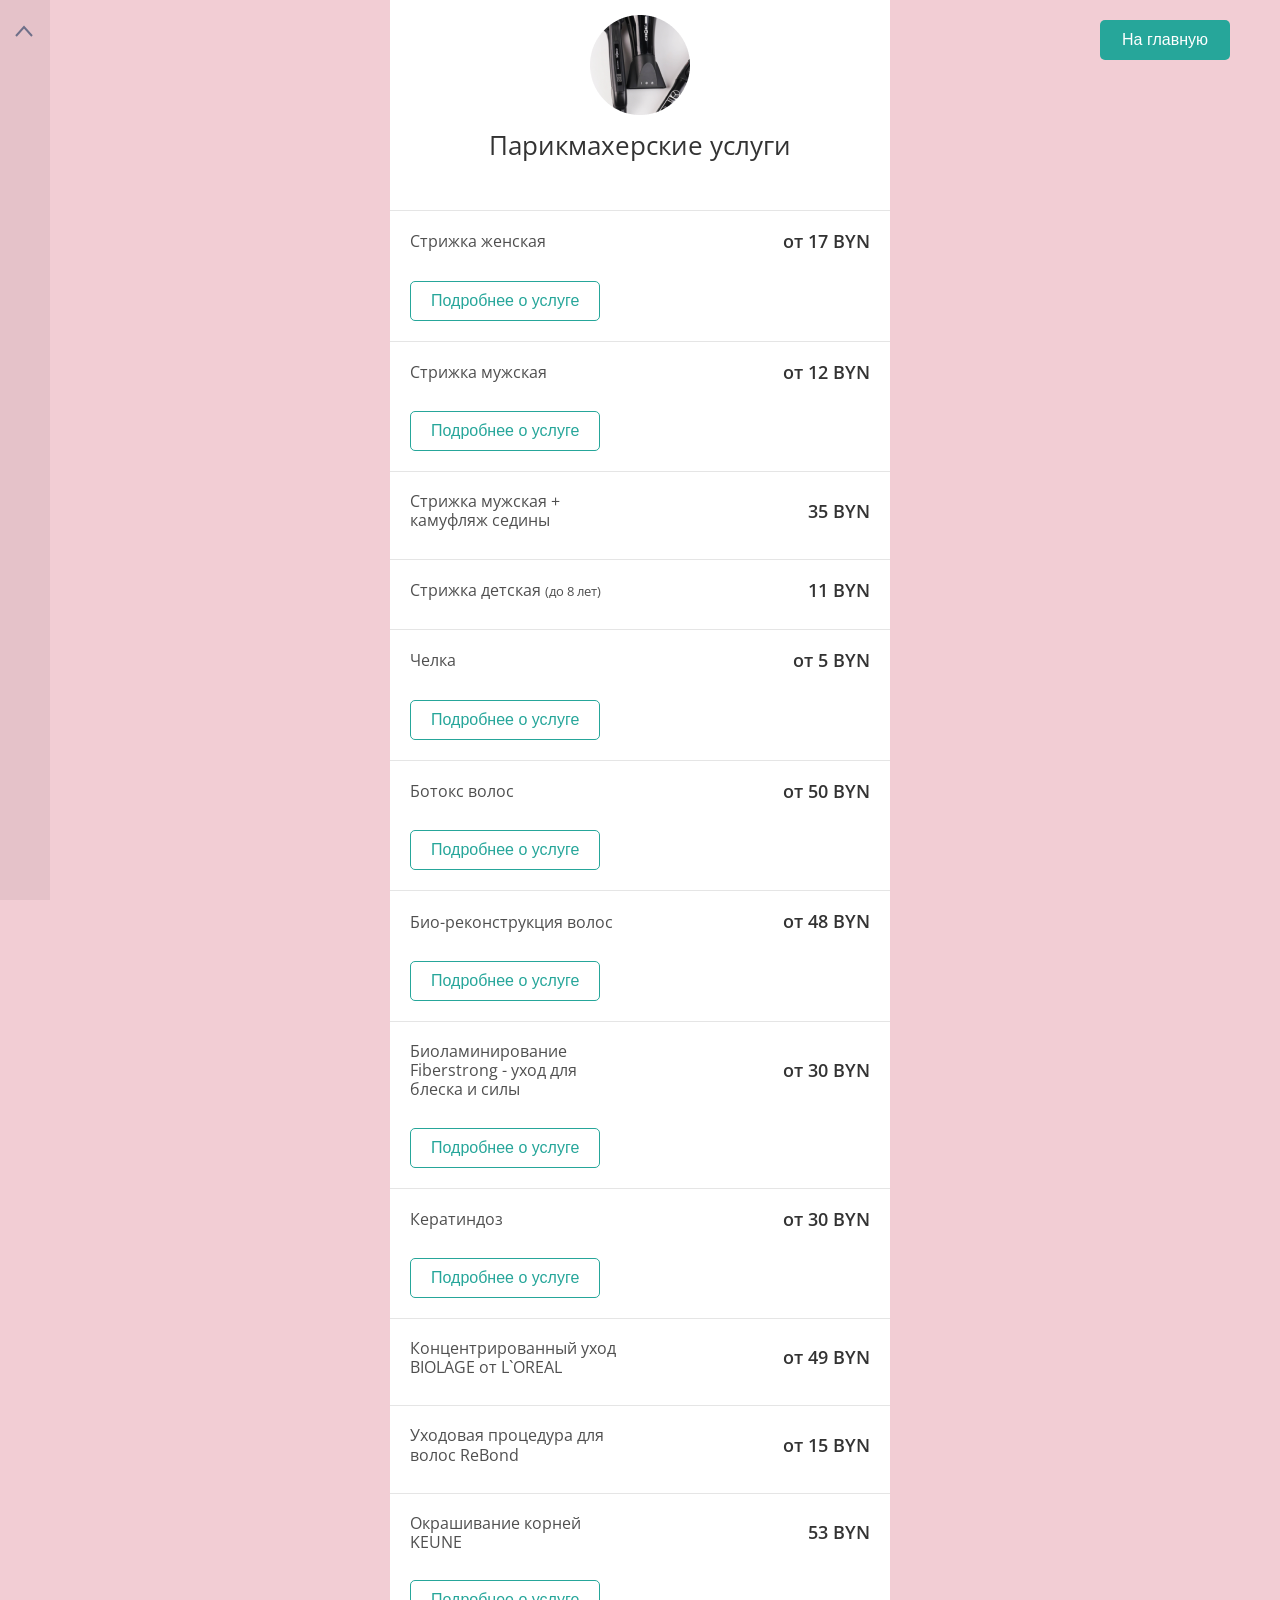
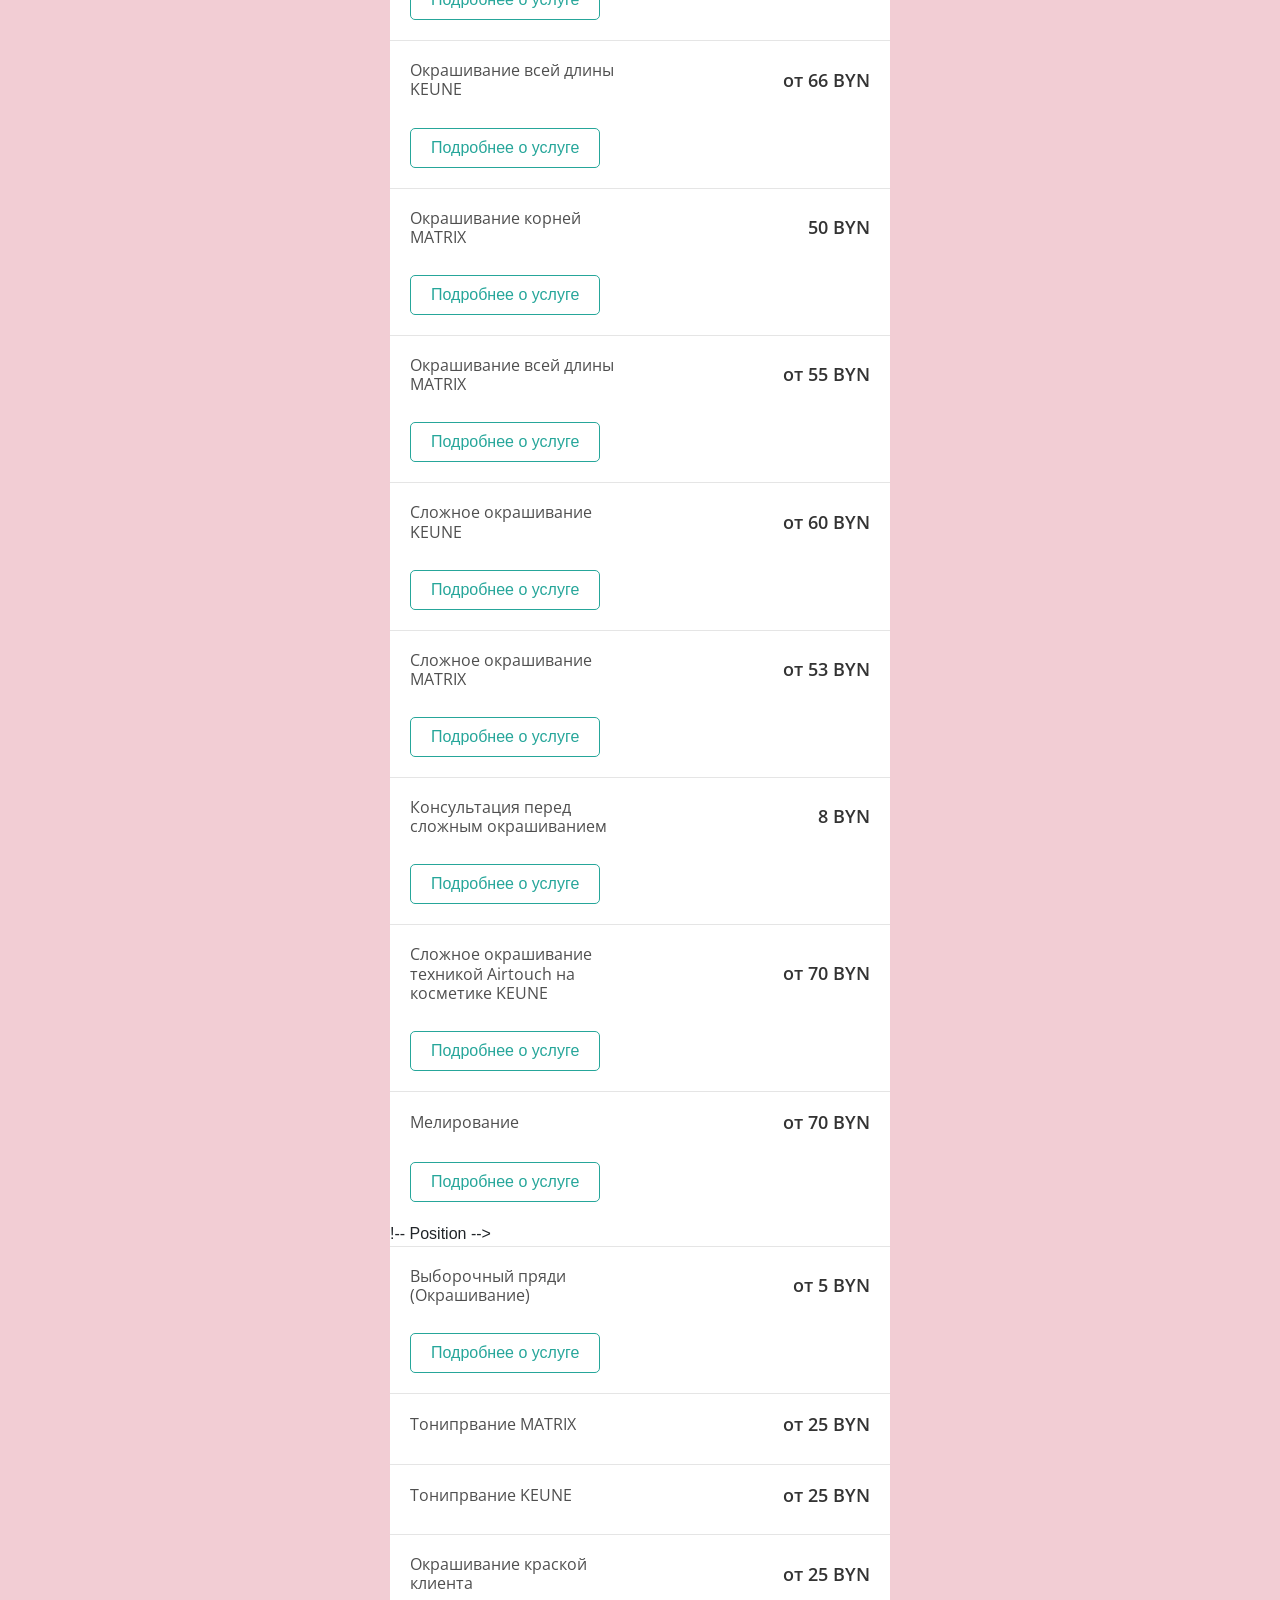
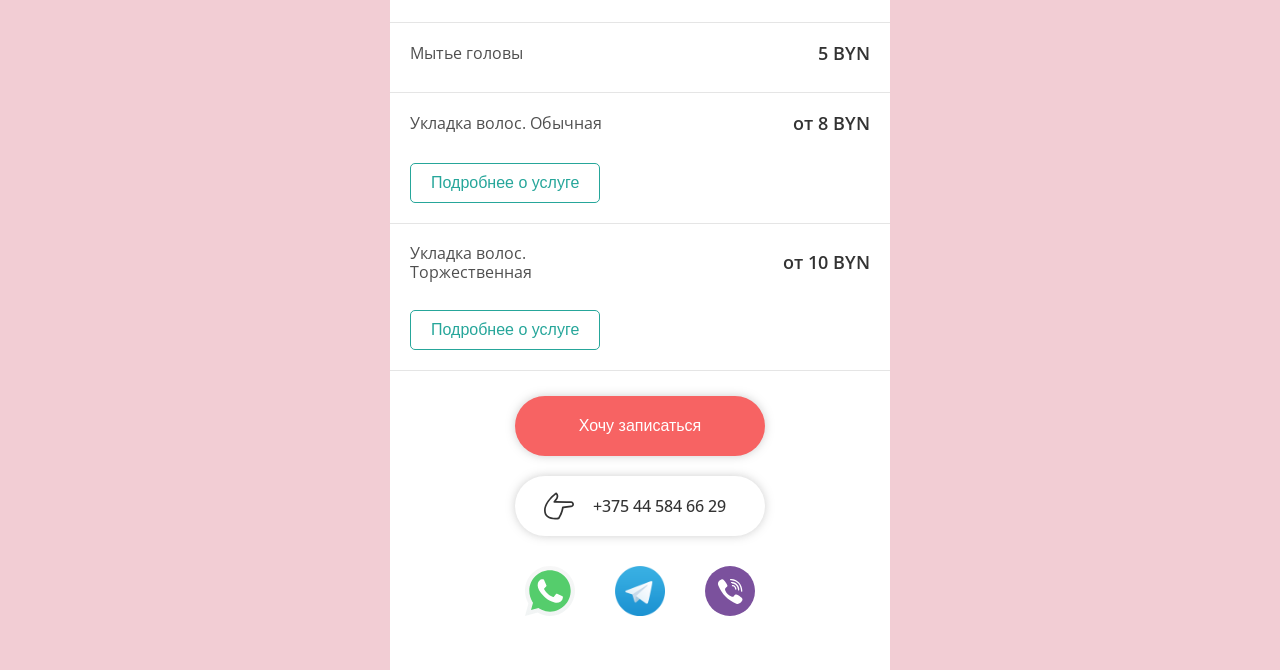
<file: barber.html>
<!doctype html>
<html lang="ru">
  <head>
    <!-- keywords -->
    <meta name="keywords" content="разные, ключевые, слова">

    <!-- Required meta tags -->
    <meta charset="utf-8">
    <meta name="viewport" content="width=device-width, initial-scale=1, shrink-to-fit=no">

    <!-- CSS -->
    <link rel="stylesheet" href="https://stackpath.bootstrapcdn.com/bootstrap/4.1.3/css/bootstrap.min.css" integrity="sha384-MCw98/SFnGE8fJT3GXwEOngsV7Zt27NXFoaoApmYm81iuXoPkFOJwJ8ERdknLPMO" crossorigin="anonymous">
    <link rel="stylesheet" href="./css/main.css">
    <link rel="shortcut icon" href="./img/favicon.ico" type="image/x-icon">

    <link href="https://fonts.googleapis.com/css?family=Open+Sans:300,400,600&amp;subset=cyrillic" rel="stylesheet">

    <title>Парикмахерские услуги</title>
  </head>
<body>

<!-- Global site tag (gtag.js) - Google Analytics -->
<script async src="https://www.googletagmanager.com/gtag/js?id=UA-131255856-1"></script>
<script>
  window.dataLayer = window.dataLayer || [];
  function gtag(){dataLayer.push(arguments);}
  gtag('js', new Date());

  gtag('config', 'UA-131255856-1');
</script>

<!-- Yandex.Metrika counter -->
<script type="text/javascript" >
    (function(m,e,t,r,i,k,a){m[i]=m[i]||function(){(m[i].a=m[i].a||[]).push(arguments)};
    m[i].l=1*new Date();k=e.createElement(t),a=e.getElementsByTagName(t)[0],k.async=1,k.src=r,a.parentNode.insertBefore(k,a)})
    (window, document, "script", "https://mc.yandex.ru/metrika/tag.js", "ym");
 
    ym(51652748, "init", {
         id:51652748,
         clickmap:true,
         trackLinks:true,
         accurateTrackBounce:true,
         webvisor:true
    });
 </script>
 <noscript><div><img src="https://mc.yandex.ru/watch/51652748" style="position:absolute; left:-9999px;" alt="" /></div></noscript>
 <!-- /Yandex.Metrika counter -->

    <div class="toplink-wrapper">
            <img src="./img/arow-top.svg" class="top-arow" alt="">
            <a href="#" class="top-link"> 
            </a>
    </div>

    <a href="./index.html" class="homepage-link">
        На главную
    </a>
    
    <div class="pagelink-wrapper">
        <div class="pagelink">
            <a href="./index.html" class="pagelink-home">
                Главная
            </a>
            <a href="https://n89990.yclients.com/" class="pagelink-reg">
                Запись
            </a>
        </div>
    </div>

    <div class="price-wrapper">
        <div class="price">
            <div class="price-header">
                <div class="price-header-img">
                    <img src="./img/hairsress-circle.png" alt="Парикмахерские услуги дом красоты Otter">
                </div>
                <div class="price-header-title">
                    <h3 class="title">Парикмахерские услуги</h3>
                </div>
            </div>
            <div class="price-body">

                <!-- Position -->
                <div class="position">
                    <div class="position-text">
                        <h5 class="title-value">Стрижка женская</h5>
                    </div>
                    <div class="position-value">
                        <h5 class="value">от 17 BYN</h5>
                    </div>
                </div>
                <div class="collapse-btn">
                    <button class="btnCollapseCard" type="button" data-toggle="collapse" data-target="#collapse1" aria-expanded="false" aria-controls="collapseExample">
                        Подробнее о услуге
                    </button>
                </div>
                <div class="collapse" id="collapse1">
                    <div class="card-info">
                      Стоимость стрижки зависит от густоты и длины волос. Включает в себя мытье головы, укладку с применением профессиональных стайлинговых средств премиум класса.
                    </div>
                </div>

                <!--  -->

                <!-- Position -->
                <div class="position">
                    <div class="position-text">
                        <h5 class="title-value">Стрижка мужская</h5>
                    </div>
                    <div class="position-value">
                        <h5 class="value"> от 12 BYN</h5>
                    </div>
                </div>
                <div class="collapse-btn">
                    <button class="btnCollapseCard" type="button" data-toggle="collapse" data-target="#collapse2" aria-expanded="false" aria-controls="collapseExample">
                        Подробнее о услуге
                    </button>
                </div>
                <div class="collapse" id="collapse2">
                    <div class="card-info">
                            Включает в себя мытье головы, укладку и применение профессиональных стайлинговых средств премиум класса. Выполнятся с помощью ножниц, машинок.
                    </div>
                </div>

                <!--  -->

                <!-- Position -->
                <div class="position">
                    <div class="position-text">
                        <h5 class="title-value">Стрижка мужская + камуфляж седины</h5>
                    </div>
                    <div class="position-value">
                        <h5 class="value">35 BYN</h5>
                    </div>
                </div>

                <!-- Position -->
                <div class="position">
                    <div class="position-text">
                        <h5 class="title-value">Стрижка детская <small>(до 8 лет)</small></h5>
                    </div>
                    <div class="position-value">
                        <h5 class="value">11 BYN</h5>
                    </div>
                </div>

                <!-- <div class="collapse-btn">
                    <button class="btnCollapseCard" type="button" data-toggle="collapse" data-target="#collapse3" aria-expanded="false" aria-controls="collapseExample">
                        Подробнее о услуге
                    </button>
                </div>
                <div class="collapse" id="collapse3">
                    <div class="card-info">
                      Anim pariatur cliche reprehenderit, enim eiusmod high life accusamus terry richardson ad squid. Nihil anim keffiyeh helvetica, craft beer labore wes anderson cred nesciunt sapiente ea proident.
                    </div>
                </div> -->

                <!--  -->

                <!-- Position -->
                <div class="position">
                    <div class="position-text">
                        <h5 class="title-value">Челка</h5>
                    </div>
                    <div class="position-value">
                        <h5 class="value">от 5 BYN</h5>
                    </div>
                </div>
                <div class="collapse-btn">
                    <button class="btnCollapseCard" type="button" data-toggle="collapse" data-target="#collapse4" aria-expanded="false" aria-controls="collapseExample">
                        Подробнее о услуге
                    </button>
                </div>
                <div class="collapse" id="collapse4">
                    <div class="card-info">
                        Моделирование челки без мытья головы. Применяются профессиональные стайлинговыесредства премиум класса.
                    </div>
                </div>

                <!--  -->

                <!-- Position -->
                <div class="position">
                    <div class="position-text">
                        <h5 class="title-value">Ботокс волос</h5>
                    </div>
                    <div class="position-value">
                        <h5 class="value">от 50 BYN</h5>
                    </div>
                </div>
                <div class="collapse-btn">
                    <button class="btnCollapseCard" type="button" data-toggle="collapse" data-target="#collapse14" aria-expanded="false" aria-controls="collapseExample">
                        Подробнее о услуге
                    </button>
                </div>
                <div class="collapse" id="collapse14">
                    <div class="card-info">
                        Данная процедура схожа с Био-реконструкцией волос.
                        Особенно подходит окрашенным в блонд, так как полностью нейтрализует желтизну.
                        Результат: волосы сразу будут здоровыми, шелковистыми и блестящими, без секущихся концов и пушистости. Легко расчёсываются, держат форму и объём даже без укладки.
                    </div>
                </div>

                <!--  -->

                <!-- Position -->
                <div class="position">
                    <div class="position-text">
                        <h5 class="title-value">Био-реконструкция волос</h5>
                    </div>
                    <div class="position-value">
                        <h5 class="value">от 48 BYN</h5>
                    </div>
                </div>
                <div class="collapse-btn">
                    <button class="btnCollapseCard" type="button" data-toggle="collapse" data-target="#collapse15" aria-expanded="false" aria-controls="collapseExample">
                        Подробнее о услуге
                    </button>
                </div>
                <div class="collapse" id="collapse15">
                    <div class="card-info">
                        Процедура глубокого восстановления волос.
                        Безопасный состав, в который входит 18 витаминов и аминокислот.
                        Для кого подходит:<br>
                        1) сухие, ломкие, секущиеся волосы;<br>
                        2) пушащиеся, вьющиеся волосы;<br>
                        3) волосы разной длины;<br>
                        4) истончённые обезвоженные концы.<br>
                        Результат: виден уже после 1-й процедуры, разглаживающий долговременный эффект, волосы не пушатся, уменьшение ломкости и запутанности волос, восстановление естественной структуры волоса.
                    </div>
                </div>

                <!--  -->

                <!-- Position -->
                <div class="position">
                    <div class="position-text">
                        <h5 class="title-value">Биоламинирование Fiberstrong - уход для блеска и силы</h5>
                    </div>
                    <div class="position-value">
                        <h5 class="value">от 30 BYN</h5>
                    </div>
                </div>
                <div class="collapse-btn">
                    <button class="btnCollapseCard" type="button" data-toggle="collapse" data-target="#collapse16" aria-expanded="false" aria-controls="collapseExample">
                        Подробнее о услуге
                    </button>
                </div>
                <div class="collapse" id="collapse16">
                    <div class="card-info">
                        Укрепляющая и увлажняющая процедура для сухих, повреждённых и ломких волос.
                        Запечатывает и разглаживает кутикулу волоса, бережно обволакивает, глазурируя его по всей длине и защищая его от ломкости.
                        Делает волосы более плотными, мягкими и приятными на ощупь.
                        Не содержит парабенов.
                        Длительность эффекта зависит от частоты мытья головы (в среднем 10 раз).                        
                    </div>
                </div>

                <!--  -->

                <!-- Position -->
                <div class="position">
                    <div class="position-text">
                        <h5 class="title-value">Кератиндоз</h5>
                    </div>
                    <div class="position-value">
                        <h5 class="value">от 30 BYN</h5>
                    </div>
                </div>
                <div class="collapse-btn">
                    <button class="btnCollapseCard" type="button" data-toggle="collapse" data-target="#collapse17" aria-expanded="false" aria-controls="collapseExample">
                        Подробнее о услуге
                    </button>
                </div>
                <div class="collapse" id="collapse17">
                    <div class="card-info">
                        Новая уходовая процедура.
                        Насыщает волосы кератином, восстанавливает белковые цепочки в каждом волоске.
                        Инновационая биоформула помогает сделать Ваши волосы более гладкими и послушными.
                        Без сульфатов (особенно подходит для тех, кто после кератинового выпрямления).
                        Длительность эффекта зависит от частоты мытья головы (в среднем 10 раз).   
                    </div>
                </div>

                <!--  -->

                <!-- Position -->
                <div class="position">
                    <div class="position-text">
                        <h5 class="title-value">Концентрированный уход BIOLAGE от L`OREAL</h5>
                    </div>
                    <div class="position-value">
                        <h5 class="value">от 49 BYN</h5>
                    </div>
                </div>

                <!--  -->

                <!-- Position -->
                <div class="position">
                    <div class="position-text">
                        <h5 class="title-value">Уходовая процедура для волос ReBond</h5>
                    </div>
                    <div class="position-value">
                        <h5 class="value">от 15 BYN</h5>
                    </div>
                </div>

                <!--  -->

                <!-- Position -->
                <div class="position">
                    <div class="position-text">
                        <h5 class="title-value">Окрашивание корней KEUNE</h5>
                    </div>
                    <div class="position-value">
                        <h5 class="value"> 53 BYN</h5>
                    </div>
                </div>
                <div class="collapse-btn">
                    <button class="btnCollapseCard" type="button" data-toggle="collapse" data-target="#collapse5" aria-expanded="false" aria-controls="collapseExample">
                        Подробнее о услуге
                    </button>
                </div>
                <div class="collapse" id="collapse5">
                    <div class="card-info">
                            Стоимость зависит от объема работы и количества затраченного красителя в граммах
                            <br><br>1 г красителя KEUNE - 0,72 рубля                            
                    </div>
                </div>

                <!--  -->

                <!-- Position -->
                <div class="position">
                    <div class="position-text">
                        <h5 class="title-value">Окрашивание всей длины KEUNE</h5>
                    </div>
                    <div class="position-value">
                        <h5 class="value">от 66 BYN</h5>
                    </div>
                </div>
                <div class="collapse-btn">
                    <button class="btnCollapseCard" type="button" data-toggle="collapse" data-target="#collapse6" aria-expanded="false" aria-controls="collapseExample">
                        Подробнее о услуге
                    </button>
                </div>
                <div class="collapse" id="collapse6">
                    <div class="card-info">
                        короткий, средний, длинный и очень длинный волос                           
                    </div>
                </div>

            <!--  -->

                <!-- Position -->
                <div class="position">
                        <div class="position-text">
                            <h5 class="title-value">Окрашивание корней MATRIX</h5>
                        </div>
                        <div class="position-value">
                            <h5 class="value">50 BYN</h5>
                        </div>
                    </div>
                    <div class="collapse-btn">
                        <button class="btnCollapseCard" type="button" data-toggle="collapse" data-target="#collapse6" aria-expanded="false" aria-controls="collapseExample">
                            Подробнее о услуге
                        </button>
                    </div>
                    <div class="collapse" id="collapse6">
                        <div class="card-info">
                                Стоимость зависит от объема работы и количества затраченного красителя в граммах
                                <br><br>1 г красителя MATRIX - 0,47 рубля                            
                        </div>
                    </div>
    
                <!--  -->

                <!-- Position -->
                <div class="position">
                    <div class="position-text">
                        <h5 class="title-value">Окрашивание всей длины MATRIX</h5>
                    </div>
                    <div class="position-value">
                        <h5 class="value">от 55 BYN</h5>
                    </div>
                </div>
                <div class="collapse-btn">
                    <button class="btnCollapseCard" type="button" data-toggle="collapse" data-target="#collapse6" aria-expanded="false" aria-controls="collapseExample">
                        Подробнее о услуге
                    </button>
                </div>
                <div class="collapse" id="collapse6">
                    <div class="card-info">
                        короткий, средний, длинный и очень длинный волос                           
                    </div>
                </div>

                <!--  -->

                <!-- Position -->
                <div class="position">
                        <div class="position-text">
                            <h5 class="title-value">Сложное окрашивание KEUNE</h5>
                        </div>
                        <div class="position-value">
                            <h5 class="value">от 60 BYN</h5>
                        </div>
                    </div>
                    <div class="collapse-btn">
                        <button class="btnCollapseCard" type="button" data-toggle="collapse" data-target="#collapse7" aria-expanded="false" aria-controls="collapseExample">
                            Подробнее о услуге
                        </button>
                    </div>
                    <div class="collapse" id="collapse7">
                        <div class="card-info">
                                Консультация перед сложным окрашиванием обязательна.
                                Стоимость зависит от количества затраченного времени, сложности выполняемой работы, а также от количества затраченного красителя в граммах

                                <br><br>1 г красителя KEUNE - 0,72 рубля                            
                        </div>
                    </div>

                <!--  -->

                <!-- Position -->
                <div class="position">
                        <div class="position-text">
                            <h5 class="title-value">Сложное окрашивание MATRIX</h5>
                        </div>
                        <div class="position-value">
                            <h5 class="value">от 53 BYN</h5>
                        </div>
                    </div>
                    <div class="collapse-btn">
                        <button class="btnCollapseCard" type="button" data-toggle="collapse" data-target="#collapse8" aria-expanded="false" aria-controls="collapseExample">
                            Подробнее о услуге
                        </button>
                    </div>
                    <div class="collapse" id="collapse8">
                        <div class="card-info">
                                Консультация перед сложным окрашиванием обязательна.
                                Стоимость зависит от количества затраченного времени, сложности выполняемой работы, а также от количества затраченного красителя в граммах
                                
                                <br><br>1 г красителя MATRIX - 0,47 рубля                            
                        </div>
                    </div>

                <!--  -->
                <!-- Position -->
                <div class="position">
                        <div class="position-text">
                            <h5 class="title-value">Консультация перед сложным окрашиванием </h5>
                        </div>
                        <div class="position-value">
                            <h5 class="value"> 8 BYN</h5>
                        </div>
                    </div>
                    <div class="collapse-btn">
                        <button class="btnCollapseCard" type="button" data-toggle="collapse" data-target="#collapse9" aria-expanded="false" aria-controls="collapseExample">
                            Подробнее о услуге
                        </button>
                    </div>
                    <div class="collapse" id="collapse9">
                        <div class="card-info">
                                Стоимость консультации входит в стоимость последующего сложного окрашивания.
                                Подробнейшая консультация относительно последующего окрашивания. Вас сориентируют относительно выбора красителя, затраченного времени, всех этапах процедуры, последующего ухода и др.  
                        </div>
                    </div>

                <!--  -->

                <!-- Position -->
                <div class="position">
                        <div class="position-text">
                            <h5 class="title-value">Сложное окрашивание техникой Airtouch на косметике KEUNE </h5>
                        </div>
                        <div class="position-value">
                            <h5 class="value">от 70 BYN</h5>
                        </div>
                    </div>
                    <div class="collapse-btn">
                        <button class="btnCollapseCard" type="button" data-toggle="collapse" data-target="#collapse10" aria-expanded="false" aria-controls="collapseExample">
                            Подробнее о услуге
                        </button>
                    </div>
                    <div class="collapse" id="collapse10">
                        <div class="card-info">
                                Стоимость зависит от количества затраченного времени, сложности выполняемой работы, а также от количества затраченного осветляющего крема и красителя в граммах
                                <br><br>1 г осветляющего крема KEUNE - 0,35 рубля  
                                <br><br>1 г красителя KEUNE - 0,72 рубля 
                                <br><br>1 г осветляющего порошка MATRIX - 0,25 рубля 
                                <br><br>1 г красителя MATRIX - 0,47 рубля                       
                        </div>
                    </div>

                <!--  -->

                

                <!-- Position -->
                <div class="position">
                        <div class="position-text">
                            <h5 class="title-value">Мелирование</h5>
                        </div>
                        <div class="position-value">
                            <h5 class="value">от 70 BYN</h5>
                        </div>
                    </div>
                    <div class="collapse-btn">
                        <button class="btnCollapseCard" type="button" data-toggle="collapse" data-target="#collapse11" aria-expanded="false" aria-controls="collapseExample">
                            Подробнее о услуге
                        </button>
                    </div>
                    <div class="collapse" id="collapse11">
                        <div class="card-info">
                            Стоимость зависит от объема выполняемой работы, а также от количества затраченного осветляющего крема и красителя в граммах, а также длины волос: короткий, средний, длинный и очень длинный

                                <br><br>1 г осветляющего крема KEUNE - 0,35 рубля
                                <br><br>1 г красителя KEUNE - 0,72 рубля 
                                <br><br>1 г красителя MATRIX - 0,47 рубля                            
                        </div>
                    </div>

                <!--  -->

                !-- Position -->
                <div class="position">
                        <div class="position-text">
                            <h5 class="title-value">Выборочный пряди (Окрашивание)</h5>
                        </div>
                        <div class="position-value">
                            <h5 class="value">от 5 BYN</h5>
                        </div>
                    </div>
                    <div class="collapse-btn">
                        <button class="btnCollapseCard" type="button" data-toggle="collapse" data-target="#collapse12" aria-expanded="false" aria-controls="collapseExample">
                            Подробнее о услуге
                        </button>
                    </div>
                    <div class="collapse" id="collapse12">
                        <div class="card-info">
                            Стоимость зависит от объема выполняемой работы, а также от количества затраченного красителя в граммах, а также длины волос.           
                        </div>
                    </div>

                <!--  -->

                <!-- Position -->
                <div class="position">
                    <div class="position-text">
                        <h5 class="title-value">Тонипрвание MATRIX</h5>
                    </div>
                    <div class="position-value">
                        <h5 class="value">от 25 BYN</h5>
                    </div>
                </div>

                 <!-- Position -->
                 <div class="position">
                    <div class="position-text">
                        <h5 class="title-value">Тонипрвание KEUNE</h5>
                    </div>
                    <div class="position-value">
                        <h5 class="value">от 25 BYN</h5>
                    </div>
                </div>


                 <!-- Position -->
                 <div class="position">
                    <div class="position-text">
                        <h5 class="title-value">Окрашивание краской клиента</h5>
                    </div>
                    <div class="position-value">
                        <h5 class="value">от 25 BYN</h5>
                    </div>
                </div>

                <!-- Position -->
                <div class="position">
                    <div class="position-text">
                        <h5 class="title-value">Мытье головы</h5>
                    </div>
                    <div class="position-value">
                        <h5 class="value">5 BYN</h5>
                    </div>
                </div>

                <!-- Position -->
                <div class="position">
                    <div class="position-text">
                        <h5 class="title-value">Укладка волос. Обычная</h5>
                    </div>
                    <div class="position-value">
                        <h5 class="value">от 8 BYN</h5>
                    </div>
                </div>
                <div class="collapse-btn">
                    <button class="btnCollapseCard" type="button" data-toggle="collapse" data-target="#collapse19" aria-expanded="false" aria-controls="collapseExample">
                        Подробнее о услуге
                    </button>
                </div>
                <div class="collapse" id="collapse19">
                    <div class="card-info">
                        Стоимость зависит от объема выполняемой работы                           
                    </div>
                </div>

            <!--  -->

                <!-- Position -->
                <div class="position">
                    <div class="position-text">
                        <h5 class="title-value">Укладка волос. Торжественная</h5>
                    </div>
                    <div class="position-value">
                        <h5 class="value">от 10 BYN</h5>
                    </div>
                </div>
                <div class="collapse-btn">
                    <button class="btnCollapseCard" type="button" data-toggle="collapse" data-target="#collapse18" aria-expanded="false" aria-controls="collapseExample">
                        Подробнее о услуге
                    </button>
                </div>
                <div class="collapse" id="collapse18">
                    <div class="card-info">
                        Стоимость зависит от объема выполняемой работы, а также от длины волос                            
                    </div>
                </div>

            <!--  -->
                  
            </div>
            <div class="price-footer">
                <div class="price-footer-buttons">
                        <div class="feedback">
                                <div class="feedback-btn">
                                    <a href="https://n89990.yclients.com/" class="feedback-link">Хочу записаться</a>
                                </div>
                                <a href="tel:+375445846629" title="Позвонить">
                                    <div class="feedback-number">
                                        <img src="./img/pointer.svg" alt="">
                                        <span class="feedback-number-price">+375 44 584 66 29</span> 
                                    </div>
                                </a>
                                <div class="feedback-messengers">
                                    <a href="whatsapp://send?phone=+375445846629" title="WhatsApp"><img src="./img/whatsapp.svg" alt="" title="начать чат "></a>
                                    <a href="tg://resolve?domain=salonotter" title="Telegram" ><img src="./img/telegram.svg" alt=""></a>
                                    <a href="viber://add?number=375445846629" title="Viber"><img src="./img/viber.svg" alt=""></a>
                                </div>
                            </div>
                </div>
                <div class="price-footer-home">
                    <a href="./index.html">
                        <div class="home-btn">
                            <div class="home-btn-group">
                                <div class="home-arow">
                                    <img src="./img/home-arow.svg" alt="">
                                </div>
                                <div class="home-text">
                                    <h5 class="home-text">На главную</h5>
                                </div>
                            </div>
                        </div>
                    </a>
                </div>
            </div>
        </div>

    </div>

    <!-- Modal window -->
    <div class="modal fade" id="exampleModal" tabindex="-1" role="dialog" aria-labelledby="exampleModalLabel" aria-hidden="true">
        <div class="modal-dialog" role="document">
            <div class="modal-content">
                <div class="modal-header">
                <h5 class="modal-title" id="exampleModalLabel">Заказать звонок</h5>
                <button type="button" class="close" data-dismiss="modal" aria-label="Close">
                    <span aria-hidden="true">&times;</span>
                </button>
                </div>
                <div class="modal-body">
                    <!-- Form group -->
                    <form action="./mail.php" method="POST">
                        <!-- name -->
                        <div class="form-group">
                            <label for="exampleInputEmail1">Введите ваше имя</label>
                            <input type="text" class="form-control" id="exampleInputName" aria-describedby="emailHelp" placeholder="Ваше имя" name="user_name">
                        </div> 
                         <!--phone  -->
                        <div class="form-group">
                            <label for="exampleInputPassword1">Введите номер телефона</label>
                            <input type="text" class="form-control" id="exampleInputPhone" placeholder="Ваш телефон" name="user_phone">
                        </div>
                    </form>
                </div>
                <div class="modal-footer">
                <button type="button" class="btn-footer-close" data-dismiss="modal">Закрыть</button>
                <button type="submit" class="btn-footer-send">Отправить</button>
                </div>
            </div>
        </div>
    </div>
    <!-- Optional JavaScript -->
    <!-- jQuery first, then Popper.js, then Bootstrap JS -->
    <script src="https://code.jquery.com/jquery-3.3.1.slim.min.js" integrity="sha384-q8i/X+965DzO0rT7abK41JStQIAqVgRVzpbzo5smXKp4YfRvH+8abtTE1Pi6jizo" crossorigin="anonymous"></script>
    <script src="https://cdnjs.cloudflare.com/ajax/libs/popper.js/1.14.3/umd/popper.min.js" integrity="sha384-ZMP7rVo3mIykV+2+9J3UJ46jBk0WLaUAdn689aCwoqbBJiSnjAK/l8WvCWPIPm49" crossorigin="anonymous"></script>
    <script src="https://stackpath.bootstrapcdn.com/bootstrap/4.1.3/js/bootstrap.min.js" integrity="sha384-ChfqqxuZUCnJSK3+MXmPNIyE6ZbWh2IMqE241rYiqJxyMiZ6OW/JmZQ5stwEULTy" crossorigin="anonymous"></script>

    <script src="./js/main.js"></script>

  </body>
</html>
</file>
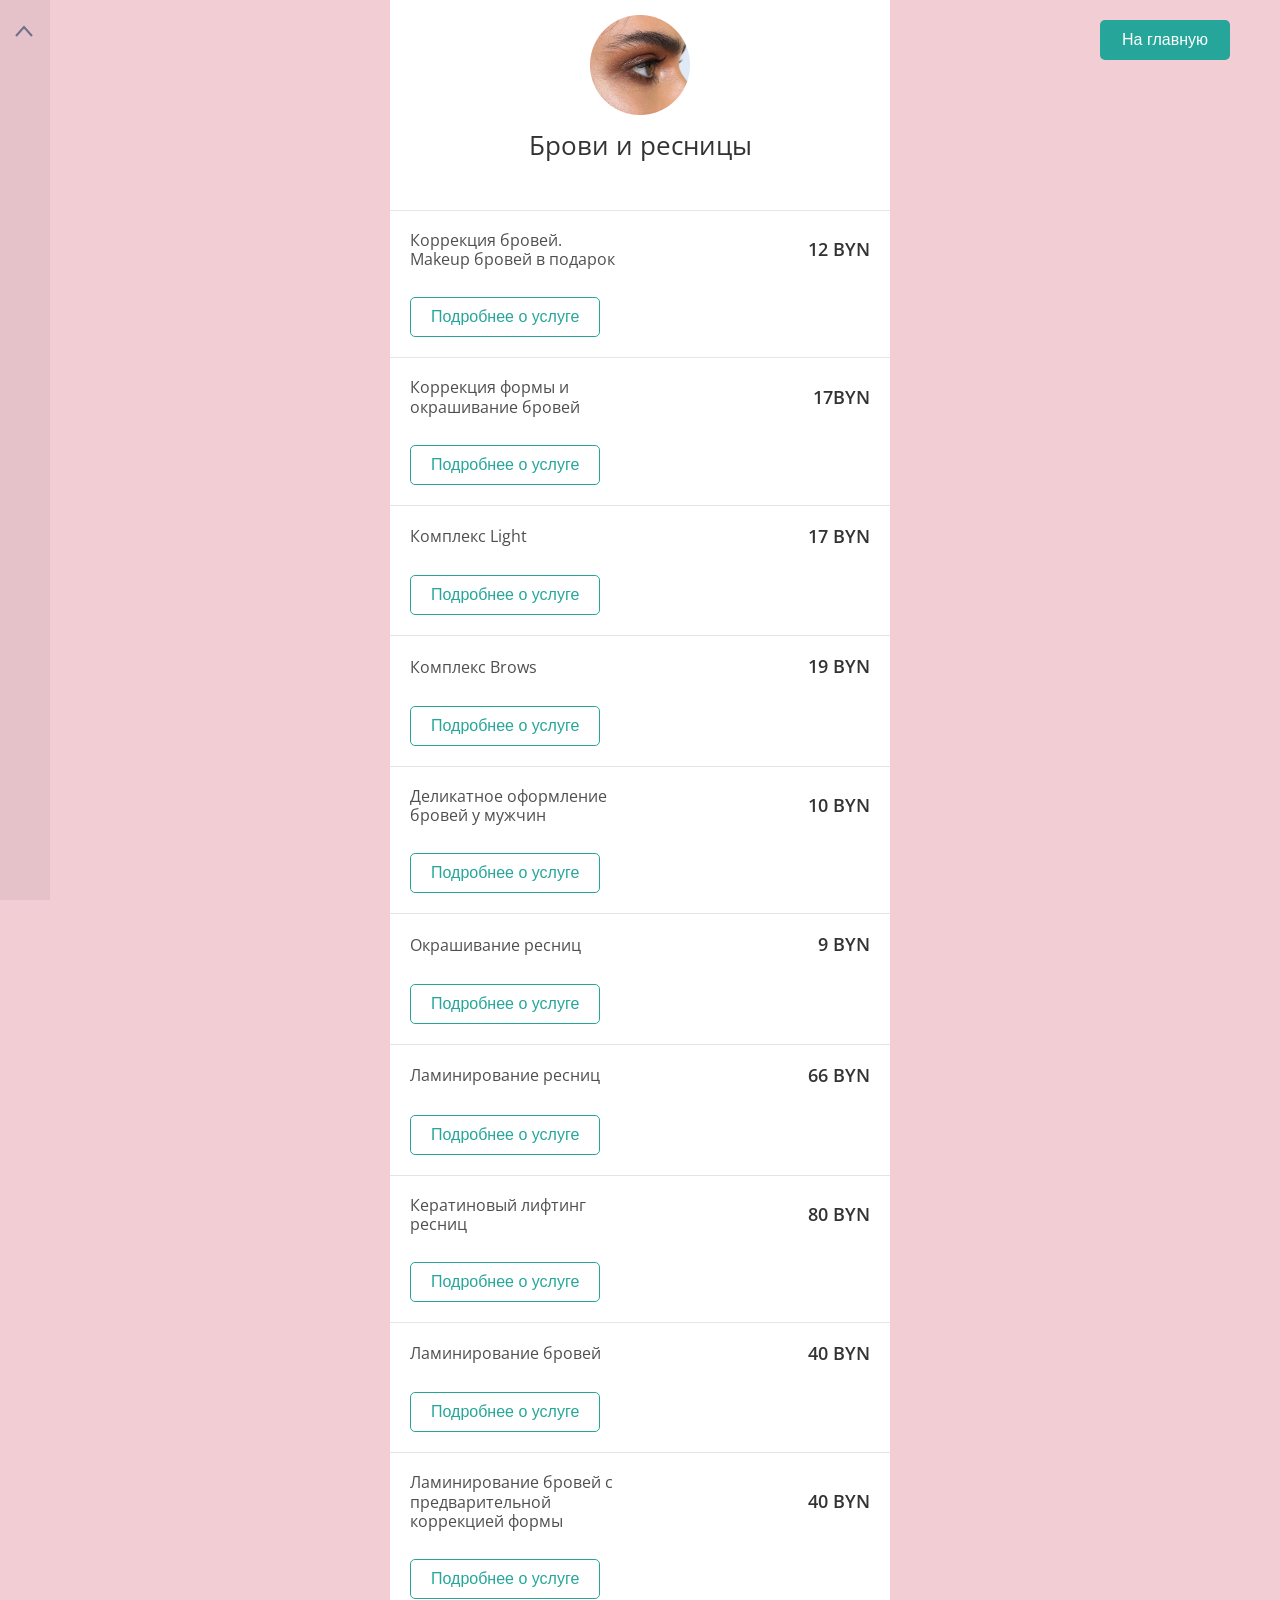
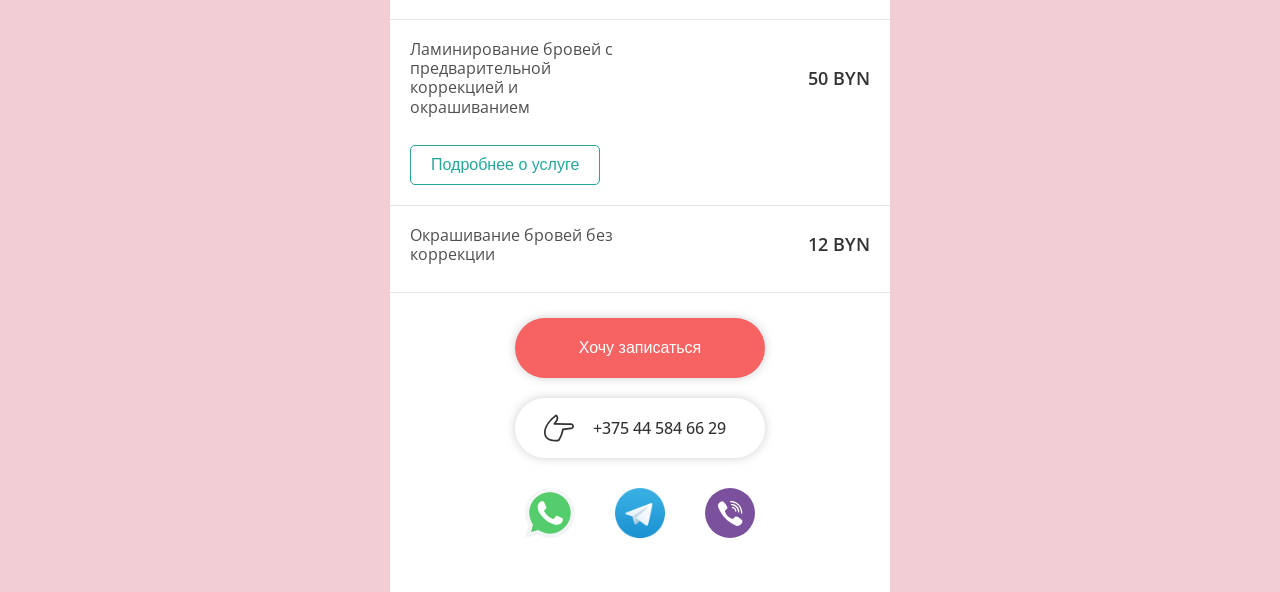
<file: brow.html>
<!doctype html>
<html lang="ru">
  <head>

    <!-- keywords -->
    <meta name="keywords" content="разные, ключевые, слова">

    <!-- Required meta tags -->
    <meta charset="utf-8">
    <meta name="viewport" content="width=device-width, initial-scale=1, shrink-to-fit=no">

    <!-- CSS -->
    <link rel="stylesheet" href="https://stackpath.bootstrapcdn.com/bootstrap/4.1.3/css/bootstrap.min.css" integrity="sha384-MCw98/SFnGE8fJT3GXwEOngsV7Zt27NXFoaoApmYm81iuXoPkFOJwJ8ERdknLPMO" crossorigin="anonymous">
    <link rel="stylesheet" href="./css/main.css">
    <link rel="shortcut icon" href="./img/favicon.ico" type="image/x-icon">

    <link href="https://fonts.googleapis.com/css?family=Open+Sans:300,400,600&amp;subset=cyrillic" rel="stylesheet">

    <title>Брови и ресницы</title>
  </head>
  <body>

    <!-- Global site tag (gtag.js) - Google Analytics -->
<script async src="https://www.googletagmanager.com/gtag/js?id=UA-131255856-1"></script>
<script>
  window.dataLayer = window.dataLayer || [];
  function gtag(){dataLayer.push(arguments);}
  gtag('js', new Date());

  gtag('config', 'UA-131255856-1');
</script>

<!-- Yandex.Metrika counter -->
<script type="text/javascript" >
    (function(m,e,t,r,i,k,a){m[i]=m[i]||function(){(m[i].a=m[i].a||[]).push(arguments)};
    m[i].l=1*new Date();k=e.createElement(t),a=e.getElementsByTagName(t)[0],k.async=1,k.src=r,a.parentNode.insertBefore(k,a)})
    (window, document, "script", "https://mc.yandex.ru/metrika/tag.js", "ym");
 
    ym(51652748, "init", {
         id:51652748,
         clickmap:true,
         trackLinks:true,
         accurateTrackBounce:true,
         webvisor:true
    });
 </script>
 <noscript><div><img src="https://mc.yandex.ru/watch/51652748" style="position:absolute; left:-9999px;" alt="" /></div></noscript>
 <!-- /Yandex.Metrika counter -->

 <div class="toplink-wrapper">
        <img src="./img/arow-top.svg" class="top-arow" alt="">
        <a href="#" class="top-link"> 
        </a>
</div>

<a href="./index.html" class="homepage-link">
    На главную
</a>

<div class="pagelink-wrapper">
    <div class="pagelink">
        <a href="./index.html" class="pagelink-home">
            Главная
        </a>
        <a href="https://n89990.yclients.com/" class="pagelink-reg">
            Запись
        </a>
    </div>
</div>

    <div class="price-wrapper">
        <div class="price">
            <div class="price-header">
                <div class="price-header-img">
                    <img src="./img/brow-circle.png" alt="">
                </div>
                <div class="price-header-title">
                    <h3 class="title">Брови и ресницы</h3>
                </div>
            </div>
            <div class="price-body">
                <!-- Position -->
                <div class="position">
                    <div class="position-text">
                        <h5 class="title-value">Коррекция бровей. Makeup бровей в подарок</h5>
                    </div>
                    <div class="position-value">
                        <h5 class="value">12 BYN</h5>
                    </div>
                </div>
                <div class="collapse-btn">
                    <button class="btnCollapseCard" type="button" data-toggle="collapse" data-target="#collapse1" aria-expanded="false" aria-controls="collapseExample">
                        Подробнее о услуге
                    </button>
                </div>
                <div class="collapse" id="collapse1">
                    <div class="card-info">
                        Прорисовка и подбор индивидуальной формы, оформление бровей с помощью пинцета, финальный фирменный makeup бровей.                            
                    </div>
                </div>


                <div class="position">
                    <div class="position-text">
                        <h5 class="title-value">Коррекция формы и окрашивание бровей</h5>
                    </div>
                    <div class="position-value">
                        <h5 class="value">17BYN</h5>
                    </div>
                </div>
                <div class="collapse-btn">
                    <button class="btnCollapseCard" type="button" data-toggle="collapse" data-target="#collapse2" aria-expanded="false" aria-controls="collapseExample">
                        Подробнее о услуге
                    </button>
                </div>
                <div class="collapse" id="collapse2">
                    <div class="card-info">
                        Прорисовка и подбор индивидуальной формы, оформление бровей с помощью пинцета, окрашивание бровей профессиональной краской, финальный фирменный makeup бровей.                            
                    </div>
                </div>


                <div class="position">
                    <div class="position-text">
                        <h5 class="title-value">Комплекс Light</h5>
                    </div>
                    <div class="position-value">
                        <h5 class="value">17 BYN</h5>
                    </div>
                </div>
                <div class="collapse-btn">
                    <button class="btnCollapseCard" type="button" data-toggle="collapse" data-target="#collapse3" aria-expanded="false" aria-controls="collapseExample">
                        Подробнее о услуге
                    </button>
                </div>
                <div class="collapse" id="collapse3">
                    <div class="card-info">
                        Осветление бровей позволяет на 1-2 тона осветлить собственный цвет или убрать пигмент окрашенных волосков. В услугу входит оформление бровей с помощью пинцета, осветление бровей, окрашивание бровей профессиональной краской и финальный фирменный makeup бровей.                            
                    </div>
                </div>

                <div class="position">
                    <div class="position-text">
                        <h5 class="title-value">Комплекс Brows</h5>
                    </div>
                    <div class="position-value">
                        <h5 class="value">19 BYN</h5>
                    </div>
                </div>
                <div class="collapse-btn">
                    <button class="btnCollapseCard" type="button" data-toggle="collapse" data-target="#collapse3" aria-expanded="false" aria-controls="collapseExample">
                        Подробнее о услуге
                    </button>
                </div>
                <div class="collapse" id="collapse3">
                    <div class="card-info">
                        Прорисовка и подбор индивидуальной формы, оформление бровей с помощью пинцета, осветление бровей, окрашивание бровей профессиональной краской, финальный фирменный makeup бровей. + Окрашивание ресниц профессиональной краской                           
                    </div>
                </div>

                <div class="position">
                    <div class="position-text">
                        <h5 class="title-value">Деликатное оформление бровей у мужчин</h5>
                    </div>
                    <div class="position-value">
                        <h5 class="value">10 BYN</h5>
                    </div>
                </div>
                <div class="collapse-btn">
                    <button class="btnCollapseCard" type="button" data-toggle="collapse" data-target="#collapse4" aria-expanded="false" aria-controls="collapseExample">
                        Подробнее о услуге
                    </button>
                </div>
                <div class="collapse" id="collapse4">
                    <div class="card-info">
                        Деликатное оформление бровей согласно канонам мужской моды: прореживание бровей, удаление волосков с помощью пинцета                           
                    </div>
                </div>


                <div class="position">
                    <div class="position-text">
                        <h5 class="title-value">Окрашивание ресниц</h5>
                    </div>
                    <div class="position-value">
                        <h5 class="value">9 BYN</h5>
                    </div>
                </div>
                <div class="collapse-btn">
                    <button class="btnCollapseCard" type="button" data-toggle="collapse" data-target="#collapse5" aria-expanded="false" aria-controls="collapseExample">
                        Подробнее о услуге
                    </button>
                </div>
                <div class="collapse" id="collapse5">
                    <div class="card-info">
                        Окрашивание ресниц профессиональной краской.                           
                    </div>
                </div>

                <div class="position">
                    <div class="position-text">
                        <h5 class="title-value">Ламинирование ресниц</h5>
                    </div>
                    <div class="position-value">
                        <h5 class="value">66 BYN</h5>
                    </div>
                </div>
                <div class="collapse-btn">
                    <button class="btnCollapseCard" type="button" data-toggle="collapse" data-target="#collapse6" aria-expanded="false" aria-controls="collapseExample">
                        Подробнее о услуге
                    </button>
                </div>
                <div class="collapse" id="collapse6">
                    <div class="card-info">
                        Ламинирование ресниц — это инновационная технология, которая увеличивает длину и изгиб ваших ресниц, а также утолщает их, наполняя пигментом, протеинами и витаминами.                          
                    </div>
                </div>

                <div class="position">
                    <div class="position-text">
                        <h5 class="title-value">Кератиновый лифтинг ресниц</h5>
                    </div>
                    <div class="position-value">
                        <h5 class="value">80 BYN</h5>
                    </div>
                </div>
                <div class="collapse-btn">
                    <button class="btnCollapseCard" type="button" data-toggle="collapse" data-target="#collapse7" aria-expanded="false" aria-controls="collapseExample">
                        Подробнее о услуге
                    </button>
                </div>
                <div class="collapse" id="collapse7">
                    <div class="card-info">
                        Кератиновый лифтинг Yumi Lashes — это инновационная технология, которая увеличивает длину и изгиб ваших ресниц, а также утолщает их, наполняя пигментом, протеинами и витаминами                        
                    </div>
                </div>

                <div class="position">
                    <div class="position-text">
                        <h5 class="title-value">Ламинирование бровей</h5>
                    </div>
                    <div class="position-value">
                        <h5 class="value">40 BYN</h5>
                    </div>
                </div>
                <div class="collapse-btn">
                    <button class="btnCollapseCard" type="button" data-toggle="collapse" data-target="#collapse8" aria-expanded="false" aria-controls="collapseExample">
                        Подробнее о услуге
                    </button>
                </div>
                <div class="collapse" id="collapse8">
                    <div class="card-info">
                        Ваши брови станут как у модели на фото в глянцевом журнале. Идеальная форма, подходящий оттенок, который не придется подкрашивать карандашом. Кератин в составе специальных смесей способствует ускоренному росту волосков, благодаря чему бровки быстрее обновляются и выглядят более ухоженными и здоровыми. Также ламинирование служит отличной защитой от вредного воздействия окружающей среды.                        
                    </div>
                </div>

                <div class="position">
                    <div class="position-text">
                        <h5 class="title-value">Ламинирование бровей с предварительной коррекцией формы</h5>
                    </div>
                    <div class="position-value">
                        <h5 class="value">40 BYN</h5>
                    </div>
                </div>
                <div class="collapse-btn">
                    <button class="btnCollapseCard" type="button" data-toggle="collapse" data-target="#collapse9" aria-expanded="false" aria-controls="collapseExample">
                        Подробнее о услуге
                    </button>
                </div>
                <div class="collapse" id="collapse9">
                    <div class="card-info">
                        Ваши брови станут как у модели на фото в глянцевом журнале. Идеальная форма, подходящий оттенок, который не придется подкрашивать карандашом. Кератин в составе специальных смесей способствует ускоренному росту волосков, благодаря чему бровки быстрее обновляются и выглядят более ухоженными и здоровыми. Также ламинирование служит отличной защитой от вредного воздействия окружающей среды.                        
                    </div>
                </div>

                <div class="position">
                    <div class="position-text">
                        <h5 class="title-value">Ламинирование бровей с предварительной коррекцией и окрашиванием</h5>
                    </div>
                    <div class="position-value">
                        <h5 class="value">50 BYN</h5>
                    </div>
                </div>
                <div class="collapse-btn">
                    <button class="btnCollapseCard" type="button" data-toggle="collapse" data-target="#collapse9" aria-expanded="false" aria-controls="collapseExample">
                        Подробнее о услуге
                    </button>
                </div>
                <div class="collapse" id="collapse9">
                    <div class="card-info">
                        Ваши брови станут как у модели на фото в глянцевом журнале. Идеальная форма, подходящий оттенок, который не придется подкрашивать карандашом. Кератин в составе специальных смесей способствует ускоренному росту волосков, благодаря чему бровки быстрее обновляются и выглядят более ухоженными и здоровыми. Также ламинирование служит отличной защитой от вредного воздействия окружающей среды.                        
                    </div>
                </div>

                <div class="position">
                    <div class="position-text">
                        <h5 class="title-value">Окрашивание бровей без коррекции</h5>
                    </div>
                    <div class="position-value">
                        <h5 class="value">12 BYN</h5>
                    </div>
                </div>
                
                
               
                
            </div>
            <div class="price-footer">
                <div class="price-footer-buttons">
                        <div class="feedback">
                                <div class="feedback-btn">
                                    <a href="https://n89990.yclients.com/" class="feedback-link">Хочу записаться</a>
                                </div>
                                <a href="tel:+375445846629" title="Позвонить">
                                    <div class="feedback-number">
                                        <img src="./img/pointer.svg" alt="">
                                        <span class="feedback-number-price">+375 44 584 66 29</span> 
                                    </div>
                                </a>
                                <div class="feedback-messengers">
                                    <a href="whatsapp://send?phone=+375445846629" title="WhatsApp"><img src="./img/whatsapp.svg" alt="" title="начать чат "></a>
                                    <a href="tg://resolve?domain=salonotter" title="Telegram" ><img src="./img/telegram.svg" alt=""></a>
                                    <a href="viber://add?number=375445846629" title="Viber"><img src="./img/viber.svg" alt=""></a>
                                </div>
                            </div>
                </div>
                <div class="price-footer-home">
                    <a href="./index.html">
                        <div class="home-btn">
                            <div class="home-btn-group">
                                <div class="home-arow">
                                    <img src="./img/home-arow.svg" alt="">
                                </div>
                                <div class="home-text">
                                    <h5 class="home-text">На главную</h5>
                                </div>
                            </div>
                        </div>
                    </a>
                </div>
            </div>
        </div>
        
    </div>

    <!-- Modal window -->
    <div class="modal fade" id="exampleModal" tabindex="-1" role="dialog" aria-labelledby="exampleModalLabel" aria-hidden="true">
        <div class="modal-dialog" role="document">
            <div class="modal-content">
                <div class="modal-header">
                <h5 class="modal-title" id="exampleModalLabel">Заказать звонок</h5>
                <button type="button" class="close" data-dismiss="modal" aria-label="Close">
                    <span aria-hidden="true">&times;</span>
                </button>
                </div>
                <div class="modal-body">
                    <!-- Form group -->
                    <form action="./mail.php" method="POST">
                        <!-- name -->
                        <div class="form-group">
                            <label for="exampleInputEmail1">Введите ваше имя</label>
                            <input type="text" class="form-control" id="exampleInputName" aria-describedby="emailHelp" placeholder="Ваше имя" name="user_name">
                        </div> 
                         <!--phone  -->
                        <div class="form-group">
                            <label for="exampleInputPassword1">Введите номер телефона</label>
                            <input type="text" class="form-control" id="exampleInputPhone" placeholder="Ваш телефон" name="user_phone">
                        </div>
                    </form>
                </div>
                <div class="modal-footer">
                <button type="button" class="btn-footer-close" data-dismiss="modal">Закрыть</button>
                <button type="submit" class="btn-footer-send">Отправить</button>
                </div>
            </div>
        </div>
    </div>

    <!-- Optional JavaScript -->
    <!-- jQuery first, then Popper.js, then Bootstrap JS -->
    <script src="https://code.jquery.com/jquery-3.3.1.slim.min.js" integrity="sha384-q8i/X+965DzO0rT7abK41JStQIAqVgRVzpbzo5smXKp4YfRvH+8abtTE1Pi6jizo" crossorigin="anonymous"></script>
    <script src="https://cdnjs.cloudflare.com/ajax/libs/popper.js/1.14.3/umd/popper.min.js" integrity="sha384-ZMP7rVo3mIykV+2+9J3UJ46jBk0WLaUAdn689aCwoqbBJiSnjAK/l8WvCWPIPm49" crossorigin="anonymous"></script>
    <script src="https://stackpath.bootstrapcdn.com/bootstrap/4.1.3/js/bootstrap.min.js" integrity="sha384-ChfqqxuZUCnJSK3+MXmPNIyE6ZbWh2IMqE241rYiqJxyMiZ6OW/JmZQ5stwEULTy" crossorigin="anonymous"></script>

    <script src="./js/main.js"></script>

  </body>
</html>
</file>
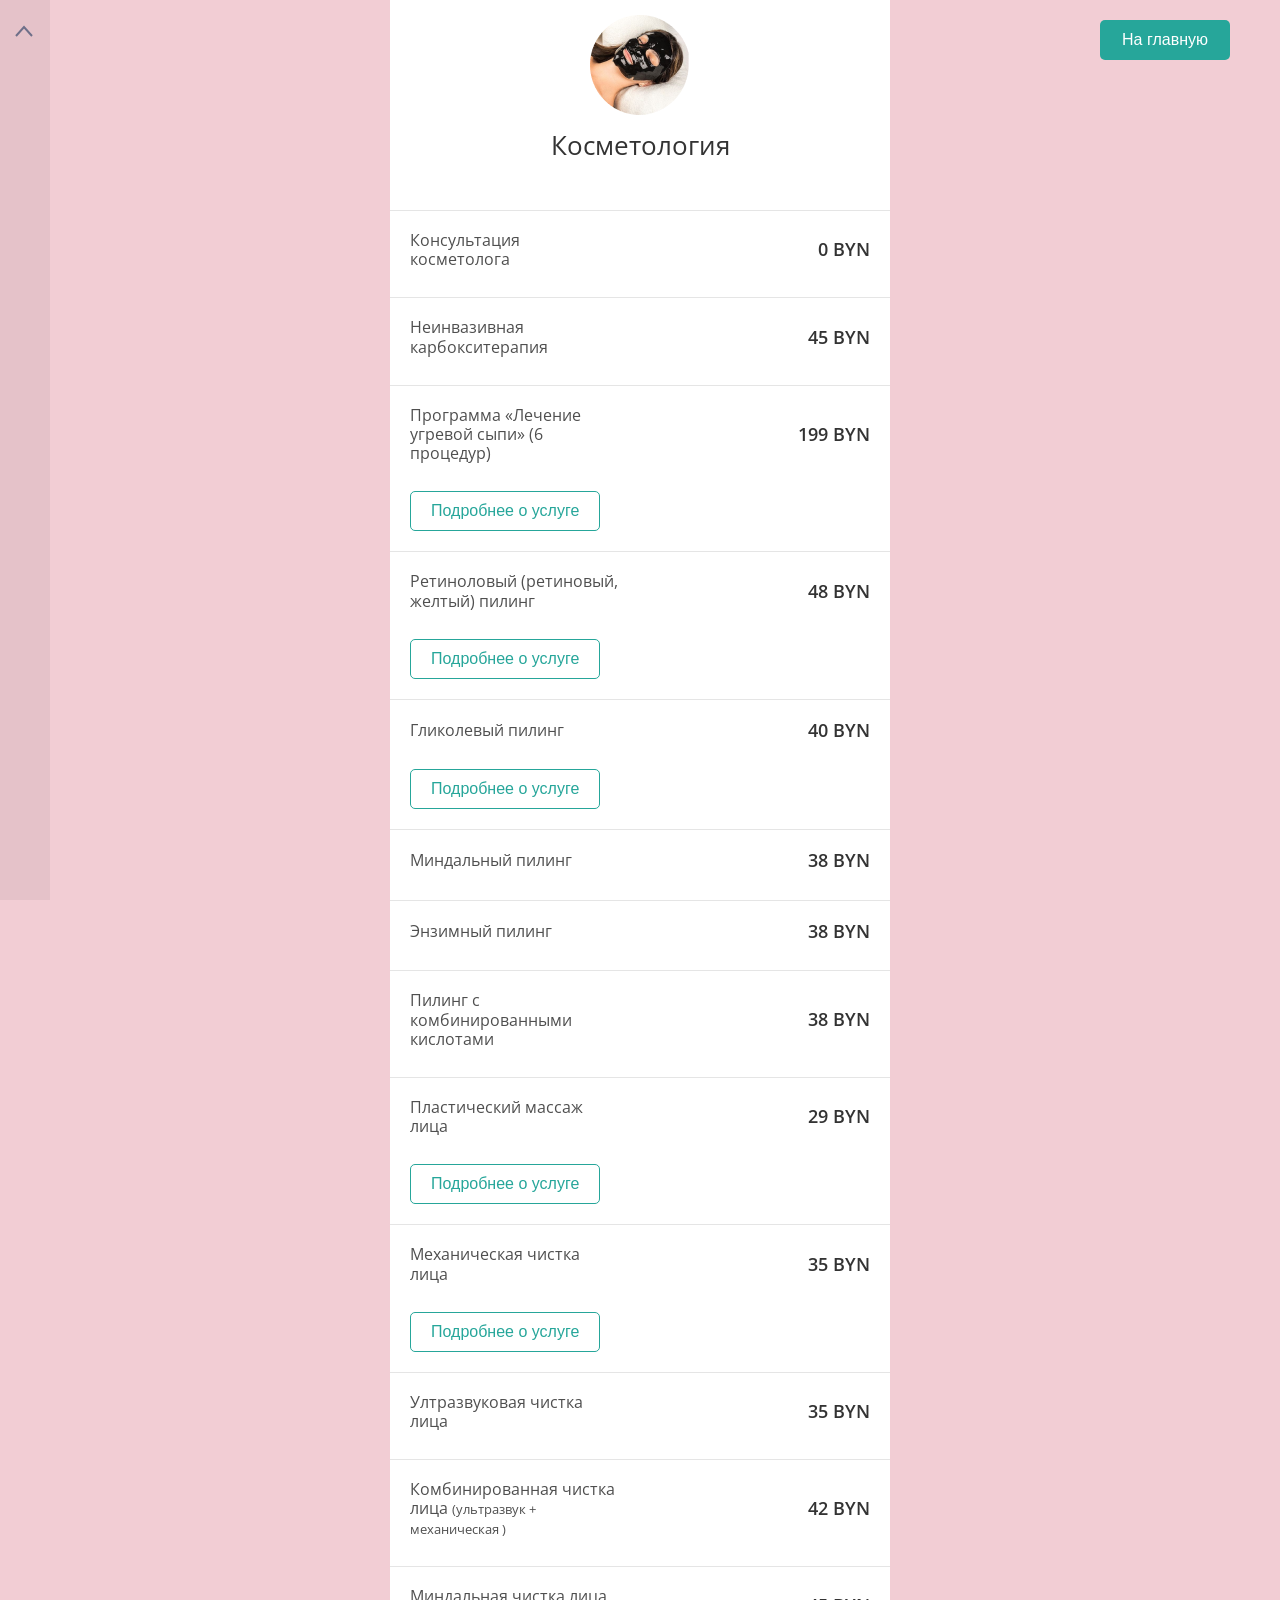
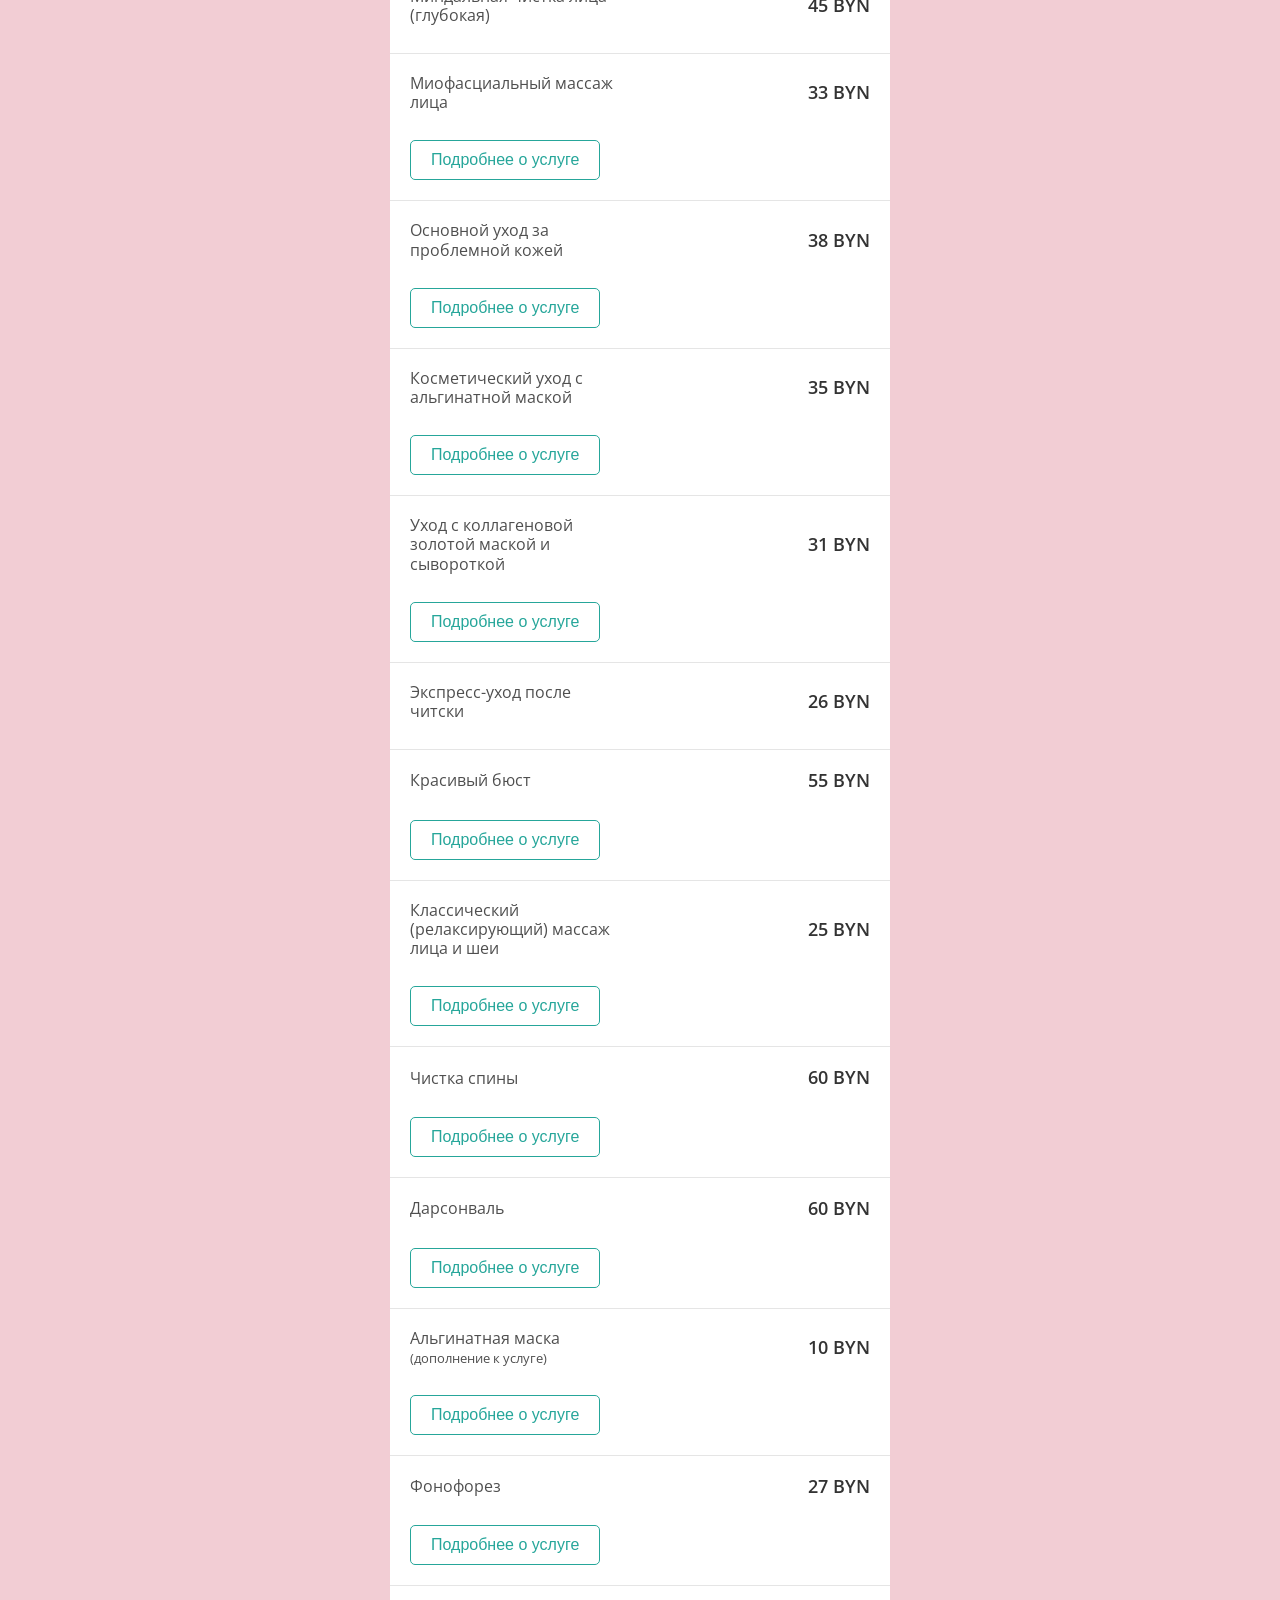
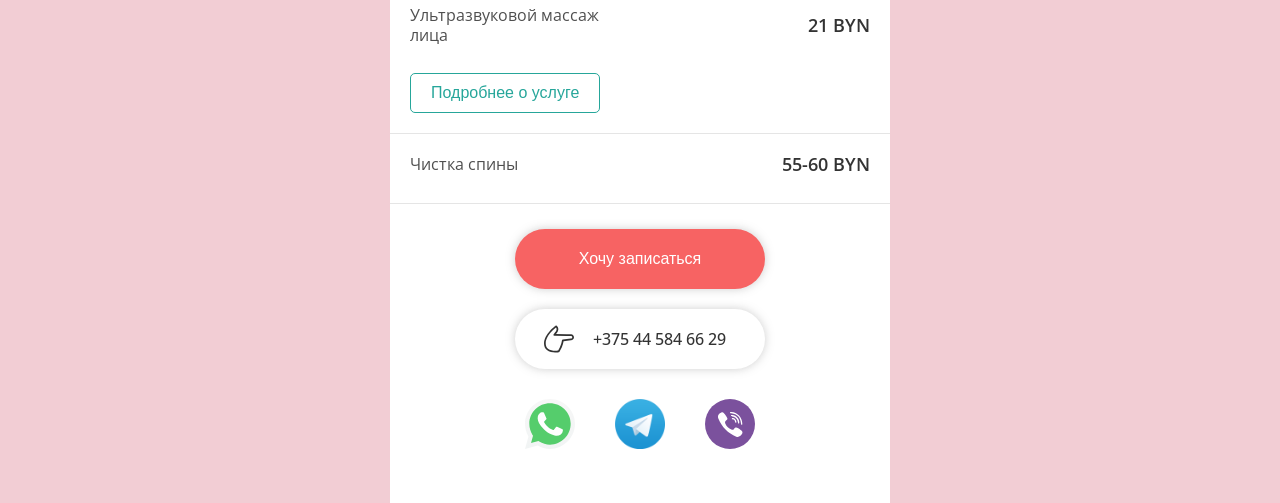
<file: casmetology.html>
<!doctype html>
<html lang="ru">
  <head>
 

    <!-- keywords -->
    <meta name="keywords" content="разные, ключевые, слова">

    <!-- Required meta tags -->
    <meta charset="utf-8">
    <meta name="viewport" content="width=device-width, initial-scale=1, shrink-to-fit=no">

    <!-- CSS -->
    <link rel="stylesheet" href="https://stackpath.bootstrapcdn.com/bootstrap/4.1.3/css/bootstrap.min.css" integrity="sha384-MCw98/SFnGE8fJT3GXwEOngsV7Zt27NXFoaoApmYm81iuXoPkFOJwJ8ERdknLPMO" crossorigin="anonymous">
    <link rel="stylesheet" href="./css/main.css">
    <link rel="shortcut icon" href="./img/favicon.ico" type="image/x-icon">

    <link href="https://fonts.googleapis.com/css?family=Open+Sans:300,400,600&amp;subset=cyrillic" rel="stylesheet">

    <title>Косметология</title>
  </head>
  <body>

         <!-- Global site tag (gtag.js) - Google Analytics -->
<script async src="https://www.googletagmanager.com/gtag/js?id=UA-131255856-1"></script>
<script>
  window.dataLayer = window.dataLayer || [];
  function gtag(){dataLayer.push(arguments);}
  gtag('js', new Date());

  gtag('config', 'UA-131255856-1');
</script>

<!-- Yandex.Metrika counter -->
<script type="text/javascript" >
    (function(m,e,t,r,i,k,a){m[i]=m[i]||function(){(m[i].a=m[i].a||[]).push(arguments)};
    m[i].l=1*new Date();k=e.createElement(t),a=e.getElementsByTagName(t)[0],k.async=1,k.src=r,a.parentNode.insertBefore(k,a)})
    (window, document, "script", "https://mc.yandex.ru/metrika/tag.js", "ym");
 
    ym(51652748, "init", {
         id:51652748,
         clickmap:true,
         trackLinks:true,
         accurateTrackBounce:true,
         webvisor:true
    });
 </script>
 <noscript><div><img src="https://mc.yandex.ru/watch/51652748" style="position:absolute; left:-9999px;" alt="" /></div></noscript>
 <!-- /Yandex.Metrika counter -->

    <div class="toplink-wrapper">
            <img src="./img/arow-top.svg" class="top-arow" alt="">
            <a href="#" class="top-link"> 
            </a>
    </div>

    <a href="./index.html" class="homepage-link">
        На главную
    </a>
    
    <div class="pagelink-wrapper">
        <div class="pagelink">
            <a href="./index.html" class="pagelink-home">
                Главная
            </a>
            <a href="https://n89990.yclients.com/" class="pagelink-reg">
                Запись
            </a>
        </div>
    </div>

    <div class="price-wrapper">
        <div class="price">
            <div class="price-header">
                <div class="price-header-img">
                    <img src="./img/casmetology-circle.png" alt="">
                </div>
                <div class="price-header-title">
                    <h3 class="title">Косметология</h3>
                </div>
            </div>
            <div class="price-body">
                <!-- Position -->
                <div class="position">
                    <div class="position-text">
                        <h5 class="title-value">Консультация  косметолога</h5>
                    </div>
                    <div class="position-value">
                        <h5 class="value">0 BYN</h5>
                    </div>
                </div>
                


                <div class="position">
                    <div class="position-text">
                        <h5 class="title-value">Неинвазивная карбокситерапия</h5>
                    </div>
                    <div class="position-value">
                        <h5 class="value">45 BYN</h5>
                    </div>
                </div>
                
                <div class="position">
                        <div class="position-text">
                            <h5 class="title-value">Программа «Лечение угревой сыпи» (6 процедур)</h5>
                        </div>
                        <div class="position-value">
                            <h5 class="value">199 BYN</h5>
                        </div>
                </div>
                <div class="collapse-btn">
                    <button class="btnCollapseCard" type="button" data-toggle="collapse" data-target="#collapse1" aria-expanded="false" aria-controls="collapseExample">
                        Подробнее о услуге
                    </button>
                </div>
                <div class="collapse" id="collapse1">
                    <div class="card-info">
                        Курс из 6 процедур, направленных на глубокое лечение кожи от угревой сыпи, акне, милумов и всевозможных  высыпаний. <br>
                        Пройдя данную Программу, Ваше лицо будет чистым, без черных точек и сальных пробок, Вы избавитесь от акне и постакне, кератоза, избытка роговых отмерших клеток, жирного блеска.
                        Ваша кожа будет чистой и обновленной, улучшится обмен веществ и кровообращение, кожа начнет дышать. 
                    </div>
                </div>

                <div class="position">
                        <div class="position-text">
                            <h5 class="title-value">Ретиноловый (ретиновый, желтый) пилинг</h5>
                        </div>
                        <div class="position-value">
                            <h5 class="value">48 BYN</h5>
                        </div>
                </div>
                <div class="collapse-btn">
                    <button class="btnCollapseCard" type="button" data-toggle="collapse" data-target="#collapse2" aria-expanded="false" aria-controls="collapseExample">
                        Подробнее о услуге
                    </button>
                </div>
                <div class="collapse" id="collapse2">
                    <div class="card-info">
                        Показания: <br><br>
                        - Заметная пигментация на разных участках лица;<br>
                        - Постакне и оспины от угревой сыпи;<br>
                        - Первые или явные признаки старения, появления неглубоких морщин;<br>
                        - Кератоз и другие дерматологические заболевания;<br>
                        - Жирная кожа из-за чрезмерной активности сальных желёз.<br><br>
                        Эффект: <br><br>
                        Ретиноловый пилинг отлично справляется со всеми проблемами, описанными выше.
                    </div>
                </div>

                <div class="position">
                    <div class="position-text">
                        <h5 class="title-value">Гликолевый пилинг</h5>
                    </div>
                    <div class="position-value">
                        <h5 class="value">40 BYN</h5>
                    </div>
                </div>
                <div class="collapse-btn">
                    <button class="btnCollapseCard" type="button" data-toggle="collapse" data-target="#collapse3" aria-expanded="false" aria-controls="collapseExample">
                        Подробнее о услуге
                    </button>
                </div>
                <div class="collapse" id="collapse3">
                    <div class="card-info">
                        Гликолевый пилинг — особая процедура химической очистки кожи от отмерших клеток рогового слоя с помощью гликолевой кислоты (из разряда фруктовых). <br><br>
                        Эффект: <br><br>
                        • отбеливание и исчезновение пигментных пятен; <br>
                        • очищение и увлажнение кожи; <br>
                        • омоложение, разглаживание мелких морщинок; <br>
                        • выравнивание рельефа кожи; <br>
                        • улучшение цвета лица; <br>
                        • сужение пор; <br>
                        • улучшение клеточного обмена. <br><br>
                        Процедура абсолютно безболезненна, возможно лишь небольшое жжение или покалывание.<br>
                    </div>
                </div>

                <div class="position">
                        <div class="position-text">
                            <h5 class="title-value">Миндальный пилинг</h5>
                        </div>
                        <div class="position-value">
                            <h5 class="value">38 BYN</h5>
                        </div>
                </div>

                <div class="position">
                    <div class="position-text">
                        <h5 class="title-value">Энзимный пилинг</h5>
                    </div>
                    <div class="position-value">
                        <h5 class="value">38 BYN</h5>
                    </div>
                </div>

                <div class="position">
                    <div class="position-text">
                        <h5 class="title-value">Пилинг с комбинированными кислотами</h5>
                    </div>
                    <div class="position-value">
                        <h5 class="value">38 BYN</h5>
                    </div>
                </div>

                <div class="position">
                    <div class="position-text">
                        <h5 class="title-value">Пластический массаж лица</h5>
                    </div>
                    <div class="position-value">
                        <h5 class="value">29 BYN</h5>
                    </div>
                </div>
                <div class="collapse-btn">
                    <button class="btnCollapseCard" type="button" data-toggle="collapse" data-target="#collapse4" aria-expanded="false" aria-controls="collapseExample">
                        Подробнее о услуге
                    </button>
                </div>
                <div class="collapse" id="collapse4">
                    <div class="card-info">
                        Уникальная передовая методика нехирургической подтяжки, во время которой прорабатываются проблемные зоны, создаются контуры и линии красивого лица. Позволяет сохранить или вернуть юный овал лица и избежать возрастных изменений. <br><br>
                        Показания: <br><br>
                        - вялая, стареющая кожа;<br>
                        - куперозная кожа;<br>
                        - снижение мышечного тонуса;<br>
                        - избыток жировых тканей.<br><br>
                        Рекомендуется курсом 10-15 процедур 2- 3 раза в неделю. Количество процедур зависит от состояния кожи<br>
                    </div>
                </div>

                <div class="position">
                    <div class="position-text">
                        <h5 class="title-value">Механическая чистка лица</h5>
                    </div>
                    <div class="position-value">
                        <h5 class="value">35 BYN</h5>
                    </div>
                </div>
                <div class="collapse-btn">
                    <button class="btnCollapseCard" type="button" data-toggle="collapse" data-target="#collapse5" aria-expanded="false" aria-controls="collapseExample">
                        Подробнее о услуге
                    </button>
                </div>
                <div class="collapse" id="collapse5">
                    <div class="card-info">
                        Эта процедура, безусловно, необходима каждому жителю большого города. Чистка лица — гигиеническая процедура, направленная на глубокое очищение пор кожи от сальных пробок, избытка роговых отмерших клеток и удаление закрытых (белых бугорков) и открытых (черных точек) комедонов, а также милиумов (просянок).
                    </div>
                </div>

                <div class="position">
                    <div class="position-text">
                        <h5 class="title-value">Ултразвуковая чистка лица</h5>
                    </div>
                    <div class="position-value">
                        <h5 class="value">35 BYN</h5>
                    </div>
                </div>

                <div class="position">
                    <div class="position-text">
                        <h5 class="title-value">Комбинированная чистка лица <small>(ультразвук + механическая )</small></h5>
                    </div>
                    <div class="position-value">
                        <h5 class="value">42 BYN</h5>
                    </div>
                </div>

                <div class="position">
                        <div class="position-text">
                            <h5 class="title-value">Миндальная чистка лица (глубокая)</h5>
                        </div>
                        <div class="position-value">
                            <h5 class="value">45 BYN</h5>
                        </div>
                </div>
                
                <div class="position">
                    <div class="position-text">
                        <h5 class="title-value">Миофасциальный массаж лица</h5>
                    </div>
                    <div class="position-value">
                        <h5 class="value">33 BYN</h5>
                    </div>
                </div>
                <div class="collapse-btn">
                    <button class="btnCollapseCard" type="button" data-toggle="collapse" data-target="#collapse6" aria-expanded="false" aria-controls="collapseExample">
                        Подробнее о услуге
                    </button>
                </div>
                <div class="collapse" id="collapse6">
                    <div class="card-info">
                        Миофасциальный массаж представляет собой вид ручного воздействия не на мышцы, а на фасции (промежутки между мышцами). В основе лежит понимание важности соединительных тканей. Такая техника массажа требует от специалиста глубоких знаний анатомии и высокой точности.
                    </div>
                </div>
                
                <div class="position">
                    <div class="position-text">
                        <h5 class="title-value">Основной уход за проблемной кожей</h5>
                    </div>
                    <div class="position-value">
                        <h5 class="value">38 BYN</h5>
                    </div>
                </div>
                <div class="collapse-btn">
                    <button class="btnCollapseCard" type="button" data-toggle="collapse" data-target="#collapse7" aria-expanded="false" aria-controls="collapseExample">
                        Подробнее о услуге
                    </button>
                </div>
                <div class="collapse" id="collapse7">
                    <div class="card-info">
                        
                    Подходит для тех, у кого: <br><br>
                    - жирная и/или комбинированная кожа; <br>
                    -склонность к воспалениям; <br>
                    -акне; <br>
                    -расширенные поры; <br>
                    -жирный блеск; <br>
                    -неровный тон кожи. <br>
                    Эффект: противовоспалительный, улучшение работы сальных желёз, сужение пор, здоровый вид кожи,  <br>ровный цвет лица. <br>
                    Рекомендуется 3-4 процедуры. <br>

                    </div>
                </div>

                <div class="position">
                    <div class="position-text">
                        <h5 class="title-value">Косметический уход с альгинатной маской</h5>
                    </div>
                    <div class="position-value">
                        <h5 class="value">35 BYN</h5>
                    </div>
                </div>
                <div class="collapse-btn">
                    <button class="btnCollapseCard" type="button" data-toggle="collapse" data-target="#collapse8" aria-expanded="false" aria-controls="collapseExample">
                        Подробнее о услуге
                    </button>
                </div>
                <div class="collapse" id="collapse8">
                    <div class="card-info">
                        
                        Главными задачами косметического ухода за лицом является поддержание нормального функционирования кожи, а также предотвращение её преждевременного старения. Уход за лицом в зависимости от типа кожи назначается разный, это может быть уход за молодой проблемной кожей, сухой и обезвоженной, чувствительной куперозной кожей, антивозрастной уход и прочие.

                    </div>
                </div>

                <div class="position">
                    <div class="position-text">
                        <h5 class="title-value">Уход с коллагеновой золотой маской и сывороткой</h5>
                    </div>
                    <div class="position-value">
                        <h5 class="value">31 BYN</h5>
                    </div>
                </div>
                <div class="collapse-btn">
                    <button class="btnCollapseCard" type="button" data-toggle="collapse" data-target="#collapse9" aria-expanded="false" aria-controls="collapseExample">
                        Подробнее о услуге
                    </button>
                </div>
                <div class="collapse" id="collapse9">
                    <div class="card-info">
                        
                        Отбеливающая, увлажняющая, антивозрастная, сужающая поры коллагеновая маска с золотом отлично подходит для жирной кожи, кожи с прыщами, пятнами и шероховатостями.
                        К ней мы добавляем сыворотку с витамином С либо гиалуроновую кислоту.
                        Отлично подходит в качестве подготовительной процедуры перед чисткой лица.

                    </div>
                </div>

                <div class="position">
                    <div class="position-text">
                        <h5 class="title-value">Экспресс-уход после читски</h5>
                    </div>
                    <div class="position-value">
                        <h5 class="value">26 BYN</h5>
                    </div>
                </div>

                <div class="position">
                    <div class="position-text">
                        <h5 class="title-value">Красивый бюст</h5>
                    </div>
                    <div class="position-value">
                        <h5 class="value">55 BYN</h5>
                    </div>
                </div>
                <div class="collapse-btn">
                    <button class="btnCollapseCard" type="button" data-toggle="collapse" data-target="#collapse10" aria-expanded="false" aria-controls="collapseExample">
                        Подробнее о услуге
                    </button>
                </div>
                <div class="collapse" id="collapse10">
                    <div class="card-info">
                        
                        Удодовая процедура за областью декольте.
                        Улучшает форму груди, заметно омолаживает кожу. Восстанавливает способность кожи выполнять функцию «природного бюстга

                    </div>
                </div>

                <div class="position">
                    <div class="position-text">
                        <h5 class="title-value">Классический (релаксирующий) массаж лица и шеи</h5>
                    </div>
                    <div class="position-value">
                        <h5 class="value">25 BYN</h5>
                    </div>
                </div>
                <div class="collapse-btn">
                    <button class="btnCollapseCard" type="button" data-toggle="collapse" data-target="#collapse11" aria-expanded="false" aria-controls="collapseExample">
                        Подробнее о услуге
                    </button>
                </div>
                <div class="collapse" id="collapse11">
                    <div class="card-info">
                        
                        Помогает организму избавляться от токсинов, при этом улучшается не только состояние кожи, но и самочувствие в целом. <br><br>
                        Эффект: <br><br>
                        - организм расслабляется, нервная система расслабляется<br>
                        - кожа омолаживается, улучшается цвет лица;<br>
                        - кожа становится эластичной, здоровой и сияющей;<br>
                        - уголки глаз и брови приподнимаются;<br><br>
                        Рекомендуется курс 5-10 сеансов<br>

                    </div>
                </div>

                <div class="position">
                    <div class="position-text">
                        <h5 class="title-value">Чистка спины</h5>
                    </div>
                    <div class="position-value">
                        <h5 class="value">60 BYN</h5>
                    </div>
                </div>
                <div class="collapse-btn">
                    <button class="btnCollapseCard" type="button" data-toggle="collapse" data-target="#collapse12" aria-expanded="false" aria-controls="collapseExample">
                        Подробнее о услуге
                    </button>
                </div>
                <div class="collapse" id="collapse12">
                    <div class="card-info">
                        
                        Механическая чистка спины. Справляется с самыми запущенными ситуациями закупорки пор. Необходима для избавления от глубоких сальных пробок, угрей и комедонов.

                    </div>
                </div>

                <div class="position">
                    <div class="position-text">
                        <h5 class="title-value">Дарсонваль</h5>
                    </div>
                    <div class="position-value">
                        <h5 class="value">60 BYN</h5>
                    </div>
                </div>
                <div class="collapse-btn">
                    <button class="btnCollapseCard" type="button" data-toggle="collapse" data-target="#collapse13" aria-expanded="false" aria-controls="collapseExample">
                        Подробнее о услуге
                    </button>
                </div>
                <div class="collapse" id="collapse13">
                    <div class="card-info">     
                                                
                        В косметологии Дарсонвализацию используют при самых разных проблемах: <br><br>
                        - вялая, дряблая кожа лица, шеи, декольте; <br>
                        - морщины; <br>
                        - жирная себорея лица и кожи головы; <br>
                        - угревая болезнь, рубцы; <br>
                        - чрезмерная потливость лица, ладоней, стоп; <br>
                        - зудящие дерматозы; <br>
                        - сухая, тонкая кожа; <br>
                        - повышенная чувствительность кожи; <br>
                        - острые воспалительные заболевания кожи и многие другие. <br><br>
                        Длительность процедуры зависит от площади воздействия – от 2 до 20 минут. Процедуры назначаются ежедневно, либо через день.
                        Курс состоит из 10–15 процедур.


                    </div>
                </div>

                <div class="position">
                    <div class="position-text">
                        <h5 class="title-value">Альгинатная маска <small>(дополнение к услуге)</small></h5>
                    </div>
                    <div class="position-value">
                        <h5 class="value">10 BYN</h5>
                    </div>
                </div>
                <div class="collapse-btn">
                    <button class="btnCollapseCard" type="button" data-toggle="collapse" data-target="#collapse14" aria-expanded="false" aria-controls="collapseExample">
                        Подробнее о услуге
                    </button>
                </div>
                <div class="collapse" id="collapse14">
                    <div class="card-info">     
                                    
                            Альгинатная маска оказывает глубокое увлажнение кожи, противовоспалительное и успокаивающее действие, очищает, выводит токсины, стабилизирует выработку себума.

                    </div>
                </div>


                <div class="position">
                        <div class="position-text">
                            <h5 class="title-value">Фонофорез</h5>
                        </div>
                        <div class="position-value">
                            <h5 class="value">27 BYN</h5>
                        </div>
                </div>
                <div class="collapse-btn">
                        <button class="btnCollapseCard" type="button" data-toggle="collapse" data-target="#collapse15" aria-expanded="false" aria-controls="collapseExample">
                            Подробнее о услуге
                        </button>
                    </div>
                    <div class="collapse" id="collapse15">
                        <div class="card-info">     
                                        
                                Комплексная процедура, включающая введение питательных  веществ в кожу. Оказывает эффект лифтинга, тонизирует мышцы, производит массаж тканей на клеточном уровне, позволяет ввести ценные питательные косметические препараты в клетки. Также оказывает противовоспалительный эффект, выравнивает посттравматические уплотнения и рубцы.
    
                        </div>
                </div>

                <div class="position">
                        <div class="position-text">
                            <h5 class="title-value">Ультразвуковой массаж лица</h5>
                        </div>
                        <div class="position-value">
                            <h5 class="value">21 BYN</h5>
                        </div>
                </div>
                <div class="collapse-btn">
                        <button class="btnCollapseCard" type="button" data-toggle="collapse" data-target="#collapse16" aria-expanded="false" aria-controls="collapseExample">
                            Подробнее о услуге
                        </button>
                    </div>
                    <div class="collapse" id="collapse16">
                        <div class="card-info">     
                                        
                                Такой массаж используется в целях выравнивания тона кожи и ее омоложения, а также в качестве лечения угревой сыпи, дряблой кожи и даже такого врага женской  красоты, как "второго подбородка". Рекомендован курс из 6 - 12 процедур с периодичность 2-3 раза в неделю.
    
                        </div>
                </div>
                
                
                
                
                
                
                
                <div class="position">
                        <div class="position-text">
                            <h5 class="title-value">Чистка спины</h5>
                        </div>
                        <div class="position-value">
                            <h5 class="value">55-60 BYN</h5>
                        </div>
                </div>
            </div>
            <div class="price-footer">
                <div class="price-footer-buttons">
                        <div class="feedback">
                                <div class="feedback-btn">
                                    <a href="https://n89990.yclients.com/" class="feedback-link">Хочу записаться</a>
                                </div>
                                <a href="tel:+375445846629" title="Позвонить">
                                    <div class="feedback-number">
                                        <img src="./img/pointer.svg" alt="">
                                        <span class="feedback-number-price">+375 44 584 66 29</span> 
                                    </div>
                                </a>
                                <div class="feedback-messengers">
                                    <a href="whatsapp://send?phone=+375445846629" title="WhatsApp"><img src="./img/whatsapp.svg" alt="" title="начать чат "></a>
                                    <a href="tg://resolve?domain=salonotter" title="Telegram" ><img src="./img/telegram.svg" alt=""></a>
                                    <a href="viber://add?number=375445846629" title="Viber"><img src="./img/viber.svg" alt=""></a>
                                </div>
                            </div>
                </div>
                <div class="price-footer-home">
                    <a href="./index.html">
                        <div class="home-btn">
                            <div class="home-btn-group">
                                <div class="home-arow">
                                    <img src="./img/home-arow.svg" alt="">
                                </div>
                                <div class="home-text">
                                    <h5 class="home-text">На главную</h5>
                                </div>
                            </div>
                        </div>
                    </a>
                </div>
            </div>
        </div>

    </div>

    <!-- Modal window -->
    <div class="modal fade" id="exampleModal" tabindex="-1" role="dialog" aria-labelledby="exampleModalLabel" aria-hidden="true">
        <div class="modal-dialog" role="document">
            <div class="modal-content">
                <div class="modal-header">
                <h5 class="modal-title" id="exampleModalLabel">Заказать звонок</h5>
                <button type="button" class="close" data-dismiss="modal" aria-label="Close">
                    <span aria-hidden="true">&times;</span>
                </button>
                </div>
                <div class="modal-body">
                    <!-- Form group -->
                    <form action="./mail.php" method="POST">
                        <!-- name -->
                        <div class="form-group">
                            <label for="exampleInputEmail1">Введите ваше имя</label>
                            <input type="text" class="form-control" id="exampleInputName" aria-describedby="emailHelp" placeholder="Ваше имя" name="user_name">
                        </div> 
                         <!--phone  -->
                        <div class="form-group">
                            <label for="exampleInputPassword1">Введите номер телефона</label>
                            <input type="text" class="form-control" id="exampleInputPhone" placeholder="Ваш телефон" name="user_phone">
                        </div>
                    </form>
                </div>
                <div class="modal-footer">
                <button type="button" class="btn-footer-close" data-dismiss="modal">Закрыть</button>
                <button type="submit" class="btn-footer-send">Отправить</button>
                </div>
            </div>
        </div>
    </div>
    <!-- Optional JavaScript -->
    <!-- jQuery first, then Popper.js, then Bootstrap JS -->
    <script src="https://code.jquery.com/jquery-3.3.1.slim.min.js" integrity="sha384-q8i/X+965DzO0rT7abK41JStQIAqVgRVzpbzo5smXKp4YfRvH+8abtTE1Pi6jizo" crossorigin="anonymous"></script>
    <script src="https://cdnjs.cloudflare.com/ajax/libs/popper.js/1.14.3/umd/popper.min.js" integrity="sha384-ZMP7rVo3mIykV+2+9J3UJ46jBk0WLaUAdn689aCwoqbBJiSnjAK/l8WvCWPIPm49" crossorigin="anonymous"></script>
    <script src="https://stackpath.bootstrapcdn.com/bootstrap/4.1.3/js/bootstrap.min.js" integrity="sha384-ChfqqxuZUCnJSK3+MXmPNIyE6ZbWh2IMqE241rYiqJxyMiZ6OW/JmZQ5stwEULTy" crossorigin="anonymous"></script>

    <script src="./js/main.js"></script>

  </body>
</html>
</file>
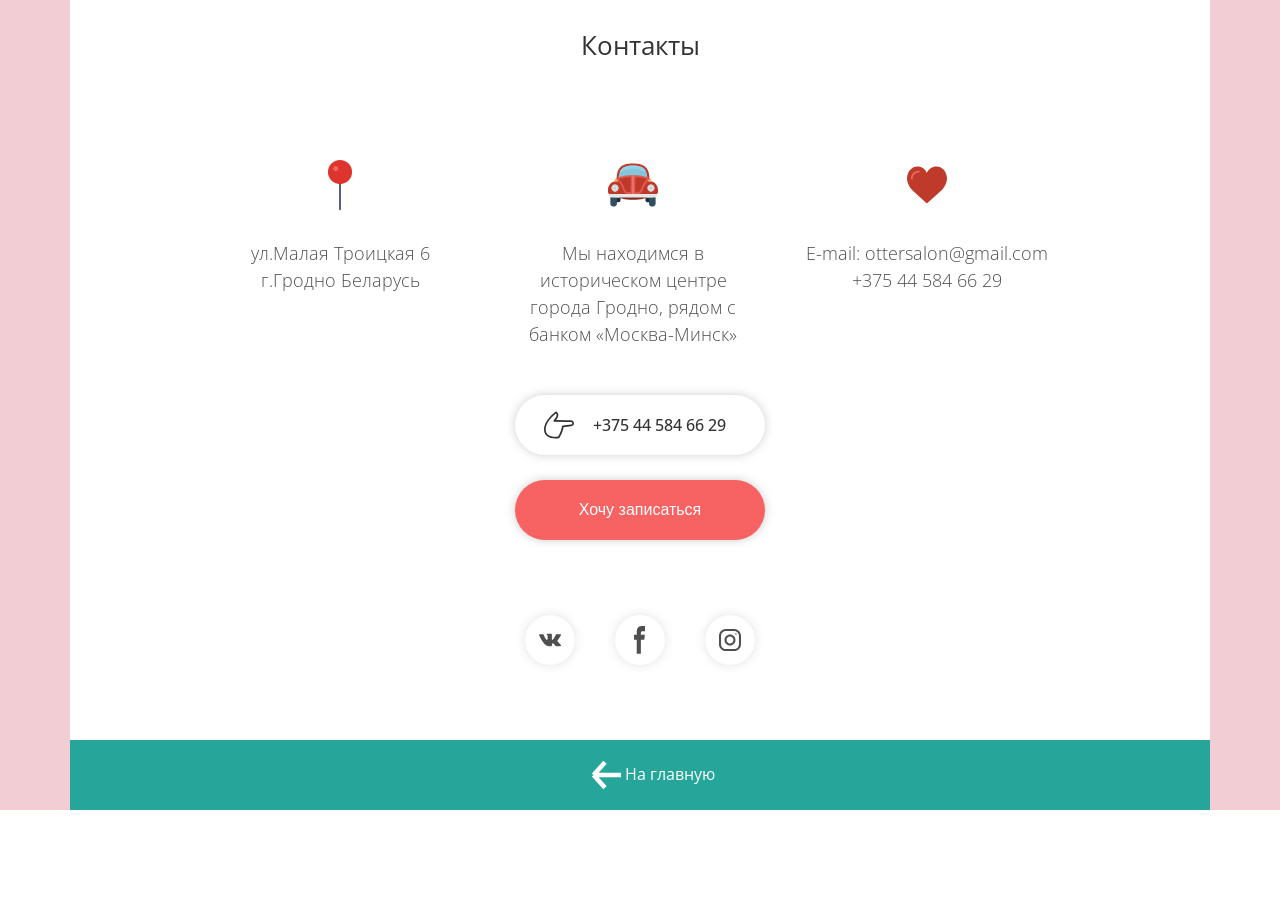
<file: contacts.html>
<!doctype html>
<html lang="ru">
  <head>
     

    <!-- keywords -->
    <meta name="keywords" content="разные, ключевые, слова">

    <!-- Required meta tags -->
    <meta charset="utf-8">
    <meta name="viewport" content="width=device-width, initial-scale=1, shrink-to-fit=no">

    <!-- CSS -->
    <link rel="stylesheet" href="https://stackpath.bootstrapcdn.com/bootstrap/4.1.3/css/bootstrap.min.css" integrity="sha384-MCw98/SFnGE8fJT3GXwEOngsV7Zt27NXFoaoApmYm81iuXoPkFOJwJ8ERdknLPMO" crossorigin="anonymous">
    <link rel="stylesheet" href="./css/main.css">
    <link rel="shortcut icon" href="./img/favicon.ico" type="image/x-icon">

    <link href="https://fonts.googleapis.com/css?family=Open+Sans:300,400,600&amp;subset=cyrillic" rel="stylesheet">

    <title>Контакты</title>
  </head>
  <body>

     <!-- Global site tag (gtag.js) - Google Analytics -->
<script async src="https://www.googletagmanager.com/gtag/js?id=UA-131255856-1"></script>
<script>
  window.dataLayer = window.dataLayer || [];
  function gtag(){dataLayer.push(arguments);}
  gtag('js', new Date());

  gtag('config', 'UA-131255856-1');
</script>

<!-- Yandex.Metrika counter -->
<script type="text/javascript" >
    (function(m,e,t,r,i,k,a){m[i]=m[i]||function(){(m[i].a=m[i].a||[]).push(arguments)};
    m[i].l=1*new Date();k=e.createElement(t),a=e.getElementsByTagName(t)[0],k.async=1,k.src=r,a.parentNode.insertBefore(k,a)})
    (window, document, "script", "https://mc.yandex.ru/metrika/tag.js", "ym");
 
    ym(51652748, "init", {
         id:51652748,
         clickmap:true,
         trackLinks:true,
         accurateTrackBounce:true,
         webvisor:true
    });
</script>
 <noscript><div><img src="https://mc.yandex.ru/watch/51652748" style="position:absolute; left:-9999px;" alt="" /></div></noscript>
 <!-- /Yandex.Metrika counter -->
    
    <div class="contacts-wrapper">
        <div class="contacts">
            <div class="contacts-title">
                <h3><span class="title">Контакты</span></h3>
            </div>
            <div class="contacts-cards">
                <div class="row row-contacts">
                    <div class="col-12 col-sm-12 col-md-4 col-lg-4">
                        <div class="contacts-page">
                            <div class="contacts-page-img">
                                <img src="./img/pin.svg" alt="">
                            </div>
                            <div class="contacts-page-text">
                                <p class="contacts-text">
                                    ул.Малая Троицкая 6 г.Гродно Беларусь
                                </p>
                            </div>
                        </div>    
                    </div>
                    <div class="col-12 col-sm-12 col-md-4 col-lg-4">
                        <div class="contacts-page">
                            <div class="contacts-page-img">
                                <img src="./img/car.svg" alt="">
                            </div>
                            <div class="contacts-page-text">
                                <p class="contacts-text">
                                        Мы находимся в историческом центре города Гродно, рядом с банком «Москва-Минск»
                                </p>
                            </div>
                        </div>    
                    </div>
                    <div class="col-12 col-sm-12 col-md-4 col-lg-4">
                        <div class="contacts-page">
                            <div class="contacts-page-img">
                                <img src="./img/like.svg" alt="">
                            </div>
                            <div class="contacts-page-text">
                                <p class="contacts-text">
                                        E-mail: ottersalon@gmail.com
                                        +375 44 584 66 29
                                </p>
                            </div>
                        </div>    
                    </div>
                </div>
            </div>
            <div class="contacts-feedback">
                <div class="contacts-feedback-number">
                        <a href="tel:+375445846629" title="Позвонить">
                                <div class="feedback-number">
                                    <img src="./img/pointer.svg" alt="">
                                    <span class="feedback-number-price">+375 44 584 66 29</span> 
                                </div>
                            </a>
                </div>
                <div class="contacts-feedback-btn">
                    <button type="button" class="send-btn" data-toggle="modal" data-target="#exampleModal">
                        Хочу записаться
                    </button>
                </div>
            </div>
            <div class="contacts-social">
                <div class="contacts-social-links">
                    <a href="https://vk.com/salonotter" rel="external"><img src="./img/vk-icon.svg" alt="" title="vk"></a>
                    <a href="https://www.facebook.com/ottersalon/" rel="external"><img src="./img/facebook-icon.svg" alt="" title="facebook"></a>
                    <a href="https://www.instagram.com/ottersalon/" rel="external"><img src="./img/ins-icon.svg" alt="" title="instagram"></a>
                </div>
            </div>
            <a href="./index.html">
                <div class="contacts-footer-home">
                    <div class="home-btn">
                            <div class="home-arow">
                                <img src="./img/home-arow.svg" alt="">
                            </div>
                            <div class="home-text">
                                <h5 class="home-text">На главную</h5>
                            </div>
                    </div>
                </div>
            </a>
            <div class="map">
                    <script type="text/javascript" charset="utf-8" async src="https://api-maps.yandex.ru/services/constructor/1.0/js/?um=constructor%3Afe674b31a54090ffe6c69d3095967a9e43789de4a61d880ae8e48a4217f83d38&amp;width=100%25&amp;height=400&amp;lang=ru_RU&amp;scroll=true"></script>
             </div>
        </div>   
    </div>
    

    <!-- Modal window -->
        <div class="modal fade" id="exampleModal" tabindex="-1" role="dialog" aria-labelledby="exampleModalLabel" aria-hidden="true">
            <div class="modal-dialog" role="document">
                <div class="modal-content">
                    <div class="modal-header">
                    <h5 class="modal-title" id="exampleModalLabel">Заказать звонок</h5>
                    <button type="button" class="close" data-dismiss="modal" aria-label="Close">
                        <span aria-hidden="true">&times;</span>
                    </button>
                    </div>
                    <div class="modal-body">
                        <!-- Form group -->
                        <form action="./mail.php" method="POST">
                            <!-- name -->
                            <div class="form-group">
                                <label for="exampleInputEmail1">Введите ваше имя</label>
                                <input type="text" class="form-control" id="exampleInputName" aria-describedby="emailHelp" placeholder="Ваше имя" name="user_name">
                            </div> 
                             <!--phone  -->
                            <div class="form-group">
                                <label for="exampleInputPassword1">Введите номер телефона</label>
                                <input type="text" class="form-control" id="exampleInputPhone" placeholder="Ваш телефон" name="user_phone">
                            </div>
                        </form>
                    </div>
                    <div class="modal-footer">
                    <button type="button" class="btn-footer-close" data-dismiss="modal">Закрыть</button>
                    <button type="submit" class="btn-footer-send">Отправить</button>
                    </div>
                </div>
            </div>
        </div>

    <!-- Optional JavaScript -->
    <!-- jQuery first, then Popper.js, then Bootstrap JS -->
    <script src="https://code.jquery.com/jquery-3.3.1.slim.min.js" integrity="sha384-q8i/X+965DzO0rT7abK41JStQIAqVgRVzpbzo5smXKp4YfRvH+8abtTE1Pi6jizo" crossorigin="anonymous"></script>
    <script src="https://cdnjs.cloudflare.com/ajax/libs/popper.js/1.14.3/umd/popper.min.js" integrity="sha384-ZMP7rVo3mIykV+2+9J3UJ46jBk0WLaUAdn689aCwoqbBJiSnjAK/l8WvCWPIPm49" crossorigin="anonymous"></script>
    <script src="https://stackpath.bootstrapcdn.com/bootstrap/4.1.3/js/bootstrap.min.js" integrity="sha384-ChfqqxuZUCnJSK3+MXmPNIyE6ZbWh2IMqE241rYiqJxyMiZ6OW/JmZQ5stwEULTy" crossorigin="anonymous"></script>

    <script src="./js/main.js"></script>

    <script type="text/javascript" src="https://spikmi.com/Widget?Id=745"></script>
  </body>
</html>
</file>
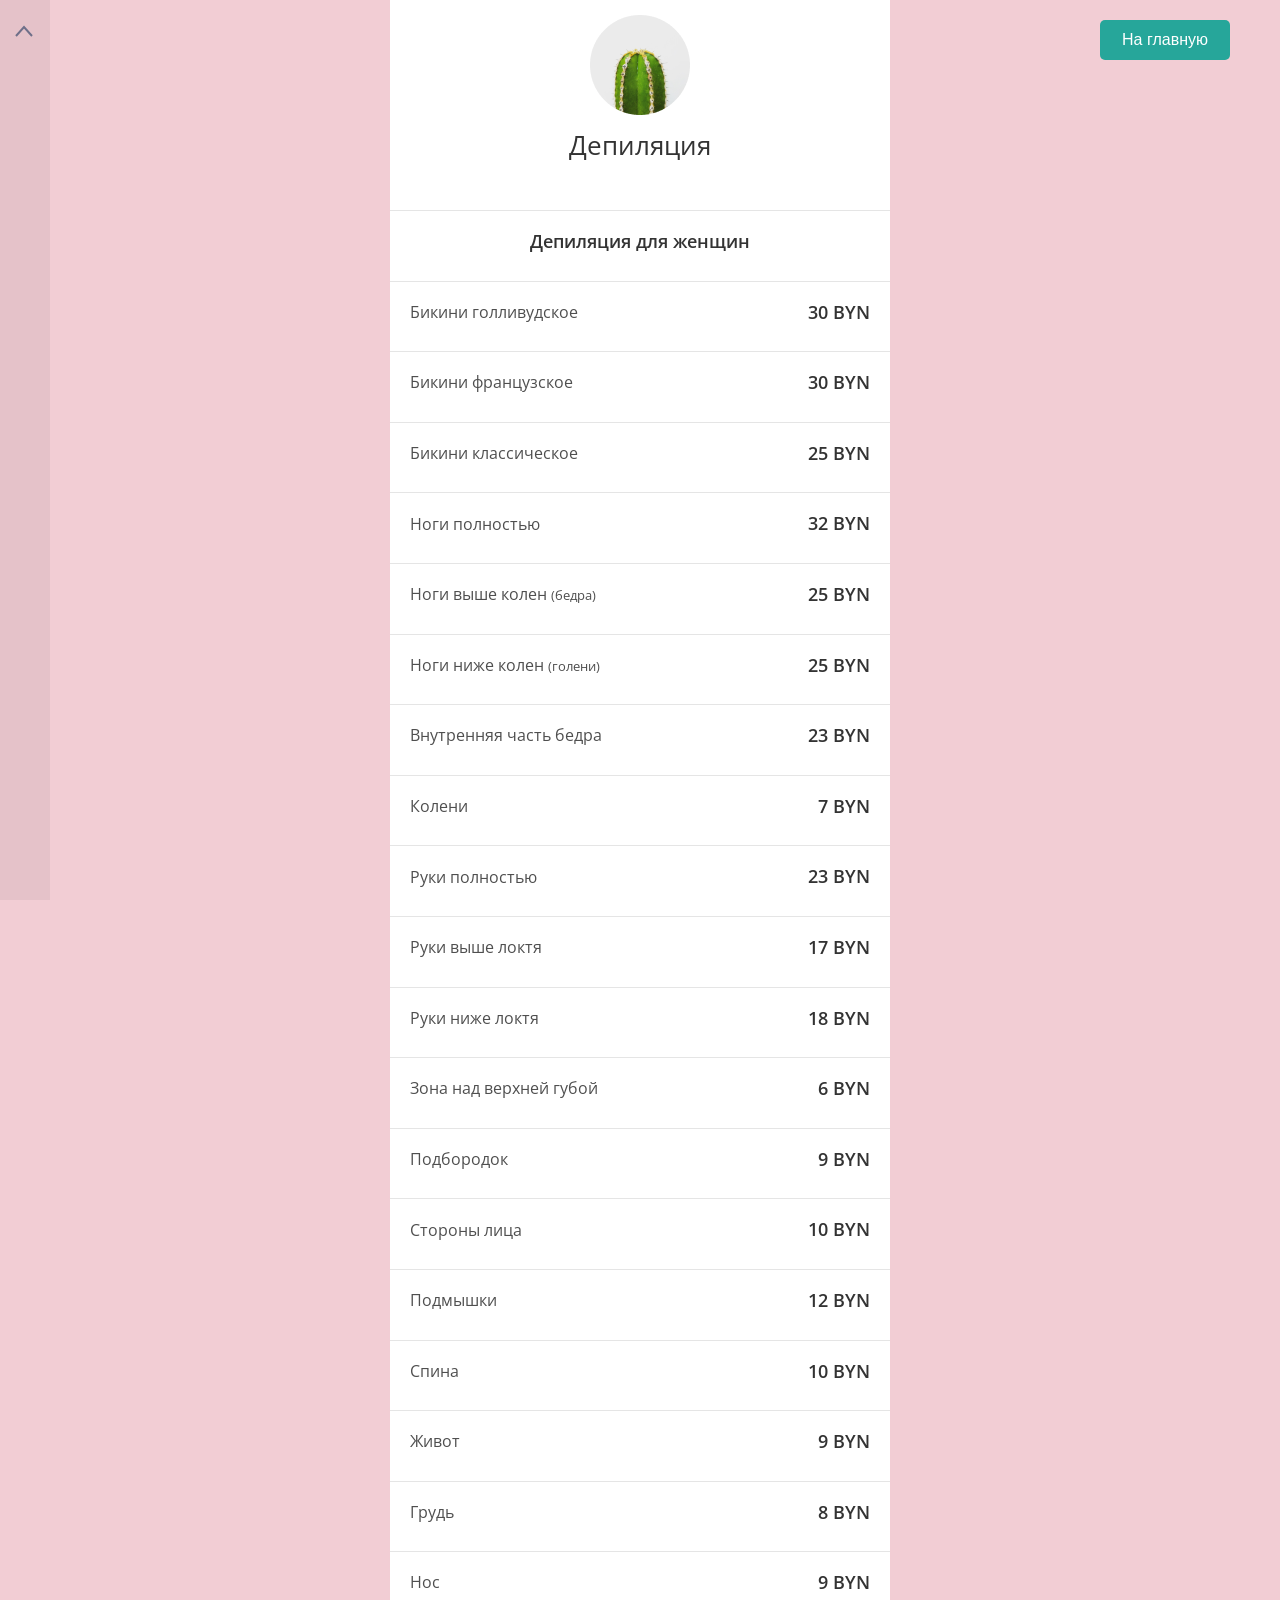
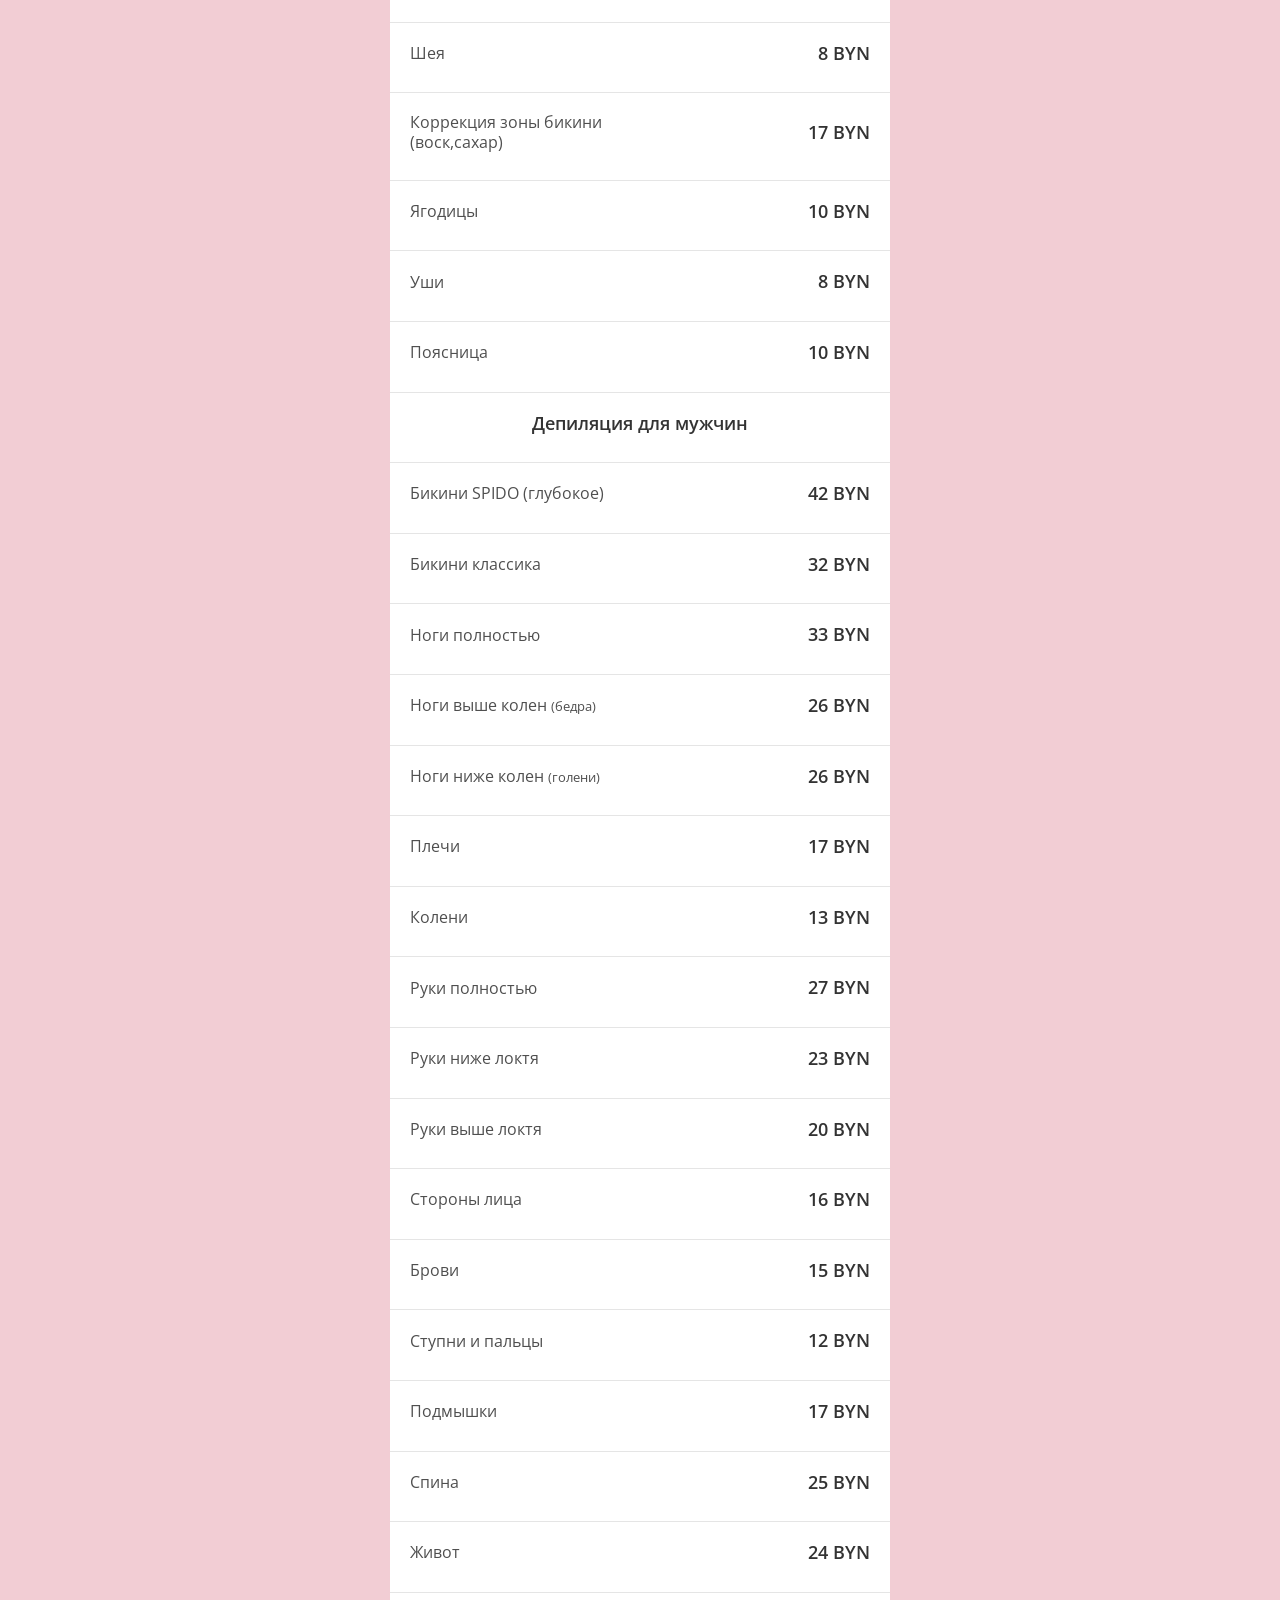
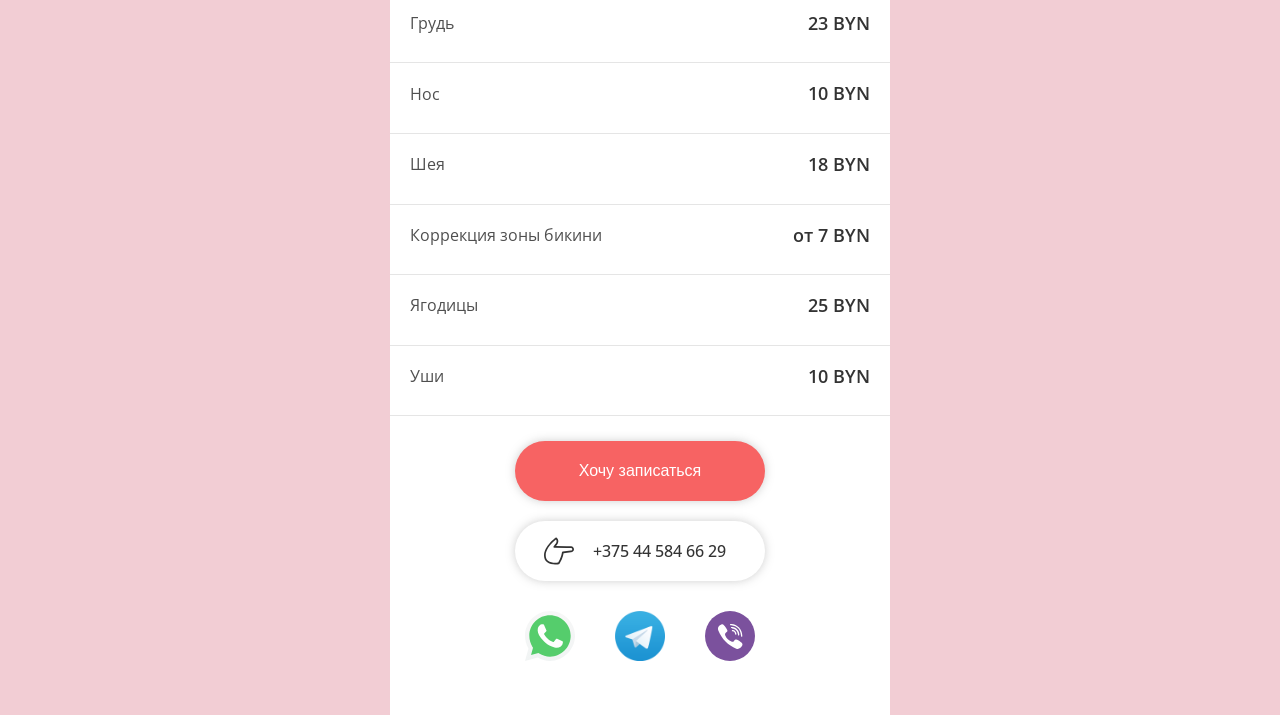
<file: depilation.html>
<!doctype html>
<html lang="ru">
  <head>

    <!-- keywords -->
    <meta name="keywords" content="разные, ключевые, слова">

    <!-- Required meta tags -->
    <meta charset="utf-8">
    <meta name="viewport" content="width=device-width, initial-scale=1, shrink-to-fit=no">

    <!-- CSS -->
    <link rel="stylesheet" href="https://stackpath.bootstrapcdn.com/bootstrap/4.1.3/css/bootstrap.min.css" integrity="sha384-MCw98/SFnGE8fJT3GXwEOngsV7Zt27NXFoaoApmYm81iuXoPkFOJwJ8ERdknLPMO" crossorigin="anonymous">
    <link rel="stylesheet" href="./css/main.css">
    <link rel="shortcut icon" href="./img/favicon.ico" type="image/x-icon">

    <link href="https://fonts.googleapis.com/css?family=Open+Sans:300,400,600&amp;subset=cyrillic" rel="stylesheet">

    <title>Депиляция</title>
  </head>
  <body>

     <!-- Global site tag (gtag.js) - Google Analytics -->
<script async src="https://www.googletagmanager.com/gtag/js?id=UA-131255856-1"></script>
<script>
  window.dataLayer = window.dataLayer || [];
  function gtag(){dataLayer.push(arguments);}
  gtag('js', new Date());

  gtag('config', 'UA-131255856-1');
</script>

<!-- Yandex.Metrika counter -->
<script type="text/javascript" >
    (function(m,e,t,r,i,k,a){m[i]=m[i]||function(){(m[i].a=m[i].a||[]).push(arguments)};
    m[i].l=1*new Date();k=e.createElement(t),a=e.getElementsByTagName(t)[0],k.async=1,k.src=r,a.parentNode.insertBefore(k,a)})
    (window, document, "script", "https://mc.yandex.ru/metrika/tag.js", "ym");
 
    ym(51652748, "init", {
         id:51652748,
         clickmap:true,
         trackLinks:true,
         accurateTrackBounce:true,
         webvisor:true
    });
 </script>
 <noscript><div><img src="https://mc.yandex.ru/watch/51652748" style="position:absolute; left:-9999px;" alt="" /></div></noscript>
 <!-- /Yandex.Metrika counter -->

 <div class="toplink-wrapper">
        <img src="./img/arow-top.svg" class="top-arow" alt="">
        <a href="#" class="top-link"> 
        </a>
</div>

<a href="./index.html" class="homepage-link">
    На главную
</a>

<div class="pagelink-wrapper">
    <div class="pagelink">
        <a href="./index.html" class="pagelink-home">
            Главная
        </a>
        <a href="https://n89990.yclients.com/" class="pagelink-reg">
            Запись
        </a>
    </div>
</div>

    <div class="price-wrapper">
        <div class="price">
            <div class="price-header">
                <div class="price-header-img">
                    <img src="./img/depilation-circle.png" alt="">
                </div>
                <div class="price-header-title">
                    <h3 class="title">Депиляция</h3>
                </div>
            </div>
            <div class="price-body">
                <!-- Title -->
                <div class="price-body-title">
                    <h5 class="title-body-price">Депиляция для женщин</h5>
                </div>
                <!-- Position -->
                <div class="position">
                    <div class="position-text">
                        <h5 class="title-value">Бикини голливудское</h5>
                    </div>
                    <div class="position-value">
                        <h5 class="value">30 BYN</h5>
                    </div>
                </div>
                <div class="position">
                        <div class="position-text">
                            <h5 class="title-value">Бикини французское</h5>
                        </div>
                        <div class="position-value">
                            <h5 class="value">30 BYN</h5>
                        </div>
                </div>
                <div class="position">
                        <div class="position-text">
                            <h5 class="title-value">Бикини классическое</h5>
                        </div>
                        <div class="position-value">
                            <h5 class="value">25 BYN</h5>
                        </div>
                </div>
                <div class="position">
                        <div class="position-text">
                            <h5 class="title-value">Ноги полностью</h5>
                        </div>
                        <div class="position-value">
                            <h5 class="value">32 BYN</h5>
                        </div>
                </div>
                <div class="position">
                        <div class="position-text">
                            <h5 class="title-value">Ноги выше колен <small>(бедра)</small></h5>
                        </div>
                        <div class="position-value">
                            <h5 class="value">25 BYN</h5>
                        </div>
                </div>
                <div class="position">
                        <div class="position-text">
                            <h5 class="title-value">Ноги ниже колен <small>(голени)</small></h5>
                        </div>
                        <div class="position-value">
                            <h5 class="value">25 BYN</h5>
                        </div>
                </div>
                <div class="position">
                        <div class="position-text">
                            <h5 class="title-value">Внутренняя часть бедра</h5>
                        </div>
                        <div class="position-value">
                            <h5 class="value">23 BYN</h5>
                        </div>
                </div>
                <div class="position">
                        <div class="position-text">
                            <h5 class="title-value">Колени</h5>
                        </div>
                        <div class="position-value">
                            <h5 class="value">7 BYN</h5>
                        </div>
                </div>
                <div class="position">
                        <div class="position-text">
                            <h5 class="title-value">Руки полностью</h5>
                        </div>
                        <div class="position-value">
                            <h5 class="value">23 BYN</h5>
                        </div>
                </div>
                <div class="position">
                    <div class="position-text">
                        <h5 class="title-value">Руки выше локтя</h5>
                    </div>
                    <div class="position-value">
                        <h5 class="value">17 BYN</h5>
                    </div>
                </div>
                <div class="position">
                        <div class="position-text">
                            <h5 class="title-value">Руки ниже локтя</h5>
                        </div>
                        <div class="position-value">
                            <h5 class="value">18 BYN</h5>
                        </div>
                </div>
                <div class="position">
                        <div class="position-text">
                            <h5 class="title-value">Зона над верхней губой</h5>
                        </div>
                        <div class="position-value">
                            <h5 class="value">6 BYN</h5>
                        </div>
                </div>
                <div class="position">
                        <div class="position-text">
                            <h5 class="title-value">Подбородок</h5>
                        </div>
                        <div class="position-value">
                            <h5 class="value">9 BYN</h5>
                        </div>
                </div>
                <div class="position">
                        <div class="position-text">
                            <h5 class="title-value">Стороны лица</h5>
                        </div>
                        <div class="position-value">
                            <h5 class="value">10 BYN</h5>
                        </div>
                </div>
                <div class="position">
                        <div class="position-text">
                            <h5 class="title-value">Подмышки</h5>
                        </div>
                        <div class="position-value">
                            <h5 class="value">12 BYN</h5>
                        </div>
                </div>
                <div class="position">
                        <div class="position-text">
                            <h5 class="title-value">Спина</h5>
                        </div>
                        <div class="position-value">
                            <h5 class="value">10 BYN</h5>
                        </div>
                </div>
                <div class="position">
                    <div class="position-text">
                        <h5 class="title-value">Живот</h5>
                    </div>
                    <div class="position-value">
                        <h5 class="value">9 BYN</h5>
                    </div>
                </div>
                <div class="position">
                    <div class="position-text">
                        <h5 class="title-value">Грудь</h5>
                    </div>
                    <div class="position-value">
                        <h5 class="value">8 BYN</h5>
                    </div>
                </div>
                <div class="position">
                        <div class="position-text">
                            <h5 class="title-value">Нос</h5>
                        </div>
                        <div class="position-value">
                            <h5 class="value">9 BYN</h5>
                        </div>
                </div>
                <div class="position">
                        <div class="position-text">
                            <h5 class="title-value">Шея</h5>
                        </div>
                        <div class="position-value">
                            <h5 class="value">8 BYN</h5>
                        </div>
                </div>
                <div class="position">
                        <div class="position-text">
                            <h5 class="title-value">Коррекция зоны бикини (воск,сахар)</h5>
                        </div>
                        <div class="position-value">
                            <h5 class="value">17 BYN</h5>
                        </div>
                </div>
                <div class="position">
                        <div class="position-text">
                            <h5 class="title-value">Ягодицы </h5>
                        </div>
                        <div class="position-value">
                            <h5 class="value">10 BYN</h5>
                        </div>
                </div>
                <div class="position">
                        <div class="position-text">
                            <h5 class="title-value">Уши</h5>
                        </div>
                        <div class="position-value">
                            <h5 class="value">8 BYN</h5>
                        </div>
                </div>
                <div class="position">
                        <div class="position-text">
                            <h5 class="title-value">Поясница</h5>
                        </div>
                        <div class="position-value">
                            <h5 class="value">10 BYN</h5>
                        </div>
                </div>


                <!-- Title -->
                <div class="price-body-title">
                    <h5 class="title-body-price">Депиляция для мужчин</h5>
                </div>
                <div class="position">
                    <div class="position-text">
                        <h5 class="title-value">Бикини SPIDO (глубокое)</h5>
                    </div>
                    <div class="position-value">
                        <h5 class="value">42 BYN</h5>
                    </div>
                </div>
                <div class="position">
                    <div class="position-text">
                        <h5 class="title-value">Бикини классика</h5>
                    </div>
                    <div class="position-value">
                        <h5 class="value">32 BYN</h5>
                    </div>
                </div>
                <div class="position">
                    <div class="position-text">
                        <h5 class="title-value">Ноги полностью</h5>
                    </div>
                    <div class="position-value">
                        <h5 class="value">33 BYN</h5>
                    </div>
                </div>
                <div class="position">
                    <div class="position-text">
                        <h5 class="title-value">Ноги выше колен <small>(бедра)</small></h5>
                    </div>
                    <div class="position-value">
                        <h5 class="value">26 BYN</h5>
                    </div>
                </div>
                <div class="position">
                    <div class="position-text">
                        <h5 class="title-value">Ноги ниже колен <small>(голени)</small></h5>
                    </div>
                    <div class="position-value">
                        <h5 class="value">26 BYN</h5>
                    </div>
                </div>
                <div class="position">
                    <div class="position-text">
                        <h5 class="title-value">Плечи</h5>
                    </div>
                    <div class="position-value">
                        <h5 class="value">17 BYN</h5>
                    </div>
                </div>
                <div class="position">
                    <div class="position-text">
                        <h5 class="title-value">Колени</h5>
                    </div>
                    <div class="position-value">
                        <h5 class="value">13 BYN</h5>
                    </div>
                </div>
                <div class="position">
                    <div class="position-text">
                        <h5 class="title-value">Руки полностью</h5>
                    </div>
                    <div class="position-value">
                        <h5 class="value">27 BYN</h5>
                    </div>
                </div>
                <div class="position">
                        <div class="position-text">
                            <h5 class="title-value">Руки ниже локтя </h5>
                        </div>
                        <div class="position-value">
                            <h5 class="value">23 BYN</h5>
                        </div>
                </div>
                <div class="position">
                        <div class="position-text">
                            <h5 class="title-value">Руки выше локтя</h5>
                        </div>
                        <div class="position-value">
                            <h5 class="value">20 BYN</h5>
                        </div>
                </div>
                <div class="position">
                    <div class="position-text">
                        <h5 class="title-value">Стороны лица</h5>
                    </div>
                    <div class="position-value">
                        <h5 class="value">16 BYN</h5>
                    </div>
                </div>
                <div class="position">
                        <div class="position-text">
                            <h5 class="title-value">Брови</h5>
                        </div>
                        <div class="position-value">
                            <h5 class="value">15 BYN</h5>
                        </div>
                </div>
                <div class="position">
                    <div class="position-text">
                        <h5 class="title-value">Ступни и пальцы</h5>
                    </div>
                    <div class="position-value">
                        <h5 class="value">12 BYN</h5>
                    </div>
                </div>
                <div class="position">
                    <div class="position-text">
                        <h5 class="title-value">Подмышки</h5>
                    </div>
                    <div class="position-value">
                        <h5 class="value">17 BYN</h5>
                    </div>
                </div>
                <div class="position">
                    <div class="position-text">
                        <h5 class="title-value">Спина</h5>
                    </div>
                    <div class="position-value">
                        <h5 class="value">25 BYN</h5>
                    </div>
                </div>
                <div class="position">
                    <div class="position-text">
                        <h5 class="title-value">Живот</h5>
                    </div>
                    <div class="position-value">
                        <h5 class="value">24 BYN</h5>
                    </div>
                </div>
                <div class="position">
                    <div class="position-text">
                        <h5 class="title-value">Грудь</h5>
                    </div>
                    <div class="position-value">
                        <h5 class="value">23 BYN</h5>
                    </div>
                </div>
                <div class="position">
                        <div class="position-text">
                            <h5 class="title-value">Нос</h5>
                        </div>
                        <div class="position-value">
                            <h5 class="value">10 BYN</h5>
                        </div>
                </div>
                <div class="position">
                    <div class="position-text">
                        <h5 class="title-value">Шея</h5>
                    </div>
                    <div class="position-value">
                        <h5 class="value">18 BYN</h5>
                    </div>
                </div>
                <div class="position">
                    <div class="position-text">
                        <h5 class="title-value">Коррекция зоны бикини</h5>
                    </div>
                    <div class="position-value">
                        <h5 class="value">от 7 BYN</h5>
                    </div>
                </div>
                <div class="position">
                    <div class="position-text">
                        <h5 class="title-value">Ягодицы</h5>
                    </div>
                    <div class="position-value">
                        <h5 class="value">25 BYN</h5>
                    </div>
                </div>
                <div class="position">
                        <div class="position-text">
                            <h5 class="title-value">Уши</h5>
                        </div>
                        <div class="position-value">
                            <h5 class="value">10 BYN</h5>
                        </div>
                </div>
                
                
                
            </div>
            <div class="price-footer">
                <div class="price-footer-buttons">
                        <div class="feedback">
                                <div class="feedback-btn">
                                    <a href="https://n89990.yclients.com/" class="feedback-link">Хочу записаться</a>
                                </div>
                                <a href="tel:+375445846629" title="Позвонить">
                                    <div class="feedback-number">
                                        <img src="./img/pointer.svg" alt="">
                                        <span class="feedback-number-price">+375 44 584 66 29</span> 
                                    </div>
                                </a>
                                <div class="feedback-messengers">
                                    <a href="whatsapp://send?phone=+375445846629" title="WhatsApp"><img src="./img/whatsapp.svg" alt="" title="начать чат "></a>
                                    <a href="tg://resolve?domain=salonotter" title="Telegram" ><img src="./img/telegram.svg" alt=""></a>
                                    <a href="viber://add?number=375445846629" title="Viber"><img src="./img/viber.svg" alt=""></a>
                                </div>
                            </div>
                </div>
                <div class="price-footer-home">
                    <a href="./index.html">
                        <div class="home-btn">
                            <div class="home-btn-group">
                                <div class="home-arow">
                                    <img src="./img/home-arow.svg" alt="">
                                </div>
                                <div class="home-text">
                                    <h5 class="home-text">На главную</h5>
                                </div>
                            </div>
                        </div>
                    </a>
                </div>
            </div>
        </div>
    </div>

    <!-- Modal window -->
    <div class="modal fade" id="exampleModal" tabindex="-1" role="dialog" aria-labelledby="exampleModalLabel" aria-hidden="true">
        <div class="modal-dialog" role="document">
            <div class="modal-content">
                <div class="modal-header">
                <h5 class="modal-title" id="exampleModalLabel">Заказать звонок</h5>
                <button type="button" class="close" data-dismiss="modal" aria-label="Close">
                    <span aria-hidden="true">&times;</span>
                </button>
                </div>
                <div class="modal-body">
                    <!-- Form group -->
                    <form action="./mail.php" method="POST">
                        <!-- name -->
                        <div class="form-group">
                            <label for="exampleInputEmail1">Введите ваше имя</label>
                            <input type="text" class="form-control" id="exampleInputName" aria-describedby="emailHelp" placeholder="Ваше имя" name="user_name">
                        </div> 
                         <!--phone  -->
                        <div class="form-group">
                            <label for="exampleInputPassword1">Введите номер телефона</label>
                            <input type="text" class="form-control" id="exampleInputPhone" placeholder="Ваш телефон" name="user_phone">
                        </div>
                    </form>
                </div>
                <div class="modal-footer">
                <button type="button" class="btn-footer-close" data-dismiss="modal">Закрыть</button>
                <button type="submit" class="btn-footer-send">Отправить</button>
                </div>
            </div>
        </div>
    </div>

    <!-- Optional JavaScript -->
    <!-- jQuery first, then Popper.js, then Bootstrap JS -->
    <script src="https://code.jquery.com/jquery-3.3.1.slim.min.js" integrity="sha384-q8i/X+965DzO0rT7abK41JStQIAqVgRVzpbzo5smXKp4YfRvH+8abtTE1Pi6jizo" crossorigin="anonymous"></script>
    <script src="https://cdnjs.cloudflare.com/ajax/libs/popper.js/1.14.3/umd/popper.min.js" integrity="sha384-ZMP7rVo3mIykV+2+9J3UJ46jBk0WLaUAdn689aCwoqbBJiSnjAK/l8WvCWPIPm49" crossorigin="anonymous"></script>
    <script src="https://stackpath.bootstrapcdn.com/bootstrap/4.1.3/js/bootstrap.min.js" integrity="sha384-ChfqqxuZUCnJSK3+MXmPNIyE6ZbWh2IMqE241rYiqJxyMiZ6OW/JmZQ5stwEULTy" crossorigin="anonymous"></script>

    <script src="./js/main.js"></script>
    
  </body>
</html>
</file>
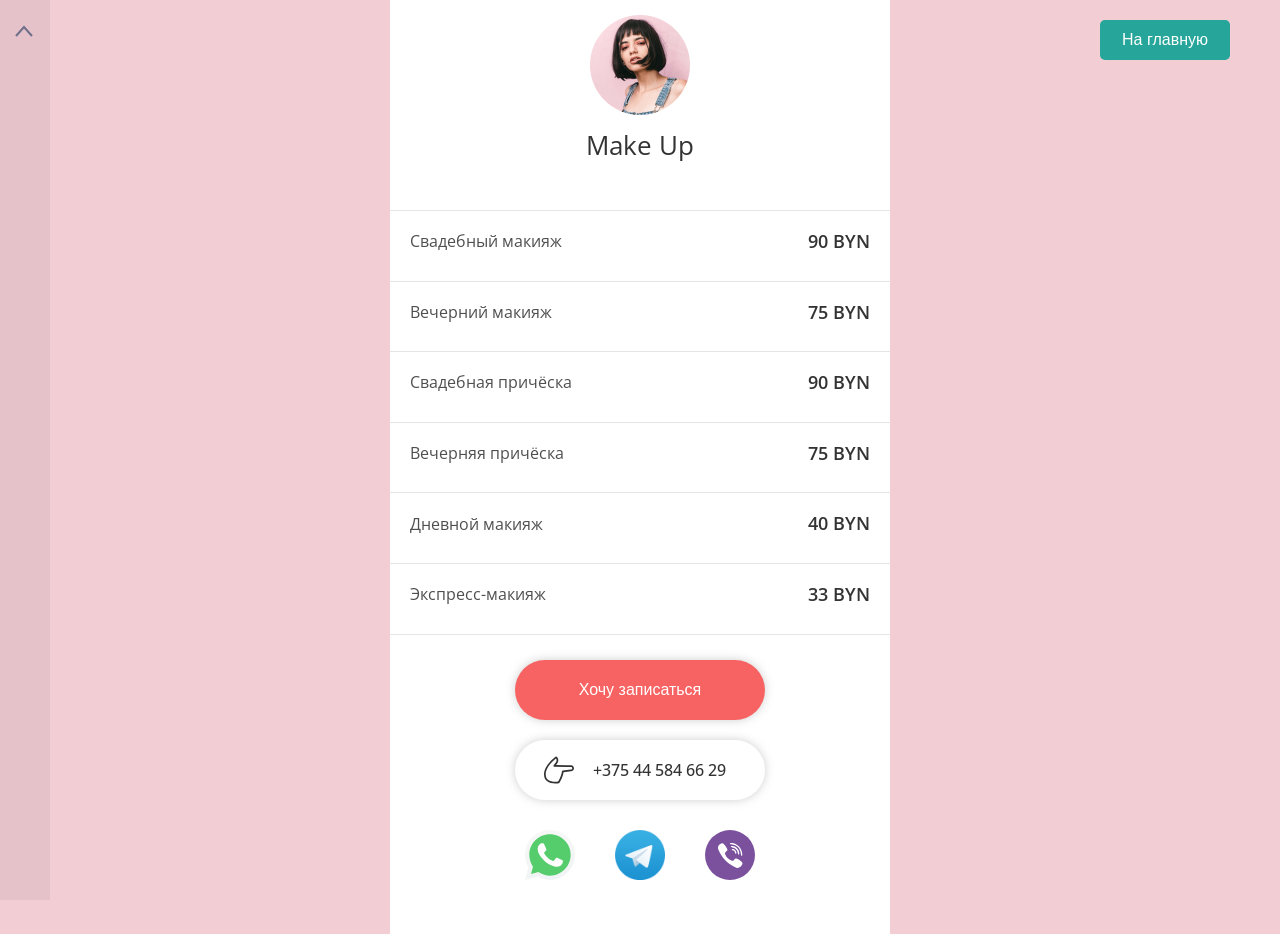
<file: makeup.html>
<!doctype html>
<html lang="ru">
  <head>

    <!-- keywords -->
    <meta name="keywords" content="разные, ключевые, слова">

    <!-- Required meta tags -->
    <meta charset="utf-8">
    <meta name="viewport" content="width=device-width, initial-scale=1, shrink-to-fit=no">

    <!-- CSS -->
    <link rel="stylesheet" href="https://stackpath.bootstrapcdn.com/bootstrap/4.1.3/css/bootstrap.min.css" integrity="sha384-MCw98/SFnGE8fJT3GXwEOngsV7Zt27NXFoaoApmYm81iuXoPkFOJwJ8ERdknLPMO" crossorigin="anonymous">
    <link rel="stylesheet" href="./css/main.css">
    <link rel="shortcut icon" href="./img/favicon.ico" type="image/x-icon">

    <link href="https://fonts.googleapis.com/css?family=Open+Sans:300,400,600&amp;subset=cyrillic" rel="stylesheet">

    <title>Make Up</title>
  </head>
  <body>

    <!-- Global site tag (gtag.js) - Google Analytics -->
<script async src="https://www.googletagmanager.com/gtag/js?id=UA-131255856-1"></script>
<script>
  window.dataLayer = window.dataLayer || [];
  function gtag(){dataLayer.push(arguments);}
  gtag('js', new Date());

  gtag('config', 'UA-131255856-1');
</script>

<!-- Yandex.Metrika counter -->
<script type="text/javascript" >
    (function(m,e,t,r,i,k,a){m[i]=m[i]||function(){(m[i].a=m[i].a||[]).push(arguments)};
    m[i].l=1*new Date();k=e.createElement(t),a=e.getElementsByTagName(t)[0],k.async=1,k.src=r,a.parentNode.insertBefore(k,a)})
    (window, document, "script", "https://mc.yandex.ru/metrika/tag.js", "ym");
 
    ym(51652748, "init", {
         id:51652748,
         clickmap:true,
         trackLinks:true,
         accurateTrackBounce:true,
         webvisor:true
    });
 </script>
 <noscript><div><img src="https://mc.yandex.ru/watch/51652748" style="position:absolute; left:-9999px;" alt="" /></div></noscript>
 <!-- /Yandex.Metrika counter -->

 <div class="toplink-wrapper">
        <img src="./img/arow-top.svg" class="top-arow" alt="">
        <a href="#" class="top-link"> 
        </a>
</div>

<a href="./index.html" class="homepage-link">
    На главную
</a>

<div class="pagelink-wrapper">
    <div class="pagelink">
        <a href="./index.html" class="pagelink-home">
            Главная
        </a>
        <a href="https://n89990.yclients.com/" class="pagelink-reg">
            Запись
        </a>
    </div>
</div>

    <div class="price-wrapper">
        <div class="price">
            <div class="price-header">
                <div class="price-header-img">
                    <img src="./img/makeup-circle.png" alt="">
                </div>
                <div class="price-header-title">
                    <h3 class="title">Make Up</h3>
                </div>
            </div>
            <div class="price-body">
                <!-- Position -->

                <div class="position">
                    <div class="position-text">
                        <h5 class="title-value">Свадебный макияж</h5>
                    </div>
                    <div class="position-value">
                        <h5 class="value">90 BYN</h5>
                    </div>
                </div>
                <div class="position">
                    <div class="position-text">
                        <h5 class="title-value">Вечерний макияж</h5>
                    </div>
                    <div class="position-value">
                        <h5 class="value">75 BYN</h5>
                    </div>
                </div>
                <div class="position">
                    <div class="position-text">
                        <h5 class="title-value">Свадебная причёска</h5>
                    </div>
                    <div class="position-value">
                        <h5 class="value">90 BYN</h5>
                    </div>
                </div>
                <div class="position">
                    <div class="position-text">
                        <h5 class="title-value">Вечерняя причёска</h5>
                    </div>
                    <div class="position-value">
                        <h5 class="value">75 BYN</h5>
                    </div>
                </div>

                <div class="position">
                    <div class="position-text">
                        <h5 class="title-value">Дневной макияж</h5>
                    </div>
                    <div class="position-value">
                        <h5 class="value">40 BYN</h5>
                    </div>
                </div>

                <div class="position">
                    <div class="position-text">
                        <h5 class="title-value">Экспресс-макияж</h5>
                    </div>
                    <div class="position-value">
                        <h5 class="value">33 BYN</h5>
                    </div>
                </div>
                
            </div>
            <div class="price-footer">
                <div class="price-footer-buttons">
                        <div class="feedback">
                                <div class="feedback-btn">
                                    <a href="https://n89990.yclients.com/" class="feedback-link">Хочу записаться</a>
                                </div>
                                <a href="tel:+375445846629" title="Позвонить">
                                    <div class="feedback-number">
                                        <img src="./img/pointer.svg" alt="">
                                        <span class="feedback-number-price">+375 44 584 66 29</span> 
                                    </div>
                                </a>
                                <div class="feedback-messengers">
                                    <a href="whatsapp://send?phone=+375445846629" title="WhatsApp"><img src="./img/whatsapp.svg" alt="" title="начать чат "></a>
                                    <a href="tg://resolve?domain=salonotter" title="Telegram" ><img src="./img/telegram.svg" alt=""></a>
                                    <a href="viber://add?number=375445846629" title="Viber"><img src="./img/viber.svg" alt=""></a>
                                </div>
                            </div>
                </div>
                <div class="price-footer-home">
                        <a href="./index.html">
                            <div class="home-btn">
                                <div class="home-btn-group">
                                    <div class="home-arow">
                                        <img src="./img/home-arow.svg" alt="">
                                    </div>
                                    <div class="home-text">
                                        <h5 class="home-text">На главную</h5>
                                    </div>
                                </div>
                            </div>
                        </a>
                </div>
            </div>
        </div>
    </div>

    <!-- Modal window -->
    <div class="modal fade" id="exampleModal" tabindex="-1" role="dialog" aria-labelledby="exampleModalLabel" aria-hidden="true">
        <div class="modal-dialog" role="document">
            <div class="modal-content">
                <div class="modal-header">
                <h5 class="modal-title" id="exampleModalLabel">Заказать звонок</h5>
                <button type="button" class="close" data-dismiss="modal" aria-label="Close">
                    <span aria-hidden="true">&times;</span>
                </button>
                </div>
                <div class="modal-body">
                    <!-- Form group -->
                    <form action="./mail.php" method="POST">
                        <!-- name -->
                        <div class="form-group">
                            <label for="exampleInputEmail1">Введите ваше имя</label>
                            <input type="text" class="form-control" id="exampleInputName" aria-describedby="emailHelp" placeholder="Ваше имя" name="user_name">
                        </div> 
                         <!--phone  -->
                        <div class="form-group">
                            <label for="exampleInputPassword1">Введите номер телефона</label>
                            <input type="text" class="form-control" id="exampleInputPhone" placeholder="Ваш телефон" name="user_phone">
                        </div>
                    </form>
                </div>
                <div class="modal-footer">
                <button type="button" class="btn-footer-close" data-dismiss="modal">Закрыть</button>
                <button type="submit" class="btn-footer-send">Отправить</button>
                </div>
            </div>
        </div>
    </div>

    <!-- Optional JavaScript -->
    <!-- jQuery first, then Popper.js, then Bootstrap JS -->
    <script src="https://code.jquery.com/jquery-3.3.1.slim.min.js" integrity="sha384-q8i/X+965DzO0rT7abK41JStQIAqVgRVzpbzo5smXKp4YfRvH+8abtTE1Pi6jizo" crossorigin="anonymous"></script>
    <script src="https://cdnjs.cloudflare.com/ajax/libs/popper.js/1.14.3/umd/popper.min.js" integrity="sha384-ZMP7rVo3mIykV+2+9J3UJ46jBk0WLaUAdn689aCwoqbBJiSnjAK/l8WvCWPIPm49" crossorigin="anonymous"></script>
    <script src="https://stackpath.bootstrapcdn.com/bootstrap/4.1.3/js/bootstrap.min.js" integrity="sha384-ChfqqxuZUCnJSK3+MXmPNIyE6ZbWh2IMqE241rYiqJxyMiZ6OW/JmZQ5stwEULTy" crossorigin="anonymous"></script>

    <script src="./js/main.js"></script>

  </body>
</html>
</file>
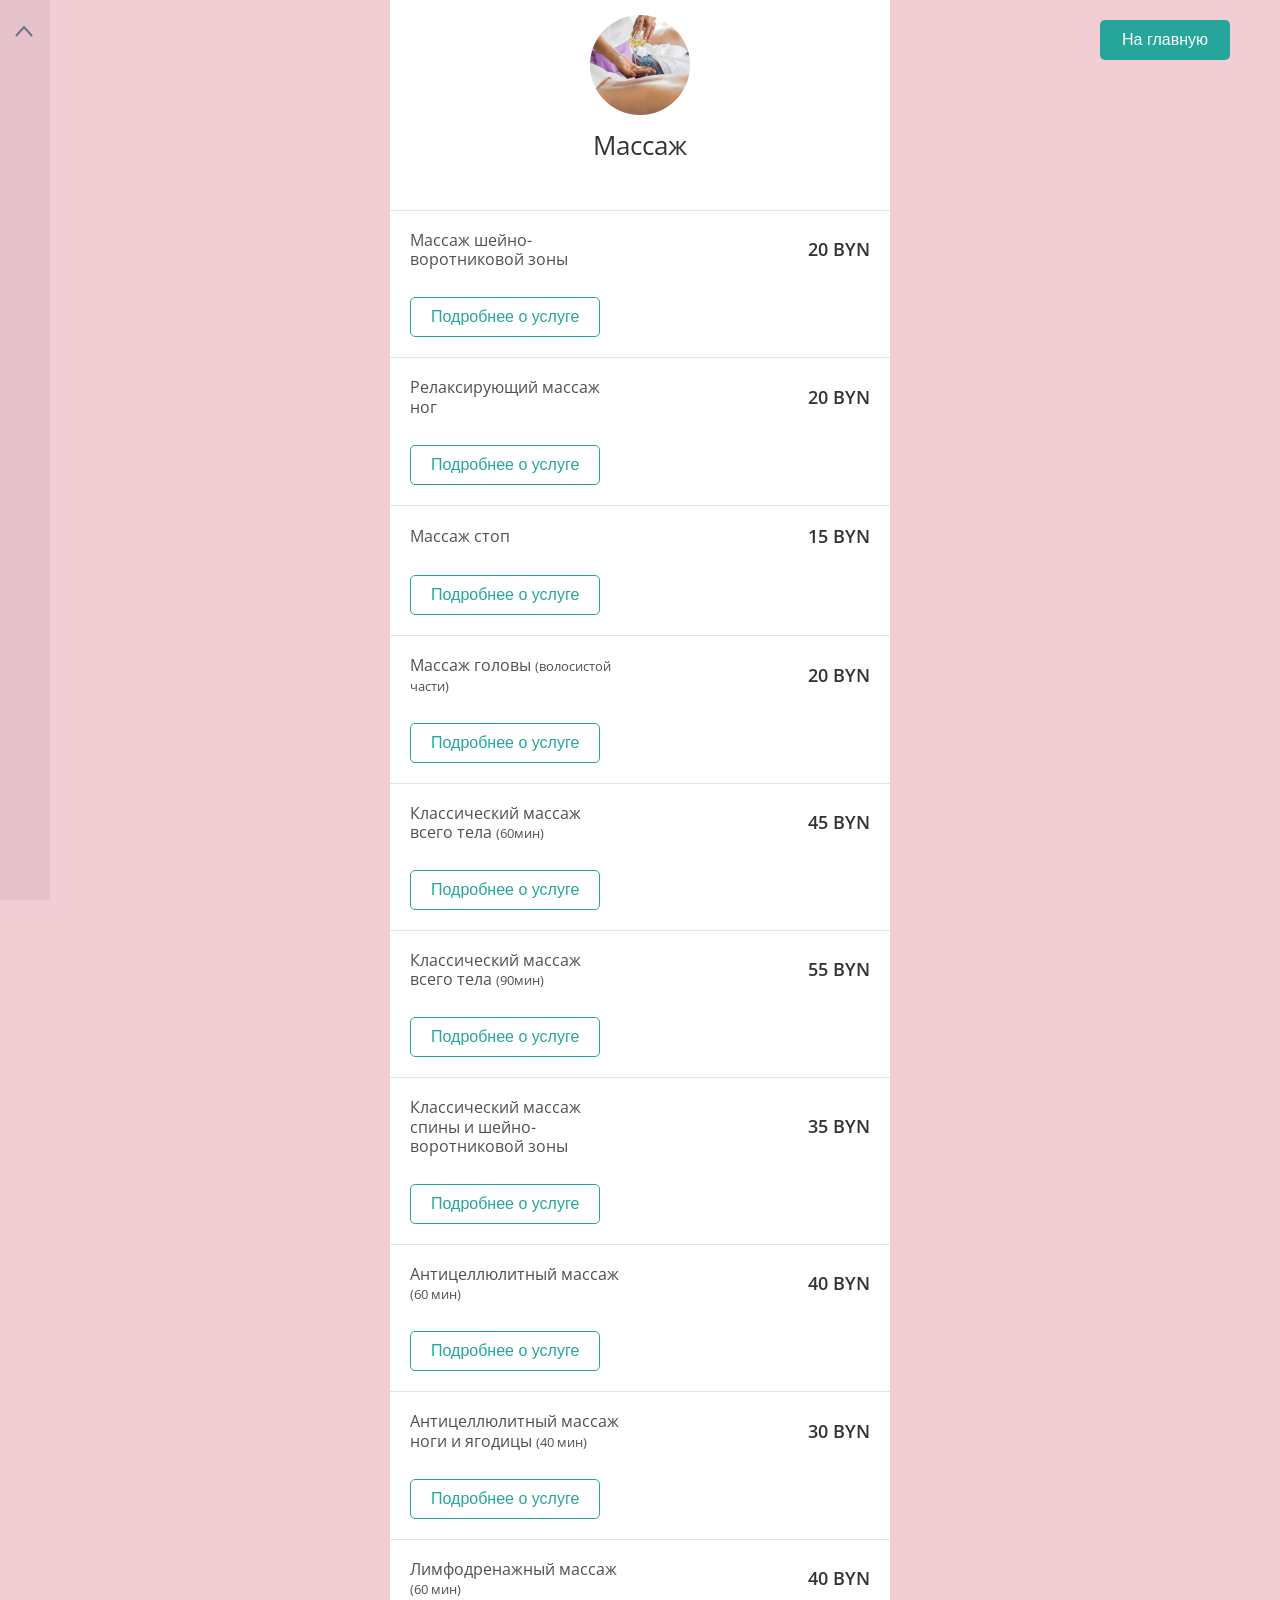
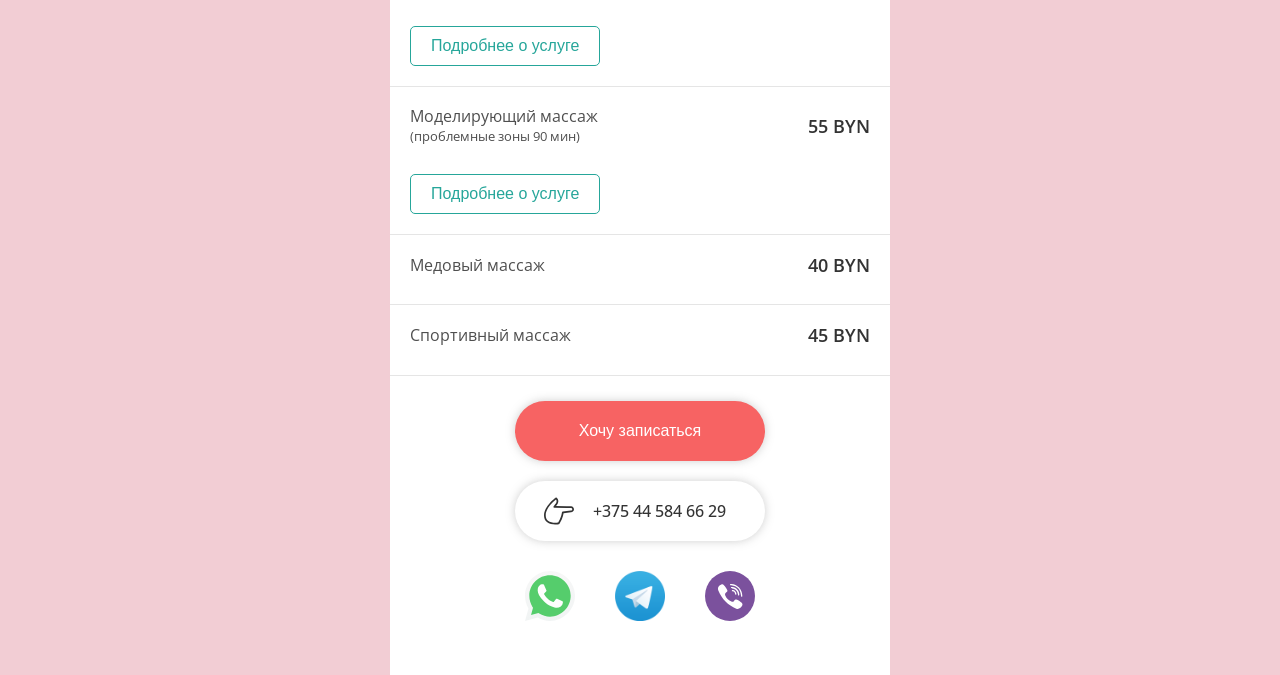
<file: massage.html>
<!doctype html>
<html lang="ru">
  <head>

    <!-- keywords -->
    <meta name="keywords" content="разные, ключевые, слова">

    <!-- Required meta tags -->
    <meta charset="utf-8">
    <meta name="viewport" content="width=device-width, initial-scale=1, shrink-to-fit=no">

    <!-- CSS -->
    <link rel="stylesheet" href="https://stackpath.bootstrapcdn.com/bootstrap/4.1.3/css/bootstrap.min.css" integrity="sha384-MCw98/SFnGE8fJT3GXwEOngsV7Zt27NXFoaoApmYm81iuXoPkFOJwJ8ERdknLPMO" crossorigin="anonymous">
    <link rel="stylesheet" href="./css/main.css">
    <link rel="shortcut icon" href="./img/favicon.ico" type="image/x-icon">

    <link href="https://fonts.googleapis.com/css?family=Open+Sans:300,400,600&amp;subset=cyrillic" rel="stylesheet">

    <title>Брови и ресницы</title>
  </head>
  <body>

    <!-- Global site tag (gtag.js) - Google Analytics -->
<script async src="https://www.googletagmanager.com/gtag/js?id=UA-131255856-1"></script>
<script>
  window.dataLayer = window.dataLayer || [];
  function gtag(){dataLayer.push(arguments);}
  gtag('js', new Date());

  gtag('config', 'UA-131255856-1');
</script>

<!-- Yandex.Metrika counter -->
<script type="text/javascript" >
    (function(m,e,t,r,i,k,a){m[i]=m[i]||function(){(m[i].a=m[i].a||[]).push(arguments)};
    m[i].l=1*new Date();k=e.createElement(t),a=e.getElementsByTagName(t)[0],k.async=1,k.src=r,a.parentNode.insertBefore(k,a)})
    (window, document, "script", "https://mc.yandex.ru/metrika/tag.js", "ym");
 
    ym(51652748, "init", {
         id:51652748,
         clickmap:true,
         trackLinks:true,
         accurateTrackBounce:true,
         webvisor:true
    });
 </script>
 <noscript><div><img src="https://mc.yandex.ru/watch/51652748" style="position:absolute; left:-9999px;" alt="" /></div></noscript>
 <!-- /Yandex.Metrika counter -->

 <div class="toplink-wrapper">
        <img src="./img/arow-top.svg" class="top-arow" alt="">
        <a href="#" class="top-link"> 
        </a>
</div>

<a href="./index.html" class="homepage-link">
    На главную
</a>

<div class="pagelink-wrapper">
    <div class="pagelink">
        <a href="./index.html" class="pagelink-home">
            Главная
        </a>
        <a href="https://n89990.yclients.com/" class="pagelink-reg">
            Запись
        </a>
    </div>
</div>

    <div class="price-wrapper">
        <div class="price">
            <div class="price-header">
                <div class="price-header-img">
                    <img src="./img/massage-circle.png" alt="">
                </div>
                <div class="price-header-title">
                    <h3 class="title">Массаж</h3>
                </div>
            </div>
            <div class="price-body">
                <!-- Position -->
                <div class="position">
                    <div class="position-text">
                        <h5 class="title-value">Массаж шейно-воротниковой зоны</h5>
                    </div>
                    <div class="position-value">
                        <h5 class="value">20 BYN</h5>
                    </div>
                </div>
                <div class="collapse-btn">
                    <button class="btnCollapseCard" type="button" data-toggle="collapse" data-target="#collapse1" aria-expanded="false" aria-controls="collapseExample">
                        Подробнее о услуге
                    </button>
                </div>
                <div class="collapse" id="collapse1">
                    <div class="card-info">
                        По статистике, классический массаж воротниковой зоны сегодня показан большинству людей. <br><br>
                        Сделать массаж шейно-воротниковой зоны рекомендуется при следующих проявлениях: <br>
                        - головные боли, головокружения; <br>
                        - нервные напряжения, стрессы, бессонница;<br>
                        - невриты, невралгии;<br>
                        - заболевания позвоночника: остеохондроз, сколиоз;<br>
                        - постоянное мышечное напряжение;<br>
                        - умственные перенапряжения;<br>
                        - хроническая усталость, раздражительность, невнимательность;<br>
                        - вегето-сосудистая дистония и др<br>                          
                    </div>
                </div>

                <div class="position">
                    <div class="position-text">
                        <h5 class="title-value">Релаксирующий массаж ног</h5>
                    </div>
                    <div class="position-value">
                        <h5 class="value">20 BYN</h5>
                    </div>
                </div>
                <div class="collapse-btn">
                    <button class="btnCollapseCard" type="button" data-toggle="collapse" data-target="#collapse2" aria-expanded="false" aria-controls="collapseExample">
                        Подробнее о услуге
                    </button>
                </div>
                <div class="collapse" id="collapse2">
                    <div class="card-info">
                        Кроме приятных ощущений, данная процедура нормализует работу внутренних органов, систем и желез, способствует улучшению кровообращения и питания кожи, уменьшению боли в ногах, спине и суставах, выведению из организма продуктов обмена и токсинов. После массажа человек ощущает приятное состояние легкости и комфорта.                          
                    </div>
                </div>

                <div class="position">
                    <div class="position-text">
                        <h5 class="title-value">Массаж стоп</h5>
                    </div>
                    <div class="position-value">
                        <h5 class="value">15 BYN</h5>
                    </div>
                </div>
                <div class="collapse-btn">
                    <button class="btnCollapseCard" type="button" data-toggle="collapse" data-target="#collapse3" aria-expanded="false" aria-controls="collapseExample">
                        Подробнее о услуге
                    </button>
                </div>
                <div class="collapse" id="collapse3">
                    <div class="card-info">
                        Кроме приятных ощущений, данная процедура нормализует работу внутренних органов, систем и желез, способствует улучшению кровообращения и питания кожи, уменьшению боли в ногах, спине и суставах, выведению из организма продуктов обмена и токсинов. После массажа стоп человек ощущает приятное состояние легкости и комфорта. Массаж стоп дает и эстетический эффект, при регулярном его применении уменьшаются отеки нижних конечностей, появляется ощущения легкости в ногах.                       
                    </div>
                </div>

                <div class="position">
                    <div class="position-text">
                        <h5 class="title-value">Массаж головы <small>(волосистой части)</small></h5>
                    </div>
                    <div class="position-value">
                        <h5 class="value">20 BYN</h5>
                    </div>
                </div>
                <div class="collapse-btn">
                    <button class="btnCollapseCard" type="button" data-toggle="collapse" data-target="#collapse4" aria-expanded="false" aria-controls="collapseExample">
                        Подробнее о услуге
                    </button>
                </div>
                <div class="collapse" id="collapse4">
                    <div class="card-info">
                        Массаж головы справляется с такими проблемами как: <br><br>
                        - головная боль;<br>
                        - бессонница или другие нарушения сна;<br>
                        - усталость в хроническом виде;<br>
                        - состояние тревоги;<br>
                        - постоянные стрессы;<br>
                        - эмоциональная неустойчивость;<br>
                        - спазм мышц;<br>
                        - судороги;<br>
                        - перхоть;<br>
                        - выпадение волос;<br>
                        - сухость кожи, волос; себорея; поврежденные кончики волос.<br>
                        Кроме того, это невероятно приятная релаксирующая процедура<br>
                       
                    </div>
                </div>


                <div class="position">
                    <div class="position-text">
                        <h5 class="title-value">Классический массаж всего тела <small>(60мин)</small></h5>
                    </div>
                    <div class="position-value">
                        <h5 class="value">45 BYN</h5>
                    </div>
                </div>
                <div class="collapse-btn">
                    <button class="btnCollapseCard" type="button" data-toggle="collapse" data-target="#collapse5" aria-expanded="false" aria-controls="collapseExample">
                        Подробнее о услуге
                    </button>
                </div>
                <div class="collapse" id="collapse5">
                    <div class="card-info">
                        Подходит для всех. Используется косметическое масло без аромата, которое не вызывает аллергии.
                        Классический массаж помогает снять мышечные зажимы, улучшает кровообращение и усиливает лимфоток. 
                        Классический массаж выводит токсины, шлаки и излишки воды из организма. 
                        Помимо оздоравливающего эффекта, классический массаж тела оказывает также мощный косметический эффект. Благодаря этому значительно улучшается цвет кожи и ее эластичность.                         
                    </div>
                </div>

                <div class="position">
                    <div class="position-text">
                        <h5 class="title-value">Классический массаж всего тела <small>(90мин)</small></h5>
                    </div>
                    <div class="position-value">
                        <h5 class="value">55 BYN</h5>
                    </div>
                </div>
                <div class="collapse-btn">
                    <button class="btnCollapseCard" type="button" data-toggle="collapse" data-target="#collapse7" aria-expanded="false" aria-controls="collapseExample">
                        Подробнее о услуге
                    </button>
                </div>
                <div class="collapse" id="collapse7">
                    <div class="card-info">
                        Подходит для всех. Используется косметическое масло без аромата, которое не вызывает аллергии.
                        Классический массаж помогает снять мышечные зажимы, улучшает кровообращение и усиливает лимфоток. 
                        Классический массаж выводит токсины, шлаки и излишки воды из организма. 
                        Помимо оздоравливающего эффекта, классический массаж тела оказывает также мощный косметический эффект. Благодаря этому значительно улучшается цвет кожи и ее эластичность.                         
                    </div>
                </div>

                <div class="position">
                    <div class="position-text">
                        <h5 class="title-value">Классический массаж спины и шейно-воротниковой зоны</h5>
                    </div>
                    <div class="position-value">
                        <h5 class="value">35 BYN</h5>
                    </div>
                </div>
                <div class="collapse-btn">
                    <button class="btnCollapseCard" type="button" data-toggle="collapse" data-target="#collapse6" aria-expanded="false" aria-controls="collapseExample">
                        Подробнее о услуге
                    </button>
                </div>
                <div class="collapse" id="collapse6">
                    <div class="card-info">
                        Классический массаж спины и шейно-воротниковой зоныБлагодаря массажу спины становится возможным вернуть свободу телу, избавив мышцы от перенапряжения. Как правило, проблемы со спиной появляются задолго до первых симптомов, поэтому заметить их признаки мы не можем, зато в наших силах принять меры профилактики. Регулярные сеансы классического массажа спины должны войти в хорошую привычку, поскольку польза от них очевидна: <br><br>
                        - облегчение симптомов остеохондроза, снижение болевых ощущений; <br>
                        - снятие нервного напряжения, избавления от стресса, избавление от бессонницы;<br>
                        - улучшение кровообращения, положительное воздействие на капилляры, усиление лимфотока;<br>
                        - активизация работы сальных и потовых желез;<br>
                        - нормализация тонуса мышц;<br>
                        - укрепление иммунной системы организма, общеоздоровительное воздействие;<br>
                        - активизация метаболических процессов;<br>
                        - снижение отечности.<br>
                                                    
                    </div>
                </div>

                <div class="position">
                    <div class="position-text">
                        <h5 class="title-value">Антицеллюлитный массаж <small>(60 мин)</small></h5>
                    </div>
                    <div class="position-value">
                        <h5 class="value">40 BYN</h5>
                    </div>
                </div>
                <div class="collapse-btn">
                    <button class="btnCollapseCard" type="button" data-toggle="collapse" data-target="#collapse8" aria-expanded="false" aria-controls="collapseExample">
                        Подробнее о услуге
                    </button>
                </div>
                <div class="collapse" id="collapse8">
                    <div class="card-info">
                        Антицеллюлитный массаж - это прежде всего правильная техника, которая стимулирует процессы внутри организма, благодаря которым есть возможность вывести лишнюю воду и шлаки из жировых клеток и подкожно-жировой клетчатки, и, благодаря этому, уменьшить или устранить полностью целлюлит              
                    </div>
                </div>

                <div class="position">
                    <div class="position-text">
                        <h5 class="title-value">Антицеллюлитный массаж ноги и ягодицы <small>(40 мин)</small></h5>
                    </div>
                    <div class="position-value">
                        <h5 class="value">30 BYN</h5>
                    </div>
                </div>
                <div class="collapse-btn">
                    <button class="btnCollapseCard" type="button" data-toggle="collapse" data-target="#collapse9" aria-expanded="false" aria-controls="collapseExample">
                        Подробнее о услуге
                    </button>
                </div>
                <div class="collapse" id="collapse9">
                    <div class="card-info">
                        Антицеллюлитный массаж - это прежде всего правильная техника, которая стимулирует процессы внутри организма, благодаря которым есть возможность вывести лишнюю воду и шлаки из жировых клеток и подкожно-жировой клетчатки, и, благодаря этому, уменьшить или устранить полностью целлюлит                
                    </div>
                </div>

                <div class="position">
                    <div class="position-text">
                        <h5 class="title-value">Лимфодренажный массаж <small>(60 мин)</small></h5>
                    </div>
                    <div class="position-value">
                        <h5 class="value">40 BYN</h5>
                    </div>
                </div>
                <div class="collapse-btn">
                    <button class="btnCollapseCard" type="button" data-toggle="collapse" data-target="#collapse10" aria-expanded="false" aria-controls="collapseExample">
                        Подробнее о услуге
                    </button>
                </div>
                <div class="collapse" id="collapse10">
                    <div class="card-info">
                        Лимфодренажный массаж - максимально безопасная и результативная, уникальная технология массажа, которая действует на лимфатические узлы и саму лимфу в нашем организме. Лимфодренажный массаж позволяет "разогнать" жидкость в организме, что способствует исчезновению отеков и синяков, выводит токсины и продукты распада клеток из организма, очищая его и делая более здоровым. <br><br>
                        Показания: <br>
                        - целлюлит, особенно отечный; <br>
                        - избыточный жир; <br>
                        - отеки и синяки; <br>
                        - дряблость кожи. <br>
                            
                    </div>
                </div>

                <div class="position">
                    <div class="position-text">
                        <h5 class="title-value">Моделирующий массаж <small>(проблемные зоны 90 мин)</small></h5>
                    </div>
                    <div class="position-value">
                        <h5 class="value">55 BYN</h5>
                    </div>
                </div>
                <div class="collapse-btn">
                    <button class="btnCollapseCard" type="button" data-toggle="collapse" data-target="#collapse11" aria-expanded="false" aria-controls="collapseExample">
                        Подробнее о услуге
                    </button>
                </div>
                <div class="collapse" id="collapse11">
                    <div class="card-info">
                        С помощью данного массажа можно изменить контуры тела в местах, где традиционно накапливается лишний жир, - в области живота, бедер, спины, боков, предплечья, коленей и ягодиц. 
                        Моделирующий массаж - это особая техника ручного воздействия на проблемные зоны, направленная на уменьшение объема подкожно-жировой клетчатки. Это одна из сложнейших техник массажа.
                        Интенсивными движениями разрушаются липидные клетки, а также стимулируется кровоток и лимфоток, отвечающие за обменные процессы, вывод токсинов, шлаков и продуктов распада.                                                    
                    </div>
                </div>

                <div class="position">
                    <div class="position-text">
                        <h5 class="title-value">Медовый массаж</h5>
                    </div>
                    <div class="position-value">
                        <h5 class="value">40 BYN</h5>
                    </div>
                </div>
                
                <div class="position">
                    <div class="position-text">
                        <h5 class="title-value">Спортивный массаж</h5>
                    </div>
                    <div class="position-value">
                        <h5 class="value">45 BYN</h5>
                    </div>
                </div>

            <div class="price-footer">
                <div class="price-footer-buttons">
                        <div class="feedback">
                                <div class="feedback-btn">
                                    <a href="https://n89990.yclients.com/" class="feedback-link">Хочу записаться</a>
                                </div>
                                <a href="tel:+375445846629" title="Позвонить">
                                    <div class="feedback-number">
                                        <img src="./img/pointer.svg" alt="">
                                        <span class="feedback-number-price">+375 44 584 66 29</span> 
                                    </div>
                                </a>
                                <div class="feedback-messengers">
                                    <a href="whatsapp://send?phone=+375445846629" title="WhatsApp"><img src="./img/whatsapp.svg" alt="" title="начать чат "></a>
                                    <a href="tg://resolve?domain=salonotter" title="Telegram" ><img src="./img/telegram.svg" alt=""></a>
                                    <a href="viber://add?number=375445846629" title="Viber"><img src="./img/viber.svg" alt=""></a>
                                </div>
                            </div>
                </div>
                <div class="price-footer-home">
                    <a href="./index.html">
                        <div class="home-btn">
                            <div class="home-btn-group">
                                <div class="home-arow">
                                    <img src="./img/home-arow.svg" alt="">
                                </div>
                                <div class="home-text">
                                    <h5 class="home-text">На главную</h5>
                                </div>
                            </div>
                        </div>
                    </a>
                </div>
            </div>
        </div>
        
    </div>

    <!-- Modal window -->
    <div class="modal fade" id="exampleModal" tabindex="-1" role="dialog" aria-labelledby="exampleModalLabel" aria-hidden="true">
        <div class="modal-dialog" role="document">
            <div class="modal-content">
                <div class="modal-header">
                <h5 class="modal-title" id="exampleModalLabel">Заказать звонок</h5>
                <button type="button" class="close" data-dismiss="modal" aria-label="Close">
                    <span aria-hidden="true">&times;</span>
                </button>
                </div>
                <div class="modal-body">
                    <!-- Form group -->
                    <form action="./mail.php" method="POST">
                        <!-- name -->
                        <div class="form-group">
                            <label for="exampleInputEmail1">Введите ваше имя</label>
                            <input type="text" class="form-control" id="exampleInputName" aria-describedby="emailHelp" placeholder="Ваше имя" name="user_name">
                        </div> 
                         <!--phone  -->
                        <div class="form-group">
                            <label for="exampleInputPassword1">Введите номер телефона</label>
                            <input type="text" class="form-control" id="exampleInputPhone" placeholder="Ваш телефон" name="user_phone">
                        </div>
                    </form>
                </div>
                <div class="modal-footer">
                <button type="button" class="btn-footer-close" data-dismiss="modal">Закрыть</button>
                <button type="submit" class="btn-footer-send">Отправить</button>
                </div>
            </div>
        </div>
    </div>

    <!-- Optional JavaScript -->
    <!-- jQuery first, then Popper.js, then Bootstrap JS -->
    <script src="https://code.jquery.com/jquery-3.3.1.slim.min.js" integrity="sha384-q8i/X+965DzO0rT7abK41JStQIAqVgRVzpbzo5smXKp4YfRvH+8abtTE1Pi6jizo" crossorigin="anonymous"></script>
    <script src="https://cdnjs.cloudflare.com/ajax/libs/popper.js/1.14.3/umd/popper.min.js" integrity="sha384-ZMP7rVo3mIykV+2+9J3UJ46jBk0WLaUAdn689aCwoqbBJiSnjAK/l8WvCWPIPm49" crossorigin="anonymous"></script>
    <script src="https://stackpath.bootstrapcdn.com/bootstrap/4.1.3/js/bootstrap.min.js" integrity="sha384-ChfqqxuZUCnJSK3+MXmPNIyE6ZbWh2IMqE241rYiqJxyMiZ6OW/JmZQ5stwEULTy" crossorigin="anonymous"></script>

    <script src="./js/main.js"></script>

  </body>
</html>
</file>
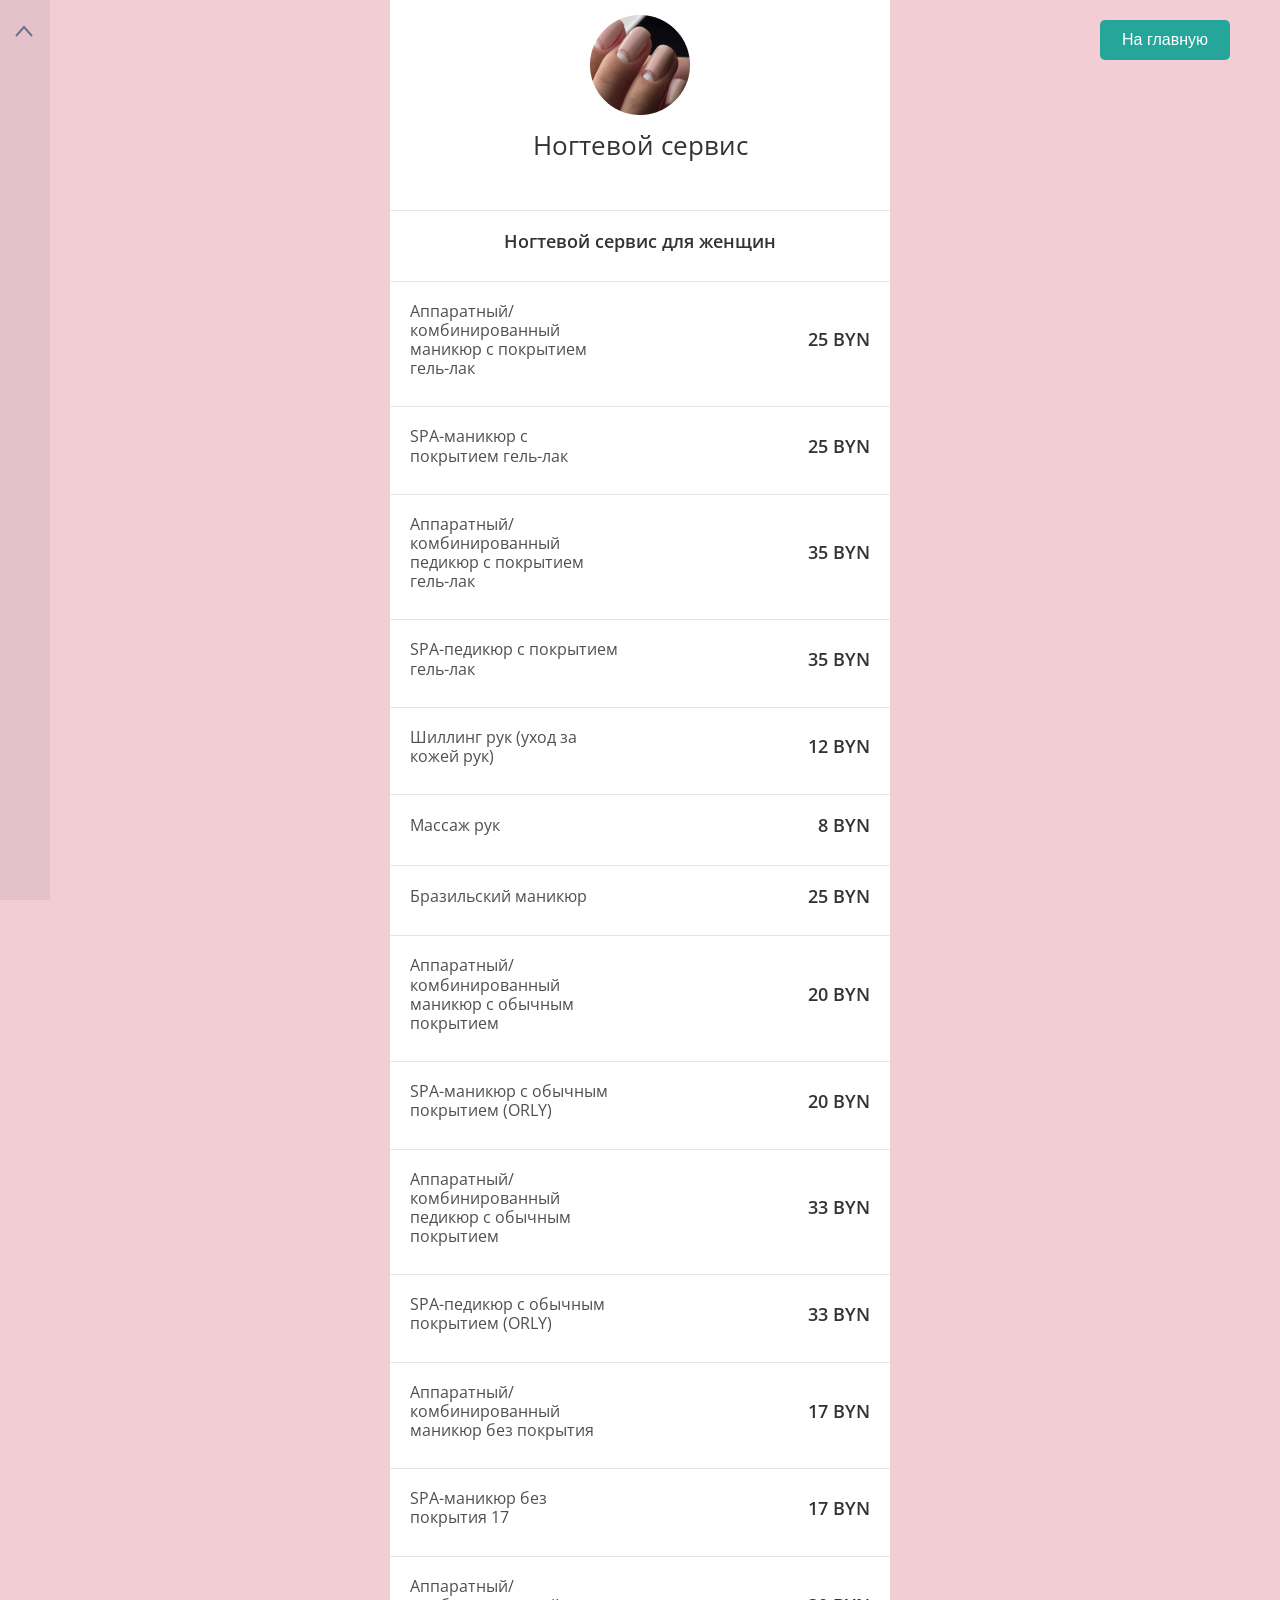
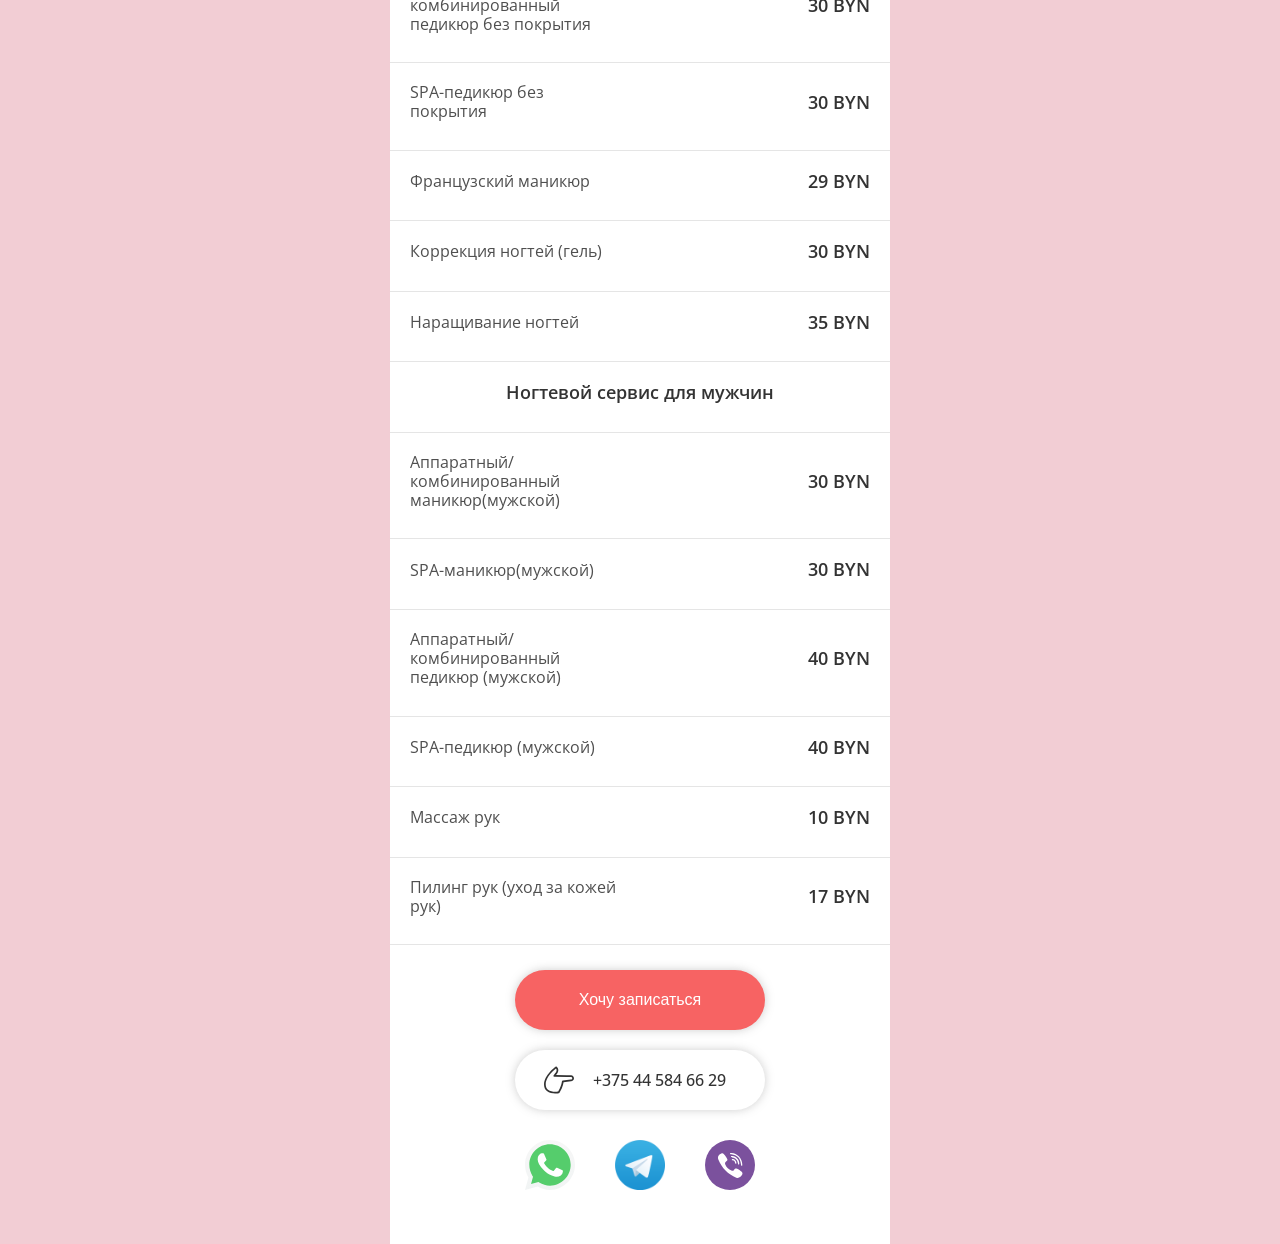
<file: nails.html>
<!doctype html>
<html lang="ru">
  <head>

    <!-- keywords -->
    <meta name="keywords" content="разные, ключевые, слова">

    <!-- Required meta tags -->
    <meta charset="utf-8">
    <meta name="viewport" content="width=device-width, initial-scale=1, shrink-to-fit=no">

    <!-- CSS -->
    <link rel="stylesheet" href="https://stackpath.bootstrapcdn.com/bootstrap/4.1.3/css/bootstrap.min.css" integrity="sha384-MCw98/SFnGE8fJT3GXwEOngsV7Zt27NXFoaoApmYm81iuXoPkFOJwJ8ERdknLPMO" crossorigin="anonymous">
    <link rel="stylesheet" href="./css/main.css">
    <link rel="shortcut icon" href="./img/favicon.ico" type="image/x-icon">

    <link href="https://fonts.googleapis.com/css?family=Open+Sans:300,400,600&amp;subset=cyrillic" rel="stylesheet">

    <title>Ногтевой сервис</title>
  </head>
  <body>

    <!-- Global site tag (gtag.js) - Google Analytics -->
<script async src="https://www.googletagmanager.com/gtag/js?id=UA-131255856-1"></script>
<script>
  window.dataLayer = window.dataLayer || [];
  function gtag(){dataLayer.push(arguments);}
  gtag('js', new Date());

  gtag('config', 'UA-131255856-1');
</script>

<!-- Yandex.Metrika counter -->
<script type="text/javascript" >
    (function(m,e,t,r,i,k,a){m[i]=m[i]||function(){(m[i].a=m[i].a||[]).push(arguments)};
    m[i].l=1*new Date();k=e.createElement(t),a=e.getElementsByTagName(t)[0],k.async=1,k.src=r,a.parentNode.insertBefore(k,a)})
    (window, document, "script", "https://mc.yandex.ru/metrika/tag.js", "ym");
 
    ym(51652748, "init", {
         id:51652748,
         clickmap:true,
         trackLinks:true,
         accurateTrackBounce:true,
         webvisor:true
    });
 </script>
 <noscript><div><img src="https://mc.yandex.ru/watch/51652748" style="position:absolute; left:-9999px;" alt="" /></div></noscript>
 <!-- /Yandex.Metrika counter -->

 <div class="toplink-wrapper">
        <img src="./img/arow-top.svg" class="top-arow" alt="">
        <a href="#" class="top-link"> 
        </a>
</div>

<a href="./index.html" class="homepage-link">
    На главную
</a>

<div class="pagelink-wrapper">
    <div class="pagelink">
        <a href="./index.html" class="pagelink-home">
            Главная
        </a>
        <a href="https://n89990.yclients.com/" class="pagelink-reg">
            Запись
        </a>
    </div>
</div>

    <div class="price-wrapper">
        <div class="price">
            <div class="price-header">
                <div class="price-header-img">
                    <img src="./img/nails-circle.png" alt="">
                </div>
                <div class="price-header-title">
                    <h3 class="title">Ногтевой сервис</h3>
                </div>
            </div>
            <div class="price-body">
                <div class="price-body-title">
                    <h5 class="title-body-price">Ногтевой сервис для женщин</h5>
                </div>
                <!-- Position -->
                <div class="position">
                    <div class="position-text">
                        <h5 class="title-value">Аппаратный/комбинированный маникюр с покрытием гель-лак</h5>
                    </div>
                    <div class="position-value">
                        <h5 class="value">25 BYN</h5>
                    </div>
                </div>
                <div class="position">
                    <div class="position-text">
                        <h5 class="title-value">SPA-маникюр с покрытием гель-лак</h5>
                    </div>
                    <div class="position-value">
                        <h5 class="value">25 BYN</h5>
                    </div>
                </div>
                <div class="position">
                    <div class="position-text">
                        <h5 class="title-value">Аппаратный/комбинированный педикюр с покрытием гель-лак</h5>
                    </div>
                    <div class="position-value">
                        <h5 class="value">35 BYN</h5>
                    </div>
                </div>
                <div class="position">
                    <div class="position-text">
                        <h5 class="title-value">SPA-педикюр с покрытием гель-лак</h5>
                    </div>
                    <div class="position-value">
                        <h5 class="value">35 BYN</h5>
                    </div>
                </div>
                <div class="position">
                    <div class="position-text">
                        <h5 class="title-value">Шиллинг рук (уход за кожей рук)</h5>
                    </div>
                    <div class="position-value">
                        <h5 class="value">12 BYN</h5>
                    </div>
                </div>
                <div class="position">
                    <div class="position-text">
                        <h5 class="title-value">Массаж рук</h5>
                    </div>
                    <div class="position-value">
                        <h5 class="value">8 BYN</h5>
                    </div>
                </div>
                <div class="position">
                    <div class="position-text">
                        <h5 class="title-value">Бразильский маникюр</h5>
                    </div>
                    <div class="position-value">
                        <h5 class="value">25 BYN</h5>
                    </div>
                </div>
                <div class="position">
                    <div class="position-text">
                        <h5 class="title-value">Аппаратный/комбинированный маникюр с обычным покрытием</h5>
                    </div>
                    <div class="position-value">
                        <h5 class="value">20 BYN</h5>
                    </div>
                </div>
                <div class="position">
                    <div class="position-text">
                        <h5 class="title-value">SPA-маникюр с обычным покрытием (ORLY)</h5>
                    </div>
                    <div class="position-value">
                        <h5 class="value">20 BYN</h5>
                    </div>
                </div>
                <div class="position">
                    <div class="position-text">
                        <h5 class="title-value">Аппаратный/комбинированный педикюр с обычным покрытием </h5>
                    </div>
                    <div class="position-value">
                        <h5 class="value">33 BYN</h5>
                    </div>
                </div>
                <div class="position">
                    <div class="position-text">
                        <h5 class="title-value">SPA-педикюр с обычным покрытием (ORLY)</h5>
                    </div>
                    <div class="position-value">
                        <h5 class="value">33 BYN</h5>
                    </div>
                </div>
                <div class="position">
                    <div class="position-text">
                        <h5 class="title-value">Аппаратный/комбинированный маникюр без покрытия</h5>
                    </div>
                    <div class="position-value">
                        <h5 class="value">17 BYN</h5>
                    </div>
                </div>
                <div class="position">
                    <div class="position-text">
                        <h5 class="title-value">SPA-маникюр без покрытия 17</h5>
                    </div>
                    <div class="position-value">
                        <h5 class="value">17 BYN</h5>
                    </div>
                </div>
                <div class="position">
                    <div class="position-text">
                        <h5 class="title-value">Аппаратный/комбинированный педикюр без покрытия</h5>
                    </div>
                    <div class="position-value">
                        <h5 class="value">30 BYN</h5>
                    </div>
                </div>
                <div class="position">
                    <div class="position-text">
                        <h5 class="title-value">SPA-педикюр без покрытия</h5>
                    </div>
                    <div class="position-value">
                        <h5 class="value">30 BYN</h5>
                    </div>
                </div>
                <div class="position">
                    <div class="position-text">
                        <h5 class="title-value">Французский маникюр</h5>
                    </div>
                    <div class="position-value">
                        <h5 class="value">29 BYN</h5>
                    </div>
                </div>
                <div class="position">
                    <div class="position-text">
                        <h5 class="title-value">Коррекция ногтей (гель)</h5>
                    </div>
                    <div class="position-value">
                        <h5 class="value">30 BYN</h5>
                    </div>
                </div>
                <div class="position">
                    <div class="position-text">
                        <h5 class="title-value">Наращивание ногтей</h5>
                    </div>
                    <div class="position-value">
                        <h5 class="value">35 BYN</h5>
                    </div>
                </div>
                <div class="price-body-title">
                    <h5 class="title-body-price">Ногтевой сервис для мужчин</h5>
                </div>
                <div class="position">
                    <div class="position-text">
                        <h5 class="title-value">Аппаратный/комбинированный маникюр(мужской)</h5>
                    </div>
                    <div class="position-value">
                        <h5 class="value">30 BYN</h5>
                    </div>
                </div>
                <div class="position">
                    <div class="position-text">
                        <h5 class="title-value">SPA-маникюр(мужской)</h5>
                    </div>
                    <div class="position-value">
                        <h5 class="value">30 BYN</h5>
                    </div>
                </div><div class="position">
                    <div class="position-text">
                        <h5 class="title-value">Аппаратный/комбинированный педикюр (мужской)</h5>
                    </div>
                    <div class="position-value">
                        <h5 class="value">40 BYN</h5>
                    </div>
                </div>
                <div class="position">
                    <div class="position-text">
                        <h5 class="title-value">SPA-педикюр (мужской)</h5>
                    </div>
                    <div class="position-value">
                        <h5 class="value">40 BYN</h5>
                    </div>
                </div>
                <div class="position">
                    <div class="position-text">
                        <h5 class="title-value">Массаж рук</h5>
                    </div>
                    <div class="position-value">
                        <h5 class="value">10 BYN</h5>
                    </div>
                </div>
                <div class="position">
                    <div class="position-text">
                        <h5 class="title-value">Пилинг рук (уход за кожей рук) </h5>
                    </div>
                    <div class="position-value">
                        <h5 class="value">17 BYN</h5>
                    </div>
                </div>
            </div>
            <div class="price-footer">
                <div class="price-footer-buttons">
                        <div class="feedback">
                                <div class="feedback-btn">
                                    <a href="https://n89990.yclients.com/" class="feedback-link">Хочу записаться</a>
                                </div>
                                <a href="tel:+375445846629" title="Позвонить">
                                    <div class="feedback-number">
                                        <img src="./img/pointer.svg" alt="">
                                        <span class="feedback-number-price">+375 44 584 66 29</span> 
                                    </div>
                                </a>
                                <div class="feedback-messengers">
                                    <a href="whatsapp://send?phone=+375445846629" title="WhatsApp"><img src="./img/whatsapp.svg" alt="" title="начать чат "></a>
                                    <a href="tg://resolve?domain=salonotter" title="Telegram" ><img src="./img/telegram.svg" alt=""></a>
                                    <a href="viber://add?number=375445846629" title="Viber"><img src="./img/viber.svg" alt=""></a>
                                </div>
                            </div>
                </div>
                <div class="price-footer-home">
                    <a href="./index.html">
                        <div class="home-btn">
                            <div class="home-btn-group">
                                <div class="home-arow">
                                    <img src="./img/home-arow.svg" alt="">
                                </div>
                                <div class="home-text">
                                    <h5 class="home-text">На главную</h5>
                                </div>
                            </div>
                        </div>
                    </a>
                </div>
            </div>
        </div>
    </div>

    <!-- Modal window -->
    <div class="modal fade" id="exampleModal" tabindex="-1" role="dialog" aria-labelledby="exampleModalLabel" aria-hidden="true">
        <div class="modal-dialog" role="document">
            <div class="modal-content">
                <div class="modal-header">
                <h5 class="modal-title" id="exampleModalLabel">Заказать звонок</h5>
                <button type="button" class="close" data-dismiss="modal" aria-label="Close">
                    <span aria-hidden="true">&times;</span>
                </button>
                </div>
                <div class="modal-body">
                    <!-- Form group -->
                    <form action="./mail.php" method="POST">
                        <!-- name -->
                        <div class="form-group">
                            <label for="exampleInputEmail1">Введите ваше имя</label>
                            <input type="text" class="form-control" id="exampleInputName" aria-describedby="emailHelp" placeholder="Ваше имя" name="user_name">
                        </div> 
                         <!--phone  -->
                        <div class="form-group">
                            <label for="exampleInputPassword1">Введите номер телефона</label>
                            <input type="text" class="form-control" id="exampleInputPhone" placeholder="Ваш телефон" name="user_phone">
                        </div>
                    </form>
                </div>
                <div class="modal-footer">
                <button type="button" class="btn-footer-close" data-dismiss="modal">Закрыть</button>
                <button type="submit" class="btn-footer-send">Отправить</button>
                </div>
            </div>
        </div>
    </div>
        
    <!-- Optional JavaScript -->
    <!-- jQuery first, then Popper.js, then Bootstrap JS -->
    <script src="https://code.jquery.com/jquery-3.3.1.slim.min.js" integrity="sha384-q8i/X+965DzO0rT7abK41JStQIAqVgRVzpbzo5smXKp4YfRvH+8abtTE1Pi6jizo" crossorigin="anonymous"></script>
    <script src="https://cdnjs.cloudflare.com/ajax/libs/popper.js/1.14.3/umd/popper.min.js" integrity="sha384-ZMP7rVo3mIykV+2+9J3UJ46jBk0WLaUAdn689aCwoqbBJiSnjAK/l8WvCWPIPm49" crossorigin="anonymous"></script>
    <script src="https://stackpath.bootstrapcdn.com/bootstrap/4.1.3/js/bootstrap.min.js" integrity="sha384-ChfqqxuZUCnJSK3+MXmPNIyE6ZbWh2IMqE241rYiqJxyMiZ6OW/JmZQ5stwEULTy" crossorigin="anonymous"></script>

    <script src="./js/main.js"></script>

  </body>
</html>
</file>
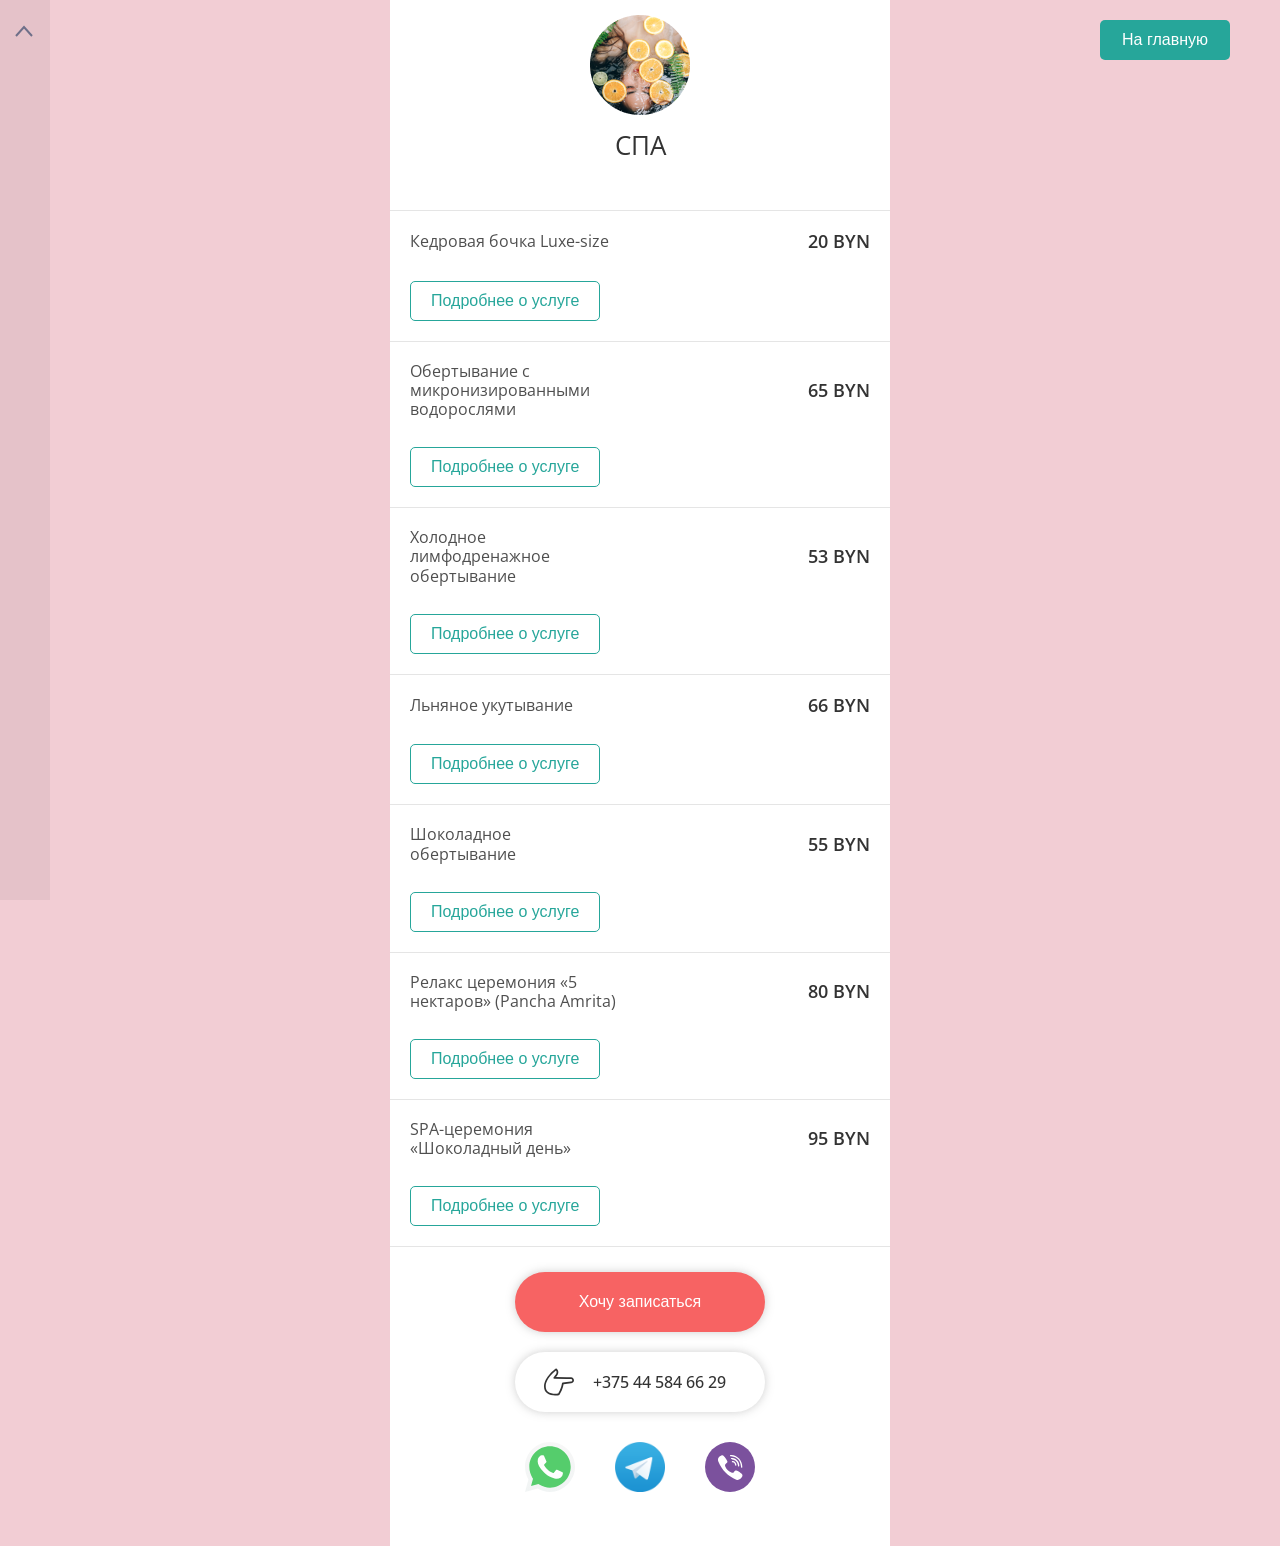
<file: spa.html>
<!doctype html>
<html lang="ru">
  <head>

    <!-- keywords -->
    <meta name="keywords" content="разные, ключевые, слова">

    <!-- Required meta tags -->
    <meta charset="utf-8">
    <meta name="viewport" content="width=device-width, initial-scale=1, shrink-to-fit=no">

    <!-- CSS -->
    <link rel="stylesheet" href="https://stackpath.bootstrapcdn.com/bootstrap/4.1.3/css/bootstrap.min.css" integrity="sha384-MCw98/SFnGE8fJT3GXwEOngsV7Zt27NXFoaoApmYm81iuXoPkFOJwJ8ERdknLPMO" crossorigin="anonymous">
    <link rel="stylesheet" href="./css/main.css">
    <link rel="shortcut icon" href="./img/favicon.ico" type="image/x-icon">

    <link href="https://fonts.googleapis.com/css?family=Open+Sans:300,400,600&amp;subset=cyrillic" rel="stylesheet">

    <title>Брови и ресницы</title>
  </head>
  <body>

    <!-- Global site tag (gtag.js) - Google Analytics -->
<script async src="https://www.googletagmanager.com/gtag/js?id=UA-131255856-1"></script>
<script>
  window.dataLayer = window.dataLayer || [];
  function gtag(){dataLayer.push(arguments);}
  gtag('js', new Date());

  gtag('config', 'UA-131255856-1');
</script>

<!-- Yandex.Metrika counter -->
<script type="text/javascript" >
    (function(m,e,t,r,i,k,a){m[i]=m[i]||function(){(m[i].a=m[i].a||[]).push(arguments)};
    m[i].l=1*new Date();k=e.createElement(t),a=e.getElementsByTagName(t)[0],k.async=1,k.src=r,a.parentNode.insertBefore(k,a)})
    (window, document, "script", "https://mc.yandex.ru/metrika/tag.js", "ym");
 
    ym(51652748, "init", {
         id:51652748,
         clickmap:true,
         trackLinks:true,
         accurateTrackBounce:true,
         webvisor:true
    });
 </script>
 <noscript><div><img src="https://mc.yandex.ru/watch/51652748" style="position:absolute; left:-9999px;" alt="" /></div></noscript>
 <!-- /Yandex.Metrika counter -->

 <div class="toplink-wrapper">
        <img src="./img/arow-top.svg" class="top-arow" alt="">
        <a href="#" class="top-link"> 
        </a>
</div>

<a href="./index.html" class="homepage-link">
    На главную
</a>

<div class="pagelink-wrapper">
    <div class="pagelink">
        <a href="./index.html" class="pagelink-home">
            Главная
        </a>
        <a href="https://n89990.yclients.com/" class="pagelink-reg">
            Запись
        </a>
    </div>
</div>

    <div class="price-wrapper">
        <div class="price">
            <div class="price-header">
                <div class="price-header-img">
                    <img src="./img/spa-circle.png" alt="">
                </div>
                <div class="price-header-title">
                    <h3 class="title">СПА</h3>
                </div>
            </div>
            <div class="price-body">
                <!-- Position -->
                <div class="position">
                    <div class="position-text">
                        <h5 class="title-value">Кедровая бочка Luxe-size</h5>
                    </div>
                    <div class="position-value">
                        <h5 class="value">20 BYN</h5>
                    </div>
                </div>
                <div class="collapse-btn">
                    <button class="btnCollapseCard" type="button" data-toggle="collapse" data-target="#collapse1" aria-expanded="false" aria-controls="collapseExample">
                        Подробнее о услуге
                    </button>
                </div>
                <div class="collapse" id="collapse1">
                    <div class="card-info">
                        В кедровой бочке Вы погружаетесь в ароматный пар, насыщенный целебными травами или эфирными маслами (подбираются индивидуально). Продолжительность процедуры, в зависимости от Вашего самочувствия, от 10 до 20 минут, температура регулируется от 20 до 120 градусов С. 
                        После кедровой бочки мы угостим Вас травяным чаем.                                                    
                    </div>
                </div>

                <div class="position">
                    <div class="position-text">
                        <h5 class="title-value">Обертывание с микронизированными водорослями</h5>
                    </div>
                    <div class="position-value">
                        <h5 class="value">65 BYN</h5>
                    </div>
                </div>
                <div class="collapse-btn">
                    <button class="btnCollapseCard" type="button" data-toggle="collapse" data-target="#collapse2" aria-expanded="false" aria-controls="collapseExample">
                        Подробнее о услуге
                    </button>
                </div>
                <div class="collapse" id="collapse2">
                    <div class="card-info">
                        Коррекция фигуры, устранение целлюлита, расщепление жиров, выведение токсинов, лифмодренаж, повышение упругости и тонуса кожи, нормализация обменных процессов, обеспечение организма важнейшими минералами, в т.ч. органический йодом, улучшение работы щитовидной железы.
                        <br><br>
                        Показания:<br>
                        - целлюлит<br>
                        - избыточный вес<br>
                        - ожирение<br>
                        - нарушение обмена веществ<br>
                        - йододефицит<br>
                        - дряблость кожи<br>
                        - варикоз<br>
                        - отеки<br>
                        - угревая сыпь<br>
                        <br><br>
                        Рекомендуется курсом 10-15 процедур, 1-2 процедуры в неделю
                            
                    </div>
                </div>

                <div class="position">
                    <div class="position-text">
                        <h5 class="title-value">Холодное лимфодренажное обертывание</h5>
                    </div>
                    <div class="position-value">
                        <h5 class="value">53 BYN</h5>
                    </div>
                </div>
                <div class="collapse-btn">
                    <button class="btnCollapseCard" type="button" data-toggle="collapse" data-target="#collapse3" aria-expanded="false" aria-controls="collapseExample">
                        Подробнее о услуге
                    </button>
                </div>
                <div class="collapse" id="collapse3">
                    <div class="card-info">
                        Улучшает кровообращение, стимулирует лимфоток и выведение токсинов из организма, устраняет застойные явления. Тонизирует и укрепляет стенки сосудов. Нормализует водно-солевой и жировой балансы организма, стимулирует расщепление липидов и отток лишней жидкости, способствует похудению, борется с целлюлитом. Способствует улучшению работы эндокринной и нервной системы, поднятию жизненного тонуса организма.
                        <br><br>
                        Показания: <br>  
                        - лимфодренаж<br> 
                        - детоксикация<br> 
                        - стимуляция обменных процессов<br> 
                        - рекомендуется для устранения отеков, при варикозе и слабости сосудов<br> 
                        - дряблости кожи<br> 
                        - растяжках<br> 
                        - для коррекции фигуры и профилактики целлюлита<br> 
                        <br><br>
                        Рекомендовано курсом 8-10 процедур, 2 раза в неделю
                                                    
                    </div>
                </div>

                <div class="position">
                    <div class="position-text">
                        <h5 class="title-value">Льняное укутывание</h5>
                    </div>
                    <div class="position-value">
                        <h5 class="value">66 BYN</h5>
                    </div>
                </div>
                <div class="collapse-btn">
                    <button class="btnCollapseCard" type="button" data-toggle="collapse" data-target="#collapse4" aria-expanded="false" aria-controls="collapseExample">
                        Подробнее о услуге
                    </button>
                </div>
                <div class="collapse" id="collapse4">
                    <div class="card-info">
                        Льняное укутывание наделено мощной целительной силой, способствует активизации обменных процессов, детоксикации, уменьшению застойных явлений, воспалений,снижению веса и борьбе с целлюлитом, укреплению иммунитета.
                        Специальный состав очищает кожу и тело, укрепляет и уплотняет ткани, стимулирует клеточный метаболизм, активизирует процессы липолиза и дренаж тканей, оказывает антисептическое, успокаивающее и регенерирующее действие. Улучшает состояние жирной, проблемной кожи.
                            
                    </div>
                </div>

                <div class="position">
                    <div class="position-text">
                        <h5 class="title-value">Шоколадное обертывание</h5>
                    </div>
                    <div class="position-value">
                        <h5 class="value">55 BYN</h5>
                    </div>
                </div>
                <div class="collapse-btn">
                    <button class="btnCollapseCard" type="button" data-toggle="collapse" data-target="#collapse5" aria-expanded="false" aria-controls="collapseExample">
                        Подробнее о услуге
                    </button>
                </div>
                <div class="collapse" id="collapse5">
                    <div class="card-info">
                        Шоколадное обертывание увеличивает уровень эндорфинов (гормоны радости), обеспечивая приподнятое настроение и улучшая эмоциональное состояние. Активизирует синтез коллагена и эластина, повышает упругость кожи, оказывает мощное антистрессовое воздействие, активизирует работу клеток головного мозга, восстанавливает энергетический баланс организма, питает, смягчает и омолаживает кожу. Помимо омолаживающего и антицеллюлитного эффекта, Вы получаете заряд бодрости, хорошего настроения и великолепную ароматерапию.
                        <br><br>
                        Показания: <br>
                        - грусть <br>
                        - целлюлит<br>
                        - нехватка витаминов<br><br>
                        Рекомендуется 8-12 процедур, 1-2 раза в неделю<br>
                            
                    </div>
                </div>

                <div class="position">
                    <div class="position-text">
                        <h5 class="title-value">Релакс церемония «5 нектаров» (Pancha Amrita)</h5>
                    </div>
                    <div class="position-value">
                        <h5 class="value">80 BYN</h5>
                    </div>
                </div>
                <div class="collapse-btn">
                    <button class="btnCollapseCard" type="button" data-toggle="collapse" data-target="#collapse6" aria-expanded="false" aria-controls="collapseExample">
                        Подробнее о услуге
                    </button>
                </div>
                <div class="collapse" id="collapse6">
                    <div class="card-info">
                        Способствует глубокому расслаблению, очищению на тонком и телесном уровнях, восстановлению психической энергии, питанию и омоложению тела. В результате ум наполняется спокойствием и эйфорией, тело укрепляется, контуры становятся четкими, кожа - напитанной, упругой и удивительно нежной. Вы чувствуете прилив свежих сил и свою неповторимую Красоту.
                        <br><br>
                        Показания: <br>
                        - состояния стресса<br>
                        - признаки скопления токсинов<br>
                        - недостаток питания и эластичности кожи<br>
                        - потеря упругости и возрастные изменения<br>
                                                    
                    </div>
                </div>

                <div class="position">
                    <div class="position-text">
                        <h5 class="title-value">SPA-церемония «Шоколадный день»</h5>
                    </div>
                    <div class="position-value">
                        <h5 class="value">95 BYN</h5>
                    </div>
                </div>
                <div class="collapse-btn">
                    <button class="btnCollapseCard" type="button" data-toggle="collapse" data-target="#collapse7" aria-expanded="false" aria-controls="collapseExample">
                        Подробнее о услуге
                    </button>
                </div>
                <div class="collapse" id="collapse7">
                    <div class="card-info">
                        Церемония проходи в несколько этапов: <br><br>
                        1. Сеанс парения в кедровой бочке со специальным фотонастоем. Сеанс занимает 10-15 минут нахождения в бочке, но по эффективности равен часу активного парения в бане. <br><br>
                        2. Шоколадное обертывание, которое  увеличивает уровень эндорфинов (гормоны радости), обеспечивая приподнятое настроение и улучшая эмоциональное состояние. Активизирует синтез коллагена и эластина, повышает упругость кожи, оказывает мощное антистрессовое воздействие, активизирует работу клеток головного мозга, восстанавливает энергетический баланс организма, питает, смягчает и омолаживает кожу. Помимо омолаживающего и антицеллюлитного эффекта, Вы получаете заряд бодрости, хорошего настроения и великолепную ароматерапию. <br><br>
                        3. Релаксирующий массаж тела. массаж помогает снять мышечные зажимы, улучшает кровообращение, усиливает лимфоток, а также усиливает эффект компонентов, которые применялись в предыдущем этапе.
                            
                    </div>
                </div>

            <div class="price-footer">
                <div class="price-footer-buttons">
                        <div class="feedback">
                                <div class="feedback-btn">
                                    <a href="https://n89990.yclients.com/" class="feedback-link">Хочу записаться</a>
                                </div>
                                <a href="tel:+375445846629" title="Позвонить">
                                    <div class="feedback-number">
                                        <img src="./img/pointer.svg" alt="">
                                        <span class="feedback-number-price">+375 44 584 66 29</span> 
                                    </div>
                                </a>
                                <div class="feedback-messengers">
                                    <a href="whatsapp://send?phone=+375445846629" title="WhatsApp"><img src="./img/whatsapp.svg" alt="" title="начать чат "></a>
                                    <a href="tg://resolve?domain=salonotter" title="Telegram" ><img src="./img/telegram.svg" alt=""></a>
                                    <a href="viber://add?number=375445846629" title="Viber"><img src="./img/viber.svg" alt=""></a>
                                </div>
                            </div>
                </div>
                <div class="price-footer-home">
                    <a href="./index.html">
                        <div class="home-btn">
                            <div class="home-btn-group">
                                <div class="home-arow">
                                    <img src="./img/home-arow.svg" alt="">
                                </div>
                                <div class="home-text">
                                    <h5 class="home-text">На главную</h5>
                                </div>
                            </div>
                        </div>
                    </a>
                </div>
            </div>
        </div>
        
    </div>

    <!-- Modal window -->
    <div class="modal fade" id="exampleModal" tabindex="-1" role="dialog" aria-labelledby="exampleModalLabel" aria-hidden="true">
        <div class="modal-dialog" role="document">
            <div class="modal-content">
                <div class="modal-header">
                <h5 class="modal-title" id="exampleModalLabel">Заказать звонок</h5>
                <button type="button" class="close" data-dismiss="modal" aria-label="Close">
                    <span aria-hidden="true">&times;</span>
                </button>
                </div>
                <div class="modal-body">
                    <!-- Form group -->
                    <form action="./mail.php" method="POST">
                        <!-- name -->
                        <div class="form-group">
                            <label for="exampleInputEmail1">Введите ваше имя</label>
                            <input type="text" class="form-control" id="exampleInputName" aria-describedby="emailHelp" placeholder="Ваше имя" name="user_name">
                        </div> 
                         <!--phone  -->
                        <div class="form-group">
                            <label for="exampleInputPassword1">Введите номер телефона</label>
                            <input type="text" class="form-control" id="exampleInputPhone" placeholder="Ваш телефон" name="user_phone">
                        </div>
                    </form>
                </div>
                <div class="modal-footer">
                <button type="button" class="btn-footer-close" data-dismiss="modal">Закрыть</button>
                <button type="submit" class="btn-footer-send">Отправить</button>
                </div>
            </div>
        </div>
    </div>

    <!-- Optional JavaScript -->
    <!-- jQuery first, then Popper.js, then Bootstrap JS -->
    <script src="https://code.jquery.com/jquery-3.3.1.slim.min.js" integrity="sha384-q8i/X+965DzO0rT7abK41JStQIAqVgRVzpbzo5smXKp4YfRvH+8abtTE1Pi6jizo" crossorigin="anonymous"></script>
    <script src="https://cdnjs.cloudflare.com/ajax/libs/popper.js/1.14.3/umd/popper.min.js" integrity="sha384-ZMP7rVo3mIykV+2+9J3UJ46jBk0WLaUAdn689aCwoqbBJiSnjAK/l8WvCWPIPm49" crossorigin="anonymous"></script>
    <script src="https://stackpath.bootstrapcdn.com/bootstrap/4.1.3/js/bootstrap.min.js" integrity="sha384-ChfqqxuZUCnJSK3+MXmPNIyE6ZbWh2IMqE241rYiqJxyMiZ6OW/JmZQ5stwEULTy" crossorigin="anonymous"></script>

    <script src="./js/main.js"></script>

  </body>
</html>
</file>
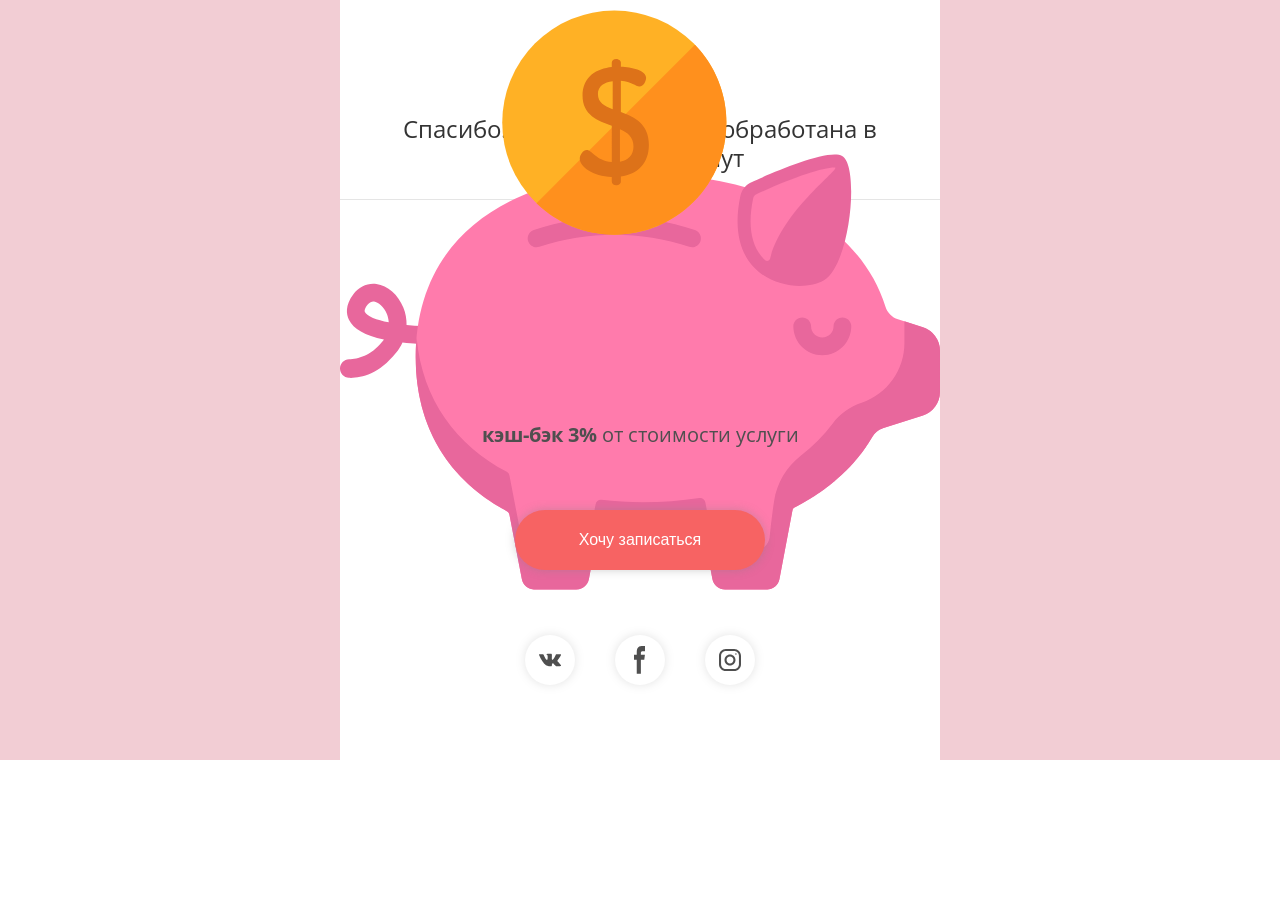
<file: thank-you.html>
<!doctype html>
<html lang="ru">
    <head>
        <!-- keywords -->
        <meta name="keywords" content="разные, ключевые, слова">

        <!-- Required meta tags -->
        <meta charset="utf-8">
        <meta name="viewport" content="width=device-width, initial-scale=1, shrink-to-fit=no">

        <!-- CSS -->
        <link rel="stylesheet" href="https://stackpath.bootstrapcdn.com/bootstrap/4.1.3/css/bootstrap.min.css" integrity="sha384-MCw98/SFnGE8fJT3GXwEOngsV7Zt27NXFoaoApmYm81iuXoPkFOJwJ8ERdknLPMO" crossorigin="anonymous">
        <link rel="stylesheet" href="./css/main.css">
        <link rel="shortcut icon" href="./img/favicon.ico" type="image/x-icon">

        <link href="https://fonts.googleapis.com/css?family=Open+Sans:300,400,600&amp;subset=cyrillic" rel="stylesheet">

        <title>Спасибо! Ваш звонок будет обработан в течении 15 минут</title>
    </head>
<body>
<div class="wrapp-thanks">
    <div class="thanks">
        <div class="thanks-header">
            <div class="thanks-header-img">
                <img src="./img/like.svg" alt="">
            </div>
            <div class="thanks-header-title">
                <h3 class="title-thanks">Cпасибо! Ваша заяка будет обработана в течении 15 минут</h2>
            </div>
        </div>
        <div class="thanks-body">
            <div class="thanks-body-img">
                <img src="./img/piggy-bank.svg" alt="">
            </div>
            <div class="thanks-body-text">
                <p class="thanks-text"><strong>кэш-бэк 3%</strong> от стоимости услуги</p>
            </div>
        </div>
        <div class="thanks-footer">
            
                <div class="contacts-feedback-btn">
                    <button type="button" class="send-btn" data-toggle="modal" data-target="#exampleModal">
                        Хочу записаться
                    </button>
                </div>
            
            <div class="contacts-social">
                <div class="contacts-social-links">
                    <a href="https://vk.com/salonotter" rel="external"><img src="./img/vk-icon.svg" alt="" title="vk"></a>
                    <a href="https://www.facebook.com/ottersalon/" rel="external"><img src="./img/facebook-icon.svg" alt="" title="facebook"></a>
                    <a href="https://www.instagram.com/ottersalon/" rel="external"><img src="./img/ins-icon.svg" alt="" title="instagram"></a>
                </div>
            </div>
            <div class="price-footer-home">
                <a href="./index.html">
                    <div class="home-btn">
                        <div class="home-btn-group">
                            <div class="home-arow">
                                <img src="./img/home-arow.svg" alt="">
                            </div>
                            <div class="home-text">
                                <h5 class="home-text">На главную</h5>
                            </div>
                        </div>
                    </div>
                </a>
            </div>
        </div>             
    </div>
</div>
  

  <!-- Optional JavaScript -->
    <!-- jQuery first, then Popper.js, then Bootstrap JS -->
    <script src="https://code.jquery.com/jquery-3.3.1.slim.min.js" integrity="sha384-q8i/X+965DzO0rT7abK41JStQIAqVgRVzpbzo5smXKp4YfRvH+8abtTE1Pi6jizo" crossorigin="anonymous"></script>
    <script src="https://cdnjs.cloudflare.com/ajax/libs/popper.js/1.14.3/umd/popper.min.js" integrity="sha384-ZMP7rVo3mIykV+2+9J3UJ46jBk0WLaUAdn689aCwoqbBJiSnjAK/l8WvCWPIPm49" crossorigin="anonymous"></script>
    <script src="https://stackpath.bootstrapcdn.com/bootstrap/4.1.3/js/bootstrap.min.js" integrity="sha384-ChfqqxuZUCnJSK3+MXmPNIyE6ZbWh2IMqE241rYiqJxyMiZ6OW/JmZQ5stwEULTy" crossorigin="anonymous"></script>

    <script src="./js/main.js"></script>

</body>
</html>
</file>
<file: css/main.css>
html{scroll-behavior:smooth}.header-wrapp{width:100%;background-color:#f2cdd4;height:850px}:after,:before{position:relative;-webkit-box-sizing:border-box;box-sizing:border-box;margin:0;padding:0}.scroll-down{display:-webkit-box;display:-ms-flexbox;display:flex;-webkit-box-pack:center;-ms-flex-pack:center;justify-content:center;-webkit-box-align:center;-ms-flex-align:center;align-items:center;opacity:1;-webkit-transition:all .5s ease-in 3s;transition:all .5s ease-in 3s}.scroll-down{position:absolute;left:50%;margin-left:-16px;display:block;width:32px;height:32px;border:2px solid #fff;background-size:14px auto;border-radius:50%;z-index:2;-webkit-animation:bounce 2s infinite 2s;animation:bounce 2s infinite 2s;-webkit-transition:all .2s ease-in;transition:all .2s ease-in;-webkit-transform:scale(1);transform:scale(1);display:-webkit-box;display:-ms-flexbox;display:flex;-webkit-box-pack:center;-ms-flex-pack:center;justify-content:center;-webkit-box-align:center;-ms-flex-align:center;align-items:center}.scroll-down:before{position:absolute;top:calc(25%);left:calc(30%);-webkit-transform:rotate(-45deg);transform:rotate(-45deg);display:block;width:12px;height:12px;content:"";border:2px solid #fff;border-width:0 0 2px 2px}@-webkit-keyframes bounce{0%,100%,20%,50%,80%{-webkit-transform:translateY(0);transform:translateY(0)}40%{-webkit-transform:translateY(-10px);transform:translateY(-10px)}60%{-webkit-transform:translateY(-5px);transform:translateY(-5px)}}@keyframes bounce{0%,100%,20%,50%,80%{-webkit-transform:translateY(0);transform:translateY(0)}40%{-webkit-transform:translateY(-10px);transform:translateY(-10px)}60%{-webkit-transform:translateY(-5px);transform:translateY(-5px)}}.scroll-down-mob{display:-webkit-box;display:-ms-flexbox;display:flex;-webkit-box-pack:center;-ms-flex-pack:center;justify-content:center;-webkit-box-align:center;-ms-flex-align:center;align-items:center;opacity:1;-webkit-transition:all .5s ease-in 3s;transition:all .5s ease-in 3s}.scroll-down-mob{position:relative;display:block;width:32px;height:32px;border:2px solid #fff;background-size:14px auto;border-radius:50%;z-index:2;-webkit-animation:bounce 2s infinite 2s;animation:bounce 2s infinite 2s;-webkit-transition:all .2s ease-in;transition:all .2s ease-in;-webkit-transform:scale(1);transform:scale(1);display:-webkit-box;display:-ms-flexbox;display:flex;-webkit-box-pack:center;-ms-flex-pack:center;justify-content:center;-webkit-box-align:center;-ms-flex-align:center;align-items:center}.scroll-down-mob:before{position:absolute;top:calc(25%);left:calc(30%);-webkit-transform:rotate(-45deg);transform:rotate(-45deg);display:block;width:12px;height:12px;content:"";border:2px solid #fff;border-width:0 0 2px 2px}@keyframes bounce{0%,100%,20%,50%,80%{-webkit-transform:translateY(0);transform:translateY(0)}40%{-webkit-transform:translateY(-10px);transform:translateY(-10px)}60%{-webkit-transform:translateY(-5px);transform:translateY(-5px)}}.header{margin:0 auto;width:1140px;height:100%}.header-block{width:100%;height:50px;background-color:#fff;display:-webkit-box;display:-ms-flexbox;display:flex;-webkit-box-pack:center;-ms-flex-pack:center;justify-content:center;-webkit-box-align:center;-ms-flex-align:center;align-items:center;display:none}.header-navbar{width:100%;height:110px}.header-navbar-mob{width:100%;height:70px;display:-webkit-box;display:-ms-flexbox;display:flex;-webkit-box-pack:center;-ms-flex-pack:center;justify-content:center;-webkit-box-align:center;-ms-flex-align:center;align-items:center;padding-top:30px;display:none}.header-navbar-desk{width:100%;height:70px;display:-webkit-box;display:-ms-flexbox;display:flex;-webkit-box-pack:justify;-ms-flex-pack:justify;justify-content:space-between;-webkit-box-align:center;-ms-flex-align:center;align-items:center;padding-top:30px}.header-img{width:100%;height:220px;display:-webkit-box;display:-ms-flexbox;display:flex;-webkit-box-pack:center;-ms-flex-pack:center;justify-content:center;-webkit-box-align:center;-ms-flex-align:center;align-items:center;margin-top:60px}.header-buttons{width:100%;height:60px;margin-top:70px}.header-buttons-container{margin:auto;width:250px;height:60px}.header-number{width:100%;height:120px}.header-number-container{margin:auto;width:250px;height:120px;display:-webkit-box;display:-ms-flexbox;display:flex;-webkit-box-pack:center;-ms-flex-pack:center;justify-content:center;-webkit-box-align:center;-ms-flex-align:center;align-items:center}.header-social{width:100%;height:50px;margin-top:20px}.header-social-links{margin:0 auto;width:250px;height:50px;display:-webkit-box;display:-ms-flexbox;display:flex;-webkit-box-pack:justify;-ms-flex-pack:justify;justify-content:space-between;-webkit-box-align:center;-ms-flex-align:center;align-items:center}.header-scroll{margin-top:40px;width:100%;height:50px;background-color:#f2cdd4;display:-webkit-box;display:-ms-flexbox;display:flex;-webkit-box-pack:center;-ms-flex-pack:center;justify-content:center;-webkit-box-align:center;-ms-flex-align:center;align-items:center}.header-scroll-mobile{width:100%;height:50px;background-color:#f2cdd4;display:-webkit-box;display:-ms-flexbox;display:flex;-webkit-box-pack:center;-ms-flex-pack:center;justify-content:center;-webkit-box-align:center;-ms-flex-align:center;align-items:center}.feedback-container{display:-webkit-box;display:-ms-flexbox;display:flex;-ms-flex-pack:distribute;justify-content:space-around;-webkit-box-align:center;-ms-flex-align:center;align-items:center;width:250px;height:60px;background-color:#fff;border-radius:30px;-webkit-box-shadow:0 0 10px rgba(235,87,87,0.22);box-shadow:0 0 10px rgba(235,87,87,0.22);padding-left:20px;padding-right:30px}.feedback-container:hover{color:#fff;text-decoration:none;-webkit-transition:.5s;transition:.5s;-webkit-box-shadow:0 4px 25px rgba(180,75,75,0.247);box-shadow:0 4px 25px rgba(180,75,75,0.247)}.yclients-btn{width:250px;height:60px;display:-webkit-box;display:-ms-flexbox;display:flex;-webkit-box-pack:center;-ms-flex-pack:center;justify-content:center;-webkit-box-align:center;-ms-flex-align:center;align-items:center;background-color:#f76363;border-radius:30px;-webkit-box-shadow:0 0 10px rgba(235,87,87,0.22);box-shadow:0 0 10px rgba(235,87,87,0.22);text-decoration:none;color:#fff;-webkit-transition:.5s;transition:.5s}.yclients-btn:hover{color:#fff;text-decoration:none;-webkit-transition:.5s;transition:.5s;-webkit-box-shadow:0 4px 25px rgba(180,75,75,0.247);box-shadow:0 4px 25px rgba(180,75,75,0.247)}.loc{width:30%;height:70px;display:-webkit-box;display:-ms-flexbox;display:flex;-webkit-box-pack:start;-ms-flex-pack:start;justify-content:flex-start;-webkit-box-align:center;-ms-flex-align:center;align-items:center}.logo-desk{width:50%;height:70px;display:-webkit-box;display:-ms-flexbox;display:flex;-webkit-box-pack:center;-ms-flex-pack:center;justify-content:center;-webkit-box-align:center;-ms-flex-align:center;align-items:center}.menu{width:20%;height:70px;display:-webkit-box;display:-ms-flexbox;display:flex;-webkit-box-pack:end;-ms-flex-pack:end;justify-content:flex-end}.loc{width:200px;height:50px;border-radius:25px;background-color:#fff;-webkit-box-shadow:0 0 10px rgba(130,130,130,0.39);box-shadow:0 0 10px rgba(130,130,130,0.39)}.loc:hover{-webkit-box-shadow:0 4px 20px rgba(56,56,56,0.39);box-shadow:0 4px 20px rgba(56,56,56,0.39);-webkit-transition:.5s;transition:.5s}.loc-link{width:200px;height:50px;display:-webkit-box;display:-ms-flexbox;display:flex;-webkit-box-pack:center;-ms-flex-pack:center;justify-content:center;-webkit-box-align:center;-ms-flex-align:center;align-items:center}.loc-link-img{width:50px;height:50px;display:-webkit-box;display:-ms-flexbox;display:flex;-webkit-box-pack:center;-ms-flex-pack:center;justify-content:center;-webkit-box-align:center;-ms-flex-align:center;align-items:center}.loc-link-text{width:150px;height:50px;display:-webkit-box;display:-ms-flexbox;display:flex;-webkit-box-pack:start;-ms-flex-pack:start;justify-content:flex-start;-webkit-box-align:center;-ms-flex-align:center;align-items:center}.menu-btn:hover{cursor:pointer}.send-btn-menu{margin-top:10px;width:200px;height:50px;border-radius:30px;border:none;background-color:#f76363;color:#fff}.send-btn-menu:hover{cursor:pointer}.send-btn-menu:focus{outline:none}.overlay{height:100%;width:0;position:fixed;z-index:1;left:0;top:0;background-color:#fff;background-color:rgba(255,255,255,0.9);overflow-x:hidden;-webkit-transition:.5s;transition:.5s}.overlay-content{position:relative;top:15%;width:100%;text-align:center;margin-top:30px}.overlay a{font-family:'Open Sans',sans-serif;font-weight:400;padding:8px;text-decoration:none;font-size:26px;color:#444;display:block;-webkit-transition:.3s;transition:.3s}.overlay a:hover,.overlay a:focus{color:#333}.overlay .closebtn{position:absolute;top:20px;right:45px;font-size:60px}@media (min-width:992px) and (max-width:1920.98px){.header{width:1140px}.header-scroll{margin-top:40px;width:100%;height:50px;background-color:#f2cdd4;display:-webkit-box;display:-ms-flexbox;display:flex;-webkit-box-pack:center;-ms-flex-pack:center;justify-content:center;-webkit-box-align:center;-ms-flex-align:center;align-items:center}.header-scroll-mobile{display:none}.header-scroll .menu-desk{display:block}.header-buttons-mobile{display:none;width:100%;height:60px;margin-top:60px}.header-buttons-mobile-cont{width:300px;margin:auto;display:-webkit-box;display:-ms-flexbox;display:flex;-webkit-box-pack:justify;-ms-flex-pack:justify;justify-content:space-between;-webkit-box-align:center;-ms-flex-align:center;align-items:center}.btn-2{display:none;width:30px;height:30px}}@media (max-width:991.98px){.header{width:768px}.header-scroll{margin-top:40px;width:100%;height:50px;background-color:#f2cdd4;display:-webkit-box;display:-ms-flexbox;display:flex;-webkit-box-pack:center;-ms-flex-pack:center;justify-content:center;-webkit-box-align:center;-ms-flex-align:center;align-items:center}.header-scroll-mobile{display:none}.buttons-mobile{display:none}.header-buttons-mobile{display:none;width:100%;height:60px;margin-top:60px}.header-buttons-mobile-cont{width:300px;margin:auto;display:-webkit-box;display:-ms-flexbox;display:flex;-webkit-box-pack:justify;-ms-flex-pack:justify;justify-content:space-between;-webkit-box-align:center;-ms-flex-align:center;align-items:center}.btn-2{display:none;width:30px;height:30px}}@media (max-width:767.98px){.header{width:500px}.header-scroll{display:none}.header-scroll-mobile{width:100%;height:50px;background-color:#f2cdd4;display:-webkit-box;display:-ms-flexbox;display:flex;-webkit-box-pack:center;-ms-flex-pack:center;justify-content:center;-webkit-box-align:center;-ms-flex-align:center;align-items:center}.header-social{margin-top:50px}.header .buttons-mobile{display:none}.header-buttons-mobile{display:none;width:100%;height:60px;margin-top:60px}.header-buttons-mobile-cont{width:300px;margin:auto;display:-webkit-box;display:-ms-flexbox;display:flex;-webkit-box-pack:justify;-ms-flex-pack:justify;justify-content:space-between;-webkit-box-align:center;-ms-flex-align:center;align-items:center}.btn-2{display:none;width:30px;height:30px}}@media (max-width:575.98px){.header-wrapp{height:600px}.header{margin:0 auto;width:100%;height:100%}.header-block{display:-webkit-box;display:-ms-flexbox;display:flex}.header-img{margin-top:0}.header-navbar{width:100%;padding-right:10px;padding-left:10px;height:110px}.header-navbar-mob{width:100%;height:70px;display:-webkit-box;display:-ms-flexbox;display:flex;-webkit-box-pack:justify;-ms-flex-pack:justify;justify-content:space-between;-webkit-box-align:center;-ms-flex-align:center;align-items:center;padding-top:30px;padding-left:16px;display:none}.header-navbar-desk{width:100%;height:70px;display:-webkit-box;display:-ms-flexbox;display:flex;-ms-flex-pack:distribute;justify-content:space-around;-webkit-box-align:center;-ms-flex-align:center;align-items:center;padding-top:30px}.header-navbar-scroll{display:none}.header-navbar-scroll-mobile{width:100%;height:50px;background-color:#f2cdd4;display:-webkit-box;display:-ms-flexbox;display:flex;-webkit-box-pack:center;-ms-flex-pack:center;justify-content:center;-webkit-box-align:center;-ms-flex-align:center;align-items:center}.header-social{margin-top:0}.header-buttons-mobile{display:-webkit-box;display:-ms-flexbox;display:flex;width:100%;height:60px;margin-top:60px}.header-buttons-mobile-cont{width:300px;margin:auto;display:-webkit-box;display:-ms-flexbox;display:flex;-webkit-box-pack:justify;-ms-flex-pack:justify;justify-content:space-between;-webkit-box-align:center;-ms-flex-align:center;align-items:center}.btn-2{display:block;width:30px;height:30px}.buttons-desck{display:none}.logo-desk{display:none}.overlay a{font-size:20px}.overlay .closebtn{font-size:40px;top:15px;right:35px}}.row{margin-top:30px}.services-wrapp{width:100%;background-color:#fff;height:100%}.services{margin:0 auto;width:1140px;height:100%;background-color:#fff}.services-title{margin-top:30px;width:100%;height:70px;display:-webkit-box;display:-ms-flexbox;display:flex;-webkit-box-pack:center;-ms-flex-pack:center;justify-content:center;-webkit-box-align:center;-ms-flex-align:center;align-items:center}.services-pages{width:100%;height:750px}.services-card{position:relative;width:360px;height:360px}.services-card-window{position:absolute;left:0;bottom:0;right:0;top:0;background:rgba(0,0,0,0.5);padding-top:35%;display:none;-webkit-transition:.6s;transition:.6s}.services-buttons{width:100%;height:320px;display:-webkit-box;display:-ms-flexbox;display:flex;-webkit-box-pack:center;-ms-flex-pack:center;justify-content:center;-webkit-box-align:center;-ms-flex-align:center;align-items:center}.feedback{height:220px;width:250px}.feedback-link{display:block;height:60px;width:250px;border-radius:30px;display:-webkit-box;display:-ms-flexbox;display:flex;-webkit-box-pack:center;-ms-flex-pack:center;justify-content:center;-webkit-box-align:center;-ms-flex-align:center;align-items:center;background-color:#f76363;color:#fff;text-decoration:none;-webkit-box-shadow:0 0 10px rgba(130,130,130,0.39);box-shadow:0 0 10px rgba(130,130,130,0.39);-webkit-transition:.5s;transition:.5s}.feedback-link:hover{color:#fff;text-decoration:none;-webkit-box-shadow:0 4px 20px rgba(56,56,56,0.39);box-shadow:0 4px 20px rgba(56,56,56,0.39);-webkit-transition:.5s;transition:.5s}.feedback-btn{width:250px;height:60px;margin-bottom:20px}.feedback-number{display:-webkit-box;display:-ms-flexbox;display:flex;-ms-flex-pack:distribute;justify-content:space-around;-webkit-box-align:center;-ms-flex-align:center;align-items:center;width:250px;height:60px;background-color:#fff;border-radius:30px;-webkit-box-shadow:0 0 10px rgba(130,130,130,0.39);box-shadow:0 0 10px rgba(130,130,130,0.39);padding-left:20px;padding-right:30px;-webkit-transition:.5s;transition:.5s}.feedback-number:hover{color:#fff;text-decoration:none;-webkit-box-shadow:0 4px 20px rgba(56,56,56,0.39);box-shadow:0 4px 20px rgba(56,56,56,0.39);-webkit-transition:.5s;transition:.5s}.feedback-messengers{margin:auto;margin-top:30px;width:230px;height:50px;display:-webkit-box;display:-ms-flexbox;display:flex;-webkit-box-pack:justify;-ms-flex-pack:justify;justify-content:space-between;-webkit-box-align:center;-ms-flex-align:center;align-items:center}.services-card:hover .services-card-window{display:block;cursor:pointer}.adaptive{display:block;max-width:100%;height:auto}.window{margin:auto;width:200px;height:130px}.window-title{width:100%;height:80px;display:-webkit-box;display:-ms-flexbox;display:flex;-webkit-box-pack:center;-ms-flex-pack:center;justify-content:center;-webkit-box-align:center;-ms-flex-align:center;align-items:center}.window-button{width:100%;height:50px}.window-btn{display:block;height:50px;width:200px;background-color:#fff;border-radius:25px;display:-webkit-box;display:-ms-flexbox;display:flex;-webkit-box-pack:center;-ms-flex-pack:center;justify-content:center;-webkit-box-align:center;-ms-flex-align:center;align-items:center;text-decoration:none;color:#333}.window-btn:hover{text-decoration:none;color:#333}.tab-new{position:absolute;right:0;top:0;margin-top:20px;margin-right:20px;display:-webkit-box;display:-ms-flexbox;display:flex;background-color:#26a69a;padding-left:15px;padding-right:15px;padding-bottom:5px;padding-top:5px;color:#fff}@media (min-width:992px) and (max-width:1199.98px){.services{margin:auto;width:992px}.services-pages{height:650px}.services-card{width:300px;height:300px}.row{margin-left:0;margin-right:0}}@media (max-width:991.98px){.services{width:768px;height:800px}.services-pages{height:500px}.services-card{width:220px;height:220px}.row{margin-left:0;margin-right:0}}@media (max-width:767.98px){.row{margin-top:0;margin-left:0;margin-right:0}.col{margin-top:30px;padding:0}.services-wrapp{width:100%;height:2400px}.services{width:767px;height:2000px}.services-pages{height:2000px}.services-card{margin:auto;width:300px;height:300px}}@media (max-width:575.98px){.tab-new{z-index:3}.row{margin-right:0;margin-left:0;margin-top:0}.col{margin-top:30px;padding:0}.services-wrapp{width:100%;height:100%}.services{width:100%;height:2270px}.services-pages{height:1950px}.services-card{margin:auto;width:300px;height:300px}.services-card-window{display:block}.services-buttons{margin-top:20px;width:100%;height:300px;display:-webkit-box;display:-ms-flexbox;display:flex;-webkit-box-pack:center;-ms-flex-pack:center;justify-content:center;-webkit-box-align:center;-ms-flex-align:center;align-items:center}}.scroll{height:600px;overflow-x:scroll;overflow-y:hidden;white-space:nowrap;width:auto}.scroll-link{height:60px;width:250px;border-radius:30px;display:-webkit-box;display:-ms-flexbox;display:flex;-webkit-box-pack:center;-ms-flex-pack:center;justify-content:center;-webkit-box-align:center;-ms-flex-align:center;align-items:center;background-color:#f76363;color:#fff;text-decoration:none;-webkit-box-shadow:0 0 10px rgba(130,130,130,0.39);box-shadow:0 0 10px rgba(130,130,130,0.39);-webkit-transition:.5s;transition:.5s;opacity:.5}.scroll-link:hover{color:#fff;text-decoration:none;-webkit-box-shadow:0 4px 20px rgba(56,56,56,0.39);box-shadow:0 4px 20px rgba(56,56,56,0.39);-webkit-transition:.5s;transition:.5s;opacity:1}.scroll-item{width:360px;height:550px;margin-right:50px;display:inline-block}.scroll-item-img{width:100%;padding-bottom:20px}.scroll-item-text{width:100%;height:50px;display:-webkit-box;display:-ms-flexbox;display:flex;-webkit-box-pack:start;-ms-flex-pack:start;justify-content:flex-start;-webkit-box-align:center;-ms-flex-align:center;align-items:center}.scroll-item-link{width:100%;height:70px;margin-top:20px;display:-webkit-box;display:-ms-flexbox;display:flex;-webkit-box-pack:start;-ms-flex-pack:start;justify-content:flex-start;-webkit-box-align:center;-ms-flex-align:center;align-items:center}.scroll-title{text-align:left;font-size:24px;font-family:'Open Sans',sans-serif;font-weight:500;color:#333}.services-title{padding-bottom:60px;padding-top:30px}@media (max-width:575.98px){.scroll-item{margin:auto;width:280px;display:-webkit-box;display:-ms-flexbox;display:flex;-webkit-box-pack:center;-ms-flex-pack:center;justify-content:center;-webkit-box-orient:vertical;-webkit-box-direction:normal;-ms-flex-direction:column;flex-direction:column;height:500px}.scroll{margin:0;padding:0;height:4050px;width:100%;overflow-x:hidden;overflow-y:none;white-space:nowrap}}.wrapp-masters{width:100%;height:100%;background-color:#f7f6f6}.masters{margin:auto;width:1140px;height:1200px}.masters-title{padding-top:30px;padding-bottom:30px;width:100%;height:100px;display:-webkit-box;display:-ms-flexbox;display:flex;-webkit-box-pack:center;-ms-flex-pack:center;justify-content:center;-webkit-box-align:center;-ms-flex-align:center;align-items:center}.masters-pages{width:100%;height:750px}.masters-card{width:360px;height:470px;border-radius:10px;background-color:#fff}.masters-card-header{width:100%;height:130px;border-bottom:1px solid #e5e5e5;display:-webkit-box;display:-ms-flexbox;display:flex;-webkit-box-pack:justify;-ms-flex-pack:justify;justify-content:space-between;-webkit-box-align:center;-ms-flex-align:center;align-items:center}.masters-card-text__profile{display:-webkit-box;display:-ms-flexbox;display:flex;-webkit-box-pack:center;-ms-flex-pack:center;justify-content:center;-webkit-box-align:center;-ms-flex-align:center;align-items:center}.masters-card .header-img{margin-top:0;width:130px;height:130px;display:-webkit-box;display:-ms-flexbox;display:flex;-webkit-box-pack:center;-ms-flex-pack:center;justify-content:center;-webkit-box-align:center;-ms-flex-align:center;align-items:center}.masters-card .header-text{width:230px;height:130px;display:-webkit-box;display:-ms-flexbox;display:flex;-webkit-box-pack:center;-ms-flex-pack:center;justify-content:center;-webkit-box-align:center;-ms-flex-align:center;align-items:center}.masters-card .header-text-content{height:90px;width:210px}.masters-card .header-text-name{width:100%;height:30px;text-align:left}.masters-card .header-text-prof{width:100%;height:30px;text-align:left}.masters-card .header-text-exp{width:100%;height:30px;text-align:left}.masters-card-body{width:100%;height:220px;padding:15px}.masters-card-footer{width:100%;height:60px;display:-webkit-box;display:-ms-flexbox;display:flex;-webkit-box-pack:center;-ms-flex-pack:center;justify-content:center;-webkit-box-align:center;-ms-flex-align:center;align-items:center}.masters-card-footer__link{margin:auto;width:90%;height:50px;display:-webkit-box;display:-ms-flexbox;display:flex;-webkit-box-pack:center;-ms-flex-pack:center;justify-content:center;-webkit-box-align:center;-ms-flex-align:center;align-items:center;border:1px dashed #888;border-radius:5px}.masters-card-footer__link:hover{cursor:pointer;-webkit-transition:all .5s;transition:all .5s;border:1px solid #26a69a}.masters-card-footer__link:hover .masters-review{color:#26a69a}.masters-card-footer__link-wrap{margin:auto;width:100px;height:50px;display:-webkit-box;display:-ms-flexbox;display:flex;-webkit-box-pack:justify;-ms-flex-pack:justify;justify-content:space-between;-webkit-box-align:center;-ms-flex-align:center;align-items:center}.star-img{width:25px;height:25px;margin-left:20px}.wrapp-card{text-decoration:none}.masters-review{color:#555}.card-footer-btn{text-decoration:none;width:90%;height:50px;border-radius:5px;background-color:#000;display:-webkit-box;display:-ms-flexbox;display:flex;-webkit-box-pack:center;-ms-flex-pack:center;justify-content:center;-webkit-box-align:center;-ms-flex-align:center;align-items:center;background-color:#26a69a;color:#fff;-webkit-transition:.3s;transition:.3s}.card-footer-btn:hover{text-decoration:none;color:#fff;background-color:#329288}.link-footer-btn{width:100%;height:50px}@media (min-width:992px) and (max-width:1199.98px){.masters{width:920px}.masters-card{width:280px}.masters .header-img{width:50px;margin-left:15px}.masters .header-text{width:200px}}@media (max-width:991.98px){.row{margin-top:0}.col{margin-top:30px}.wrapp-masters{width:100%;height:100%}.masters{width:768px;height:3150px}.masters-pages{margin:auto}.masters-card{width:360px;margin:auto}.masters .header-img{width:120px}.masters .header-text{width:240px}}@media (max-width:767.98px){.wrapp-masters{height:100%}.masters{width:450px;height:3200px}}@media (max-width:575.98px){.wrapp-masters{width:100%;height:3200px}.masters{width:100%}.masters-pages{margin:auto}.masters-card{width:300px;margin:auto}.masters .header-img{width:70px;margin-left:15px}.masters .header-text{width:200px}}.wrapp-masters__slider{width:100%;height:100%;background-color:#f7f6f6}.master-slide{margin:auto;width:100%;height:100%}.wrapp-master-card{width:400px;height:100%}.wrapp-master-card:focus{outline:none}.master-card{margin:auto;width:320px;height:100%;border-radius:10px;border:1px solid #e5e5e5;background-color:#fff}.master-card-header{width:100%;height:160px;display:-webkit-box;display:-ms-flexbox;display:flex;-webkit-box-pack:center;-ms-flex-pack:center;justify-content:center;-webkit-box-align:center;-ms-flex-align:center;align-items:center}.master-card-text{width:100%;height:90px}.master-card-text__name{height:30px;width:100%;display:-webkit-box;display:-ms-flexbox;display:flex;-webkit-box-pack:center;-ms-flex-pack:center;justify-content:center;-webkit-box-align:center;-ms-flex-align:center;align-items:center}.master-card-text__profile{height:30px;width:100%;display:-webkit-box;display:-ms-flexbox;display:flex;-webkit-box-pack:center;-ms-flex-pack:center;justify-content:center;-webkit-box-align:center;-ms-flex-align:center;align-items:center}.master-card-text__work{height:30px;width:100%;display:-webkit-box;display:-ms-flexbox;display:flex;-webkit-box-pack:center;-ms-flex-pack:center;justify-content:center;-webkit-box-align:center;-ms-flex-align:center;align-items:center}.master-card-buttons{margin-top:20px;width:100%;height:40px;padding-left:20px;padding-right:20px;display:-webkit-box;display:-ms-flexbox;display:flex;-webkit-box-pack:justify;-ms-flex-pack:justify;justify-content:space-between;-webkit-box-align:center;-ms-flex-align:center;align-items:center}.master-card-footer{display:-webkit-box;display:-ms-flexbox;display:flex;-webkit-box-pack:center;-ms-flex-pack:center;justify-content:center;-webkit-box-align:center;-ms-flex-align:center;align-items:center;padding-top:20px;padding-bottom:20px}.masterInfo{padding-left:20px;padding-right:20px;padding-top:20px;background-color:#fff}.masterInfo-btn{width:130px;height:30px;border:1px solid #26a69a;background-color:#fff;border-radius:5px}.masterInfo-btn:hover{cursor:pointer;background-color:rgba(38,166,153,0.1)}.masterInfo-link{width:130px;height:30px;text-decoration:none;display:-webkit-box;display:-ms-flexbox;display:flex;-webkit-box-pack:center;-ms-flex-pack:center;justify-content:center;-webkit-box-align:center;-ms-flex-align:center;align-items:center;color:#000;border:1px solid #26a69a;background-color:#fff;border-radius:5px}.masterInfo-link:hover{cursor:pointer;color:#000;background-color:rgba(38,166,153,0.1)}.wrapp-masters-slideButton{width:100%;height:100px;margin-top:50px}.masters-slideButton{width:100%;margin:auto;display:-webkit-box;display:-ms-flexbox;display:flex;-webkit-box-pack:center;-ms-flex-pack:center;justify-content:center;-webkit-box-align:center;-ms-flex-align:center;align-items:center}.slideButton{width:100px;display:-webkit-box;display:-ms-flexbox;display:flex;-webkit-box-pack:justify;-ms-flex-pack:justify;justify-content:space-between;-webkit-box-align:center;-ms-flex-align:center;align-items:center}.prev,.next{opacity:.5;-webkit-transition:all .4s;transition:all .4s}.prev:hover,.next:hover{opacity:1;cursor:pointer}@media (min-width:992px) and (max-width:1199.98px){.master-slide{width:960px}.masters-slideButton{width:960px;margin:auto}}@media (max-width:991.98px){.master-slide{width:768px}.masters-slideButton{width:768px;margin:auto}}@media (max-width:767.98px){.master-slide{width:100%}.masters-slideButton{width:100%;margin:auto;display:-webkit-box;display:-ms-flexbox;display:flex;-webkit-box-pack:center;-ms-flex-pack:center;justify-content:center;-webkit-box-align:center;-ms-flex-align:center;align-items:center}.masters-slideButton{width:1140px;margin:auto;display:-webkit-box;display:-ms-flexbox;display:flex;-webkit-box-pack:start;-ms-flex-pack:start;justify-content:flex-start;-webkit-box-align:center;-ms-flex-align:center;align-items:center}}@media (max-width:575.98px){.master-slide{width:100%}.masters-slideButton{width:100%;margin:auto;display:-webkit-box;display:-ms-flexbox;display:flex;-webkit-box-pack:start;-ms-flex-pack:start;justify-content:flex-start;-webkit-box-align:center;-ms-flex-align:center;align-items:center;padding-left:10%}}.wrapp-slider{width:100%}.slider{width:85%;height:450px;margin:auto}.slider-title{width:100%;display:-webkit-box;display:-ms-flexbox;display:flex;-webkit-box-pack:center;-ms-flex-pack:center;justify-content:center;-webkit-box-align:center;-ms-flex-align:center;align-items:center;margin-top:50px}.slide{width:100%;margin-top:50px;text-decoration:none}.slide-card{width:300px;height:300px;border-radius:10px;border:1px solid #e5e5e5}.slide-card:hover{border:2px solid #e5e5e5}.slide-card-header{width:100%;height:150px;display:-webkit-box;display:-ms-flexbox;display:flex;-webkit-box-pack:center;-ms-flex-pack:center;justify-content:center;-webkit-box-align:center;-ms-flex-align:center;align-items:center}.slide-card-title{width:100%;height:50px;display:-webkit-box;display:-ms-flexbox;display:flex;-webkit-box-pack:center;-ms-flex-pack:center;justify-content:center;-webkit-box-align:center;-ms-flex-align:center;align-items:center}.slide-card-btn{width:100%;height:100px;display:-webkit-box;display:-ms-flexbox;display:flex;-webkit-box-pack:center;-ms-flex-pack:center;justify-content:center;-webkit-box-align:center;-ms-flex-align:center;align-items:center}.slide-card-btn__link{width:260px;height:50px;border-radius:5px;background-color:#f7f6f6;display:-webkit-box;display:-ms-flexbox;display:flex;-webkit-box-pack:center;-ms-flex-pack:center;justify-content:center;-webkit-box-align:center;-ms-flex-align:center;align-items:center;text-decoration:none;color:#333}.slide:focus{outline:none}.slick-prev{position:absolute;top:130px;left:-50px;width:40px;height:40px;text-indent:-9999px;border:none;display:-webkit-box;display:-ms-flexbox;display:flex;-webkit-box-pack:center;-ms-flex-pack:center;justify-content:center;-webkit-box-align:center;-ms-flex-align:center;align-items:center;z-index:2;background-image:url(/img/arow-left.svg);background-repeat:no-repeat;background-position:center;background-color:#fff;opacity:.5;-webkit-transition:all .4s;transition:all .4s}.slick-prev:hover{cursor:pointer;-webkit-transition:all .4s;transition:all .4s;opacity:1}.slick-prev:focus{outline:none}.slick-next{position:absolute;top:130px;right:-50px;width:40px;height:40px;text-indent:-9999px;border:none;display:-webkit-box;display:-ms-flexbox;display:flex;-webkit-box-pack:center;-ms-flex-pack:center;justify-content:center;-webkit-box-align:center;-ms-flex-align:center;align-items:center;z-index:2;background-image:url(/img/arow-right.svg);background-repeat:no-repeat;background-position:center;opacity:.5;-webkit-transition:all .4s;transition:all .4s;background-color:#fff}.slick-next:hover{cursor:pointer;-webkit-transition:all .4s;transition:all .4s;opacity:1}.slick-next:focus{outline:none}@media (min-width:992px) and (max-width:1199.98px){.slider{width:960px}}@media (max-width:991.98px){.slider{width:768px}.slick-next{right:0}.slick-prev{left:0}}@media (max-width:767.98px){.slider{width:100%}.slide-card{margin:auto}.slick-next{right:20px}.slick-prev{left:20px}}@media (max-width:575.98px){.slider{width:100%}.slick-next{right:20px}.slick-prev{left:20px}.slide-card{margin:auto}}.wrapp-about{width:100%;height:100%}.about{margin:auto;width:1140px;height:530px}.aboutUsModal{width:200px;height:50px;border:1px solid #f76363;background:#fff;color:#333;border-radius:25px}.aboutUsModal:hover{cursor:pointer;-webkit-transition:.5s;transition:.5s}.aboutUsModal:focus{outline:none}.inst-link{width:100%;height:530px;text-decoration:none;color:#4f4f4f}.inst-link-logo{width:100%;height:80px;display:-webkit-box;display:-ms-flexbox;display:flex;-webkit-box-pack:start;-ms-flex-pack:start;justify-content:flex-start;-webkit-box-align:center;-ms-flex-align:center;align-items:center}.inst-link-title{width:100%;height:50px;display:-webkit-box;display:-ms-flexbox;display:flex;-webkit-box-pack:justify;-ms-flex-pack:justify;justify-content:space-between;-webkit-box-align:center;-ms-flex-align:center;align-items:center}.inst-link-img{width:100%;height:400px;margin-top:20px}.about-us{width:100%;height:530px}.about-us-title{width:100%;height:50px;display:-webkit-box;display:-ms-flexbox;display:flex;-webkit-box-pack:start;-ms-flex-pack:start;justify-content:flex-start;-webkit-box-align:center;-ms-flex-align:center;align-items:center;padding-left:20px}.about-us-text{width:100%;height:400px;margin-top:20px;padding-left:20px}.about-us-Btn{width:100%;height:50px;padding-left:20px}@media (min-width:992px) and (max-width:1199.98px){.about{width:1200px}}@media (max-width:991.98px){.about{width:750px}}@media (max-width:767.98px){.about{width:700px}}@media (max-width:575.98px){.about{width:100%;height:1100px}.about-us-title{padding-left:0}.about-us-text{padding-left:0;height:600px}.about-us-Btn{padding-left:0;display:-webkit-box;display:-ms-flexbox;display:flex;-webkit-box-pack:center;-ms-flex-pack:center;justify-content:center;-webkit-box-align:center;-ms-flex-align:center;align-items:center}.inst-link{height:450px}.inst-link-title{height:70px}}footer{height:200px}.wrapp-footer{width:100%;height:100%;display:-webkit-box;display:-ms-flexbox;display:flex;-webkit-box-pack:center;-ms-flex-pack:center;justify-content:center;-webkit-box-align:center;-ms-flex-align:center;align-items:center}.footer{width:1140px;height:100px;display:-webkit-box;display:-ms-flexbox;display:flex;-webkit-box-pack:justify;-ms-flex-pack:justify;justify-content:space-between;-webkit-box-align:center;-ms-flex-align:center;align-items:center}.footer-navs{width:500px;display:-webkit-box;display:-ms-flexbox;display:flex;-webkit-box-pack:justify;-ms-flex-pack:justify;justify-content:space-between;-webkit-box-align:center;-ms-flex-align:center;align-items:center}.footer-number{display:-webkit-box;display:-ms-flexbox;display:flex;-webkit-box-pack:justify;-ms-flex-pack:justify;justify-content:space-between;-webkit-box-align:center;-ms-flex-align:center;align-items:center;width:450px}.footer-number-phone{display:-webkit-box;display:-ms-flexbox;display:flex;-ms-flex-pack:distribute;justify-content:space-around;-webkit-box-align:center;-ms-flex-align:center;align-items:center;width:230px;height:50px;background-color:#fff;border-radius:30px;-webkit-box-shadow:0 0 10px rgba(130,130,130,0.39);box-shadow:0 0 10px rgba(130,130,130,0.39);padding-left:20px;padding-right:30px}.footer-number-phone:hover{color:#fff;text-decoration:none;-webkit-transition:.5s;transition:.5s;-webkit-box-shadow:0 4px 20px rgba(56,56,56,0.39);box-shadow:0 4px 20px rgba(56,56,56,0.39)}.send-btn-footer{width:200px;height:50px;border-radius:30px;border:none;background-color:#f76363;color:#fff;-webkit-box-shadow:0 0 10px rgba(130,130,130,0.39);box-shadow:0 0 10px rgba(130,130,130,0.39);-webkit-transition:.5s;transition:.5s}.send-btn-footer:hover{cursor:pointer;-webkit-box-shadow:0 4px 20px rgba(56,56,56,0.39);box-shadow:0 4px 20px rgba(56,56,56,0.39);-webkit-transition:.5s;transition:.5s}.send-btn-footer:focus{outline:none}@media (min-width:992px) and (max-width:1199.98px){.footer{width:920px}.footer-navs{width:350px}}@media (max-width:991.98px){footer{height:500px}.footer{width:400px;height:400px;-webkit-box-orient:vertical;-webkit-box-direction:normal;-ms-flex-direction:column;flex-direction:column}.footer-navs{width:300px;-webkit-box-orient:vertical;-webkit-box-direction:normal;-ms-flex-direction:column;flex-direction:column}.footer-number{width:300px;-webkit-box-orient:vertical;-webkit-box-direction:normal;-ms-flex-direction:column;flex-direction:column}.footer-number-phone{margin-top:50px}.footer-number-btn{margin-top:30px}.footer-text{margin-top:30px}}@media (max-width:767.98px){footer{height:500px}.footer{width:300px;height:400px;-webkit-box-orient:vertical;-webkit-box-direction:normal;-ms-flex-direction:column;flex-direction:column}.footer-navs{width:300px;-webkit-box-orient:vertical;-webkit-box-direction:normal;-ms-flex-direction:column;flex-direction:column}.footer-number{width:300px;-webkit-box-orient:vertical;-webkit-box-direction:normal;-ms-flex-direction:column;flex-direction:column}.footer-number-phone{margin-top:50px}.footer-number-btn{margin-top:30px}.footer-text{margin-top:30px}}@media (max-width:575.98px){footer{height:600px;width:100%}.wrapp-footer{margin:auto}.footer{margin-top:50px;width:300px;height:400px;-webkit-box-orient:vertical;-webkit-box-direction:normal;-ms-flex-direction:column;flex-direction:column}.footer-navs{width:300px;-webkit-box-orient:vertical;-webkit-box-direction:normal;-ms-flex-direction:column;flex-direction:column}.footer-number{width:300px;-webkit-box-orient:vertical;-webkit-box-direction:normal;-ms-flex-direction:column;flex-direction:column}.footer-number-phone{margin-top:50px}.footer-number-btn{margin-top:30px}.footer-text{margin-top:30px}}.title{font-size:26px;font-family:'Open Sans',sans-serif;font-weight:400;color:#333}.title-thanks{font-size:24px;font-family:'Open Sans',sans-serif;font-weight:400;color:#333}.title-masters{font-size:18px;font-family:'Open Sans',sans-serif;font-weight:400;color:#333}.title-prof{font-size:14px;text-align:center;font-family:'Open Sans',sans-serif;font-weight:300;color:#26a69a}.title-exp{font-size:16px;font-family:'Open Sans',sans-serif;font-weight:300;color:#4f4f4f}.contacts-text{font-size:18px;font-family:'Open Sans',sans-serif;font-weight:300;color:#4f4f4f}.feedback-number{font-size:24px;font-family:'Open Sans',sans-serif;font-weight:400;color:#333}.feedback-number-price{font-size:16px;font-family:'Open Sans',sans-serif;font-weight:500;color:#333}.feedback-number-header{font-size:18px;font-family:'Open Sans',sans-serif;font-weight:500;color:#333}.inst-text{font-size:18px;font-family:'Open Sans',sans-serif;font-weight:400;color:#4f4f4f}.thanks-text{font-size:20px;font-family:'Open Sans',sans-serif;font-weight:400;color:#4f4f4f}.about-title{font-size:24px;font-family:'Open Sans',sans-serif;font-weight:#333}.about-text{font-size:16px;font-family:'Open Sans',sans-serif;font-weight:400;color:#4f4f4f}.title-value{font-size:16px;font-family:'Open Sans',sans-serif;font-weight:400;color:#4f4f4f}.title-body-price{font-size:18px;font-family:'Open Sans',sans-serif;font-weight:600;color:#333;text-align:center}.value{font-size:18px;font-family:'Open Sans',sans-serif;font-weight:600;color:#333}.home-text{font-size:16px;font-family:'Open Sans',sans-serif;font-weight:400;color:#fff}.yclients-price{font-size:16px;font-family:'Open Sans',sans-serif;font-weight:300;color:#fff}.masters-text{font-size:16px;font-family:'Open Sans',sans-serif;font-weight:300;color:#4f4f4f}.footer-text{font-size:16px;font-family:'Open Sans',sans-serif;font-weight:400;color:#4f4f4f}.footer-text:hover{color:#f76363}@media (min-width:992px) and (max-width:1199.98px){.title{font-size:26px;font-family:'Open Sans',sans-serif;font-weight:400;color:#333}.title-masters{font-size:16px;font-family:'Open Sans',sans-serif;font-weight:400;color:#333}.title-prof{font-size:14px;font-family:'Open Sans',sans-serif;font-weight:300;color:#26a69a}.title-exp{font-size:14px;font-family:'Open Sans',sans-serif;font-weight:300;color:#4f4f4f}.masters-text{font-size:14px;font-family:'Open Sans',sans-serif;font-weight:300;color:#4f4f4f}}h1{font-size:16px !important;font-family:'Open Sans',sans-serif !important;font-weight:400 !important}.seo-text{font-size:14px !important;font-family:'Open Sans',sans-serif !important;font-weight:400 !important}@media (max-width:991.98px){.title{font-size:26px;font-family:'Open Sans',sans-serif;font-weight:400;color:#333}.title-masters{font-size:18px;font-family:'Open Sans',sans-serif;font-weight:400;color:#333}.title-prof{font-size:16px;font-family:'Open Sans',sans-serif;font-weight:300;color:#26a69a}.title-exp{font-size:16px;font-family:'Open Sans',sans-serif;font-weight:300;color:#4f4f4f}.masters-text{font-size:16px;font-family:'Open Sans',sans-serif;font-weight:300;color:#4f4f4f}}@media (max-width:575.98px){.title{font-size:26px;font-family:'Open Sans',sans-serif;font-weight:400;color:#333}.title-masters{font-size:16px;font-family:'Open Sans',sans-serif;font-weight:400;color:#333}.title-prof{font-size:14px;font-family:'Open Sans',sans-serif;font-weight:300;color:#26a69a}.title-exp{font-size:14px;font-family:'Open Sans',sans-serif;font-weight:300;color:#4f4f4f}.masters-text{font-size:14px;font-family:'Open Sans',sans-serif;font-weight:300;color:#4f4f4f}}.price-wrapper{width:100%;height:100%;background-color:#f2cdd4}.price{margin:auto;width:500px;height:100%;background-color:#fff}.price-header{width:100%;height:210px}.price-header-img{width:100%;height:100px;display:-webkit-box;display:-ms-flexbox;display:flex;-webkit-box-pack:center;-ms-flex-pack:center;justify-content:center;-webkit-box-align:center;-ms-flex-align:center;align-items:center;padding-top:30px}.price-header-title{width:100%;height:50px;display:-webkit-box;display:-ms-flexbox;display:flex;-webkit-box-pack:center;-ms-flex-pack:center;justify-content:center;-webkit-box-align:center;-ms-flex-align:center;align-items:center;padding-top:50px}.price-body{width:100%;height:100%}.price-body-title{width:100%;height:100%;display:-webkit-box;display:-ms-flexbox;display:flex;-webkit-box-pack:center;-ms-flex-pack:center;justify-content:center;-webkit-box-align:center;-ms-flex-align:center;align-items:center;padding:20px;border-top:1px solid #e5e5e5;text-align:center}.price .position{width:100%;height:100%;display:-webkit-box;display:-ms-flexbox;display:flex;-webkit-box-pack:justify;-ms-flex-pack:justify;justify-content:space-between;-webkit-box-align:center;-ms-flex-align:center;align-items:center;border-top:1px solid #e5e5e5}.price .position-text{width:50%;height:100%;padding:20px;text-align:left}.price .position-value{width:50%;height:100%;padding:20px;text-align:right}.price-footer{width:100%;height:300px;border-top:1px solid #e5e5e5}.price-footer-buttons{width:100%;height:270px;display:-webkit-box;display:-ms-flexbox;display:flex;-webkit-box-pack:center;-ms-flex-pack:center;justify-content:center;-webkit-box-align:center;-ms-flex-align:center;align-items:center}.price-footer-home{width:100%;height:70px;display:none}.price-text{margin:auto;width:500px;height:100%;margin-top:50px;padding:20px;background-color:#f2cdd4}.feedback-group{width:200px;height:175px}.feedback-group-yclients{width:100%;height:60px}.feedback-group-number{width:100%;height:65px;display:-webkit-box;display:-ms-flexbox;display:flex;-webkit-box-pack:center;-ms-flex-pack:center;justify-content:center;-webkit-box-align:center;-ms-flex-align:center;align-items:center}.home-btn{width:100%;height:60px;color:#fff}.home-arow{width:30px;height:30px;display:-webkit-box;display:-ms-flexbox;display:flex;-webkit-box-pack:center;-ms-flex-pack:center;justify-content:center}.home-text{width:100px;height:30px;display:-webkit-box;display:-ms-flexbox;display:flex;-webkit-box-pack:center;-ms-flex-pack:center;justify-content:center;-webkit-box-align:center;-ms-flex-align:center;align-items:center;margin-bottom:0}.yclients-price-btn{display:block;height:60px;width:200px;border-radius:30px;display:-webkit-box;display:-ms-flexbox;display:flex;-webkit-box-pack:center;-ms-flex-pack:center;justify-content:center;-webkit-box-align:center;-ms-flex-align:center;align-items:center;background-color:#f76363;color:#fff;text-decoration:none;-webkit-box-shadow:0 0 10px rgba(130,130,130,0.39);box-shadow:0 0 10px rgba(130,130,130,0.39);-webkit-transition:.5s;transition:.5s}.yclients-price-btn:hover{color:#fff;text-decoration:none;-webkit-box-shadow:0 4px 20px rgba(56,56,56,0.39);box-shadow:0 4px 20px rgba(56,56,56,0.39);-webkit-transition:.5s;transition:.5s}.send-btn-price{width:200px;height:50px;border-radius:30px;border:none;background-color:#fff;color:#333;-webkit-box-shadow:0 0 10px rgba(130,130,130,0.39);box-shadow:0 0 10px rgba(130,130,130,0.39);-webkit-transition:.5s;transition:.5s}.send-btn-price:hover{cursor:pointer;-webkit-box-shadow:0 4px 20px rgba(56,56,56,0.39);box-shadow:0 4px 20px rgba(56,56,56,0.39);-webkit-transition:.5s;transition:.5s}.send-btn-price:focus{outline:none}.homepage-link{position:fixed;right:50px;top:20px;display:-webkit-box;display:-ms-flexbox;display:flex;-webkit-box-pack:center;-ms-flex-pack:center;justify-content:center;-webkit-box-align:center;-ms-flex-align:center;align-items:center;width:130px;height:40px;border-radius:5px;background-color:#26a69a;color:#fff}.homepage-link:hover{text-decoration:none;color:#fff;background-color:#138f82}.pagelink-wrapper{width:100%;height:60px;border-top:1px solid #e5e5e5;background-color:#fff;position:fixed;bottom:0;display:-webkit-box;display:-ms-flexbox;display:flex;-webkit-box-pack:center;-ms-flex-pack:center;justify-content:center;-webkit-box-align:center;-ms-flex-align:center;align-items:center;display:none}.pagelink{width:90%;height:40px;display:-webkit-box;display:-ms-flexbox;display:flex;-webkit-box-pack:justify;-ms-flex-pack:justify;justify-content:space-between;-webkit-box-align:center;-ms-flex-align:center;align-items:center}.pagelink-home{display:-webkit-box;display:-ms-flexbox;display:flex;-webkit-box-pack:center;-ms-flex-pack:center;justify-content:center;-webkit-box-align:center;-ms-flex-align:center;align-items:center;width:45%;height:40px;border:1px solid #e5e5e5;border-radius:5px;color:#333}.pagelink-reg{display:-webkit-box;display:-ms-flexbox;display:flex;-webkit-box-pack:center;-ms-flex-pack:center;justify-content:center;-webkit-box-align:center;-ms-flex-align:center;align-items:center;width:45%;height:40px;background-color:#f76363;border-radius:5px;color:#fff}.pagelink-reg:hover{text-decoration:none;color:#fff}.collapse-btn{display:-webkit-box;display:-ms-flexbox;display:flex;width:100%;padding-left:20px;padding-right:20px;padding-bottom:20px}.card-info{width:100%;padding-left:20px;padding-right:20px;padding-bottom:20px}.btnCollapseCard{padding-left:20px;padding-right:20px;height:40px;border:1px solid #26a69a;border-radius:5px;background-color:#fff;color:#26a69a}.btnCollapseCard:hover{cursor:pointer}@media (max-width:767.98px){.homepage-link{display:none}.pagelink-wrapper{display:-webkit-box;display:-ms-flexbox;display:flex}.price-footer-home{display:block}}@media (max-width:575.98px){.price-footer-home{display:block}.homepage-link{display:none}.price{width:100%}.price-text{width:320px}.pagelink-wrapper{display:-webkit-box;display:-ms-flexbox;display:flex}}body{margin:0;padding:0}.row-contacts{width:880px;margin:0;padding:0}.contacts-wrapper{width:100%;height:100%;background-color:#f2cdd4}.contacts{margin:auto;width:1140px;height:100%;background-color:#fff}.contacts-title{width:100%;height:100px;display:-webkit-box;display:-ms-flexbox;display:flex;-webkit-box-pack:center;-ms-flex-pack:center;justify-content:center;-webkit-box-align:center;-ms-flex-align:center;align-items:center}.contacts-cards{margin:auto;padding-top:50px;width:100%;height:300px;display:-webkit-box;display:-ms-flexbox;display:flex;-webkit-box-pack:center;-ms-flex-pack:center;justify-content:center}.contacts-page{width:250px;height:170px}.contacts-page-img{width:250px;height:70px;display:-webkit-box;display:-ms-flexbox;display:flex;-webkit-box-pack:center;-ms-flex-pack:center;justify-content:center;-webkit-box-align:center;-ms-flex-align:center;align-items:center}.contacts-page-text{padding-top:20px;width:250px;height:100px;text-align:center}.contacts-feedback{margin:auto;width:250px;height:140px}.contacts-feedback-number{width:100%;height:50px;display:-webkit-box;display:-ms-flexbox;display:flex;-webkit-box-pack:center;-ms-flex-pack:center;justify-content:center;-webkit-box-align:center;-ms-flex-align:center;align-items:center;text-align:center;margin-bottom:20px}.contacts-feedback-btn{width:100%;height:60px;display:-webkit-box;display:-ms-flexbox;display:flex;-webkit-box-pack:center;-ms-flex-pack:center;justify-content:center;-webkit-box-align:center;-ms-flex-align:center;align-items:center}.contacts-social{width:100%;height:200px;display:-webkit-box;display:-ms-flexbox;display:flex;-webkit-box-pack:center;-ms-flex-pack:center;justify-content:center;-webkit-box-align:center;-ms-flex-align:center;align-items:center}.contacts-social-links{margin:0 auto;width:250px;height:50px;display:-webkit-box;display:-ms-flexbox;display:flex;-webkit-box-pack:justify;-ms-flex-pack:justify;justify-content:space-between;-webkit-box-align:center;-ms-flex-align:center;align-items:center}.contacts-footer-home{width:100%;height:70px;background-color:#26a69a;display:-webkit-box;display:-ms-flexbox;display:flex;-webkit-box-pack:center;-ms-flex-pack:center;justify-content:center;-webkit-box-align:center;-ms-flex-align:center;align-items:center}.home-btn{width:100px;height:20px;display:-webkit-box;display:-ms-flexbox;display:flex;-webkit-box-pack:justify;-ms-flex-pack:justify;justify-content:space-between;-webkit-box-align:center;-ms-flex-align:center;align-items:center}.send-btn{margin-top:20px;width:250px;height:60px;border-radius:30px;border:none;background-color:#f76363;color:#fff;-webkit-box-shadow:0 0 10px rgba(130,130,130,0.39);box-shadow:0 0 10px rgba(130,130,130,0.39);-webkit-transition:.5s;transition:.5s}.send-btn:hover{cursor:pointer;-webkit-box-shadow:0 4px 20px rgba(56,56,56,0.39);box-shadow:0 4px 20px rgba(56,56,56,0.39);-webkit-transition:.5s;transition:.5s}.send-btn:focus{outline:none}@media (max-width:767.98px){.contacts{width:100%}.contacts-cards{padding-top:0;height:700px}.contacts-page{margin:auto;margin-top:30px}}@media (max-width:575.98px){.contacts{width:100%}.contacts-cards{padding-top:0;height:700px}.contacts-page{margin:auto;margin-top:30px}}.btn-footer-close{width:120px;height:50px;border:none;border-radius:25px;background-color:#f76363;color:#fff}.btn-footer-close:hover{cursor:pointer}.btn-footer-close:focus{outline:none}.btn-footer-send{width:170px;height:50px;border:none;border-radius:25px;background-color:#26a69a;color:#fff}.btn-footer-send:hover{cursor:pointer}.btn-footer-send:focus{outline:none}.top-link{position:fixed;left:0;top:0;width:50px;height:100%;background-color:#000;opacity:.05;-webkit-transition:all .1s;transition:all .1s}.top-link:hover{cursor:pointer;opacity:.1}.top-arow{position:fixed;top:0;left:0;margin-top:25px;margin-left:15px;opacity:.8}@media (max-width:767.98px){.toplink-wrapper{display:none}}@media (max-width:575.98px){.toplink-wrapper{display:none}}.wrapp-thanks{width:100%;height:100%;background-color:#f2cdd4}.thanks{margin:auto;width:600px;height:100%;background-color:#fff}.thanks-header{width:100%;height:200px;border-bottom:1px solid #e5e5e5}.thanks-header-img{width:100%;height:100px;display:-webkit-box;display:-ms-flexbox;display:flex;-webkit-box-pack:center;-ms-flex-pack:center;justify-content:center;-webkit-box-align:center;-ms-flex-align:center;align-items:center}.thanks-header-title{width:100%;height:100px;padding:15px;text-align:center}.thanks-body{width:100%;height:300px}.thanks-body-img{width:100%;height:200px;display:-webkit-box;display:-ms-flexbox;display:flex;-webkit-box-pack:center;-ms-flex-pack:center;justify-content:center;-webkit-box-align:center;-ms-flex-align:center;align-items:center}.thanks-body-text{display:-webkit-box;display:-ms-flexbox;display:flex;-webkit-box-pack:center;-ms-flex-pack:center;justify-content:center;-webkit-box-align:center;-ms-flex-align:center;align-items:center;width:100%;height:70px;text-align:center}@media (max-width:575.98px){.thanks{width:100%}.thanks-header{height:250px}.thanks-body-text{margin:auto;width:280px}}h1{font-size:16px !important}p{margin:0;padding:0}body{margin:0;padding:0}h4{color:#fff}a{text-decoration:none !important}
</file>
